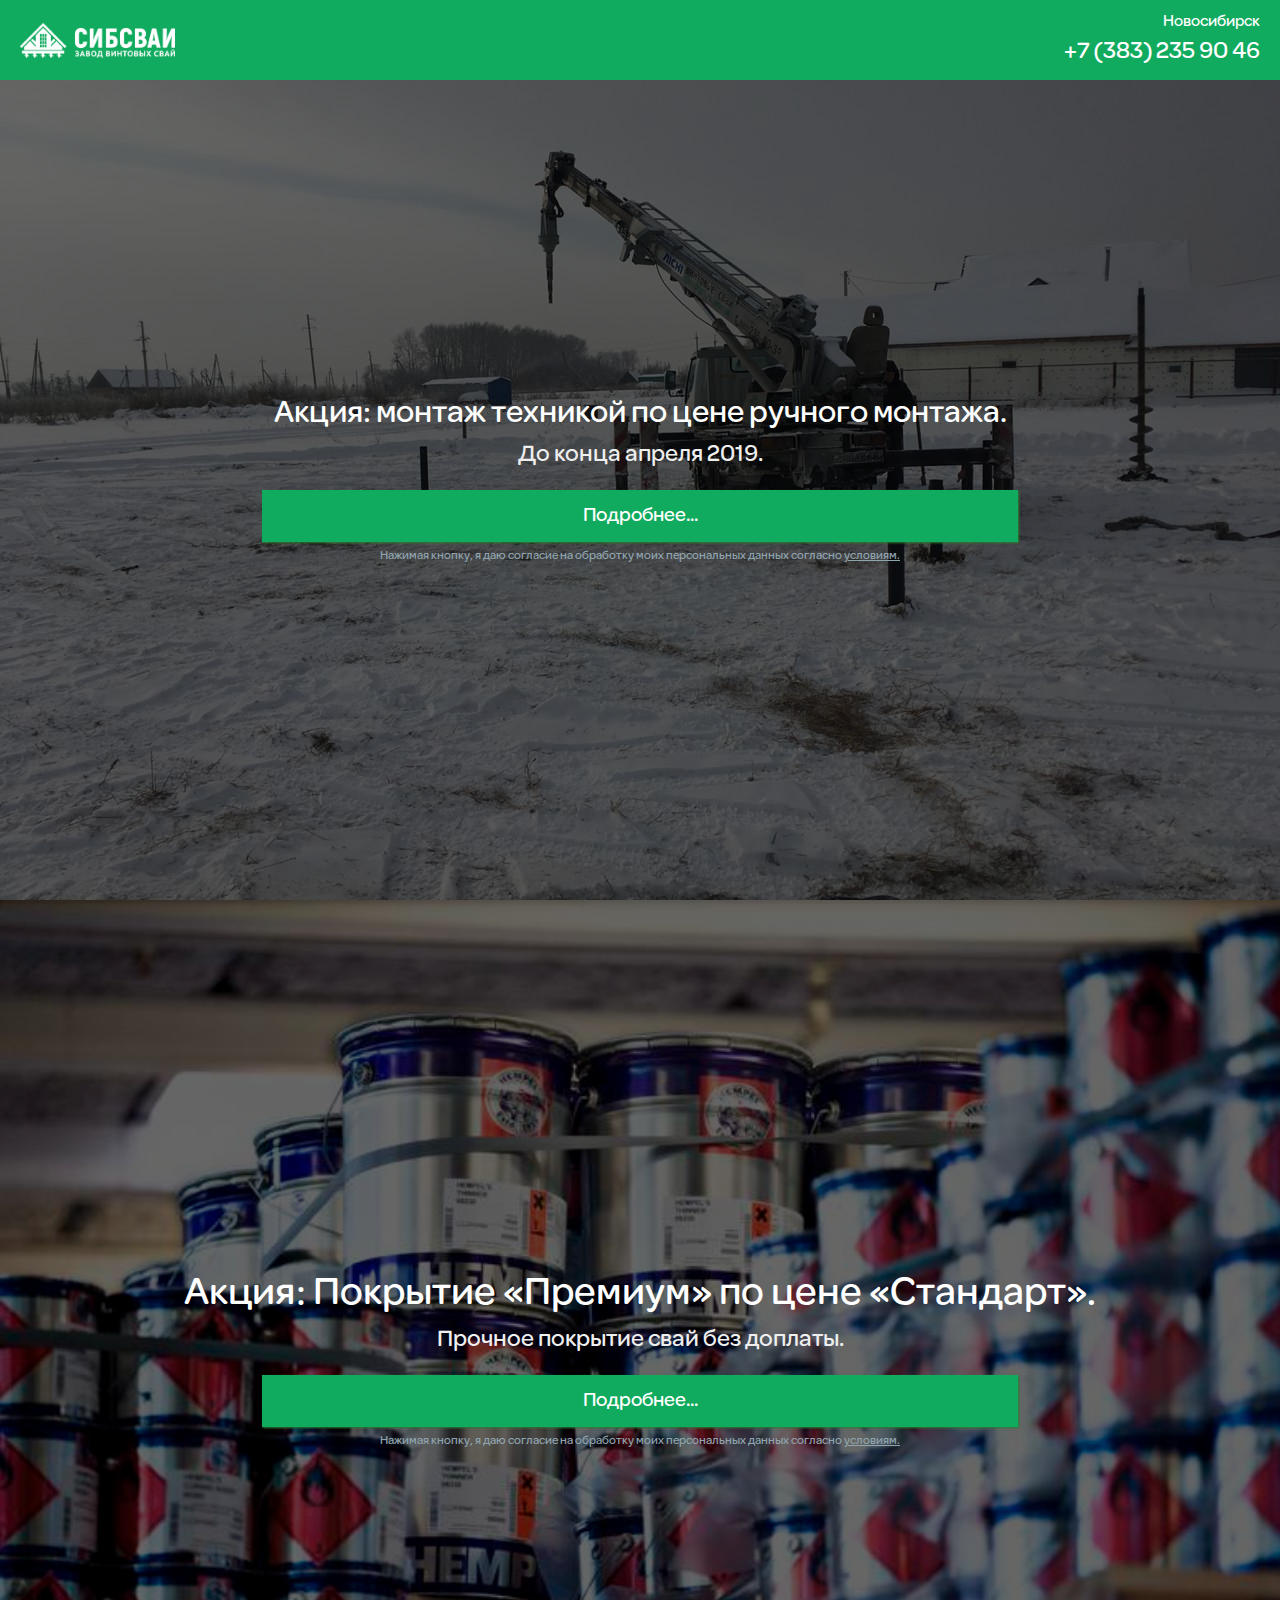
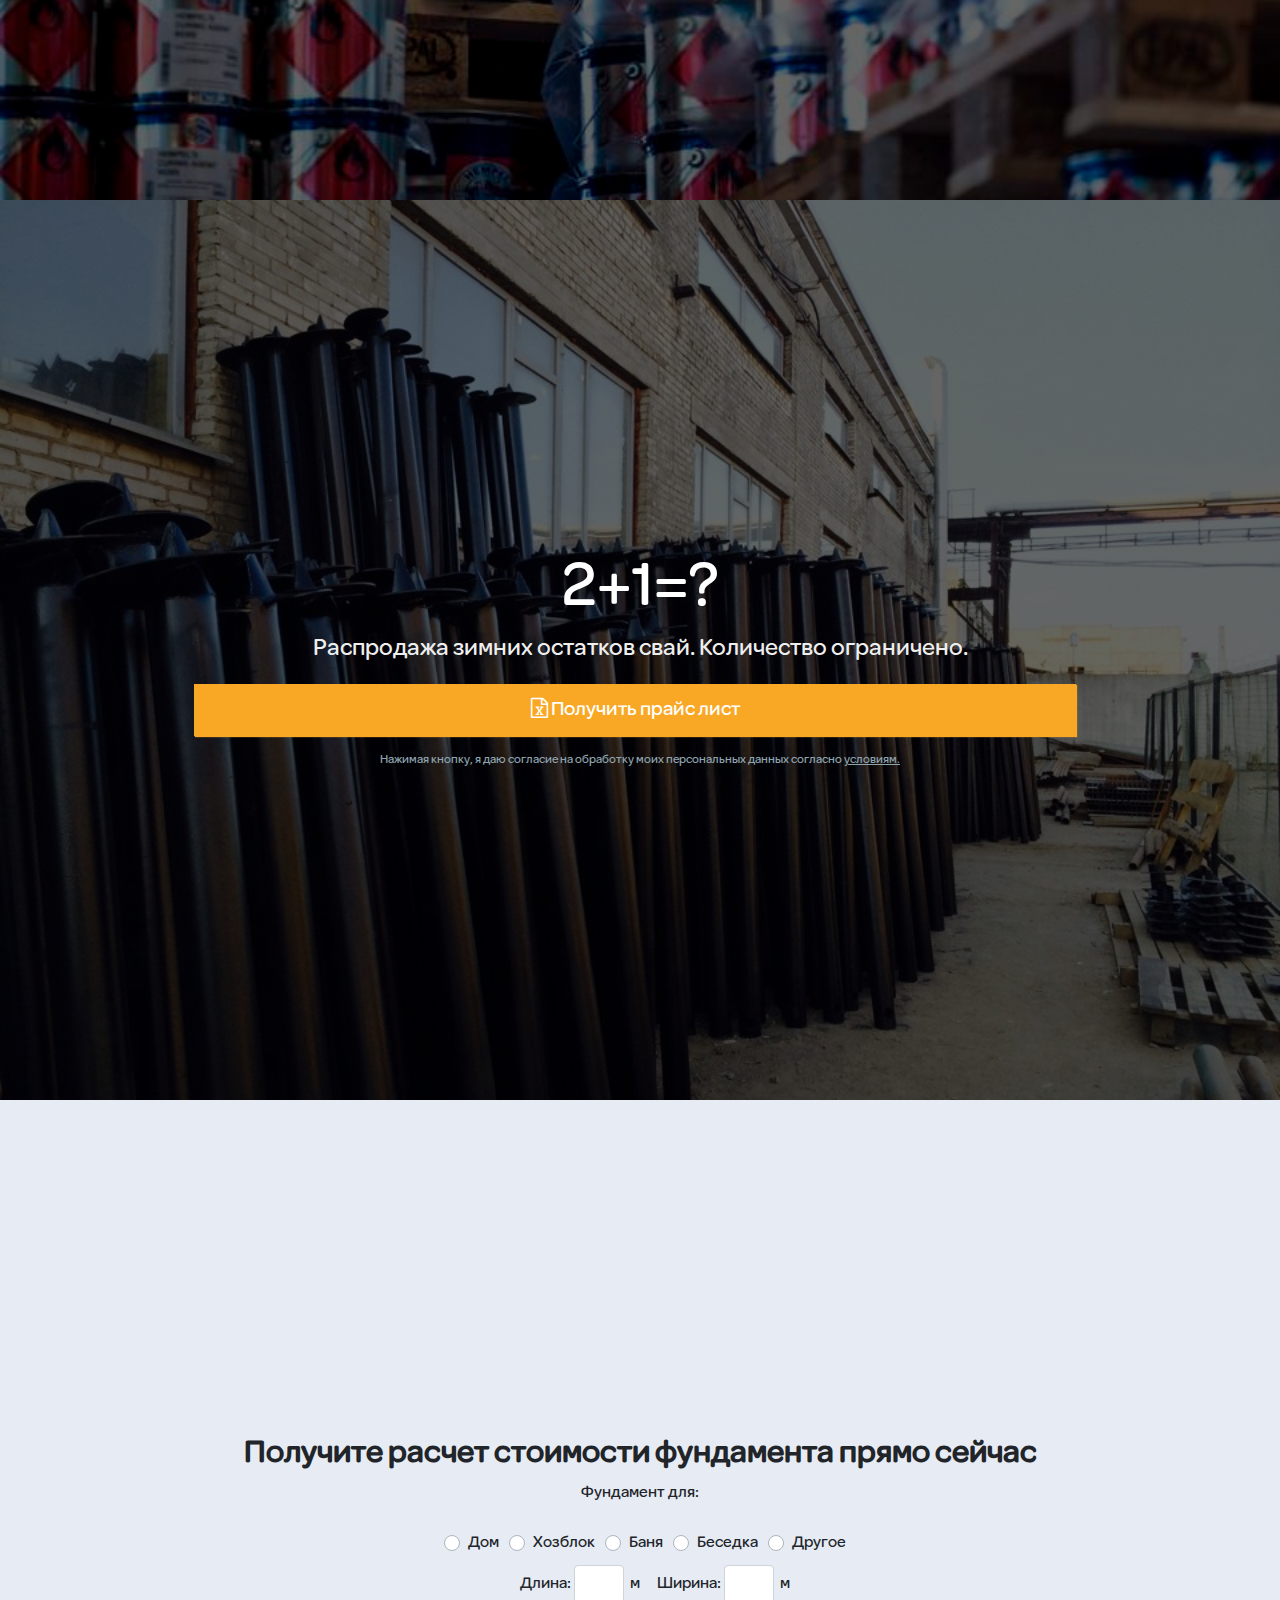
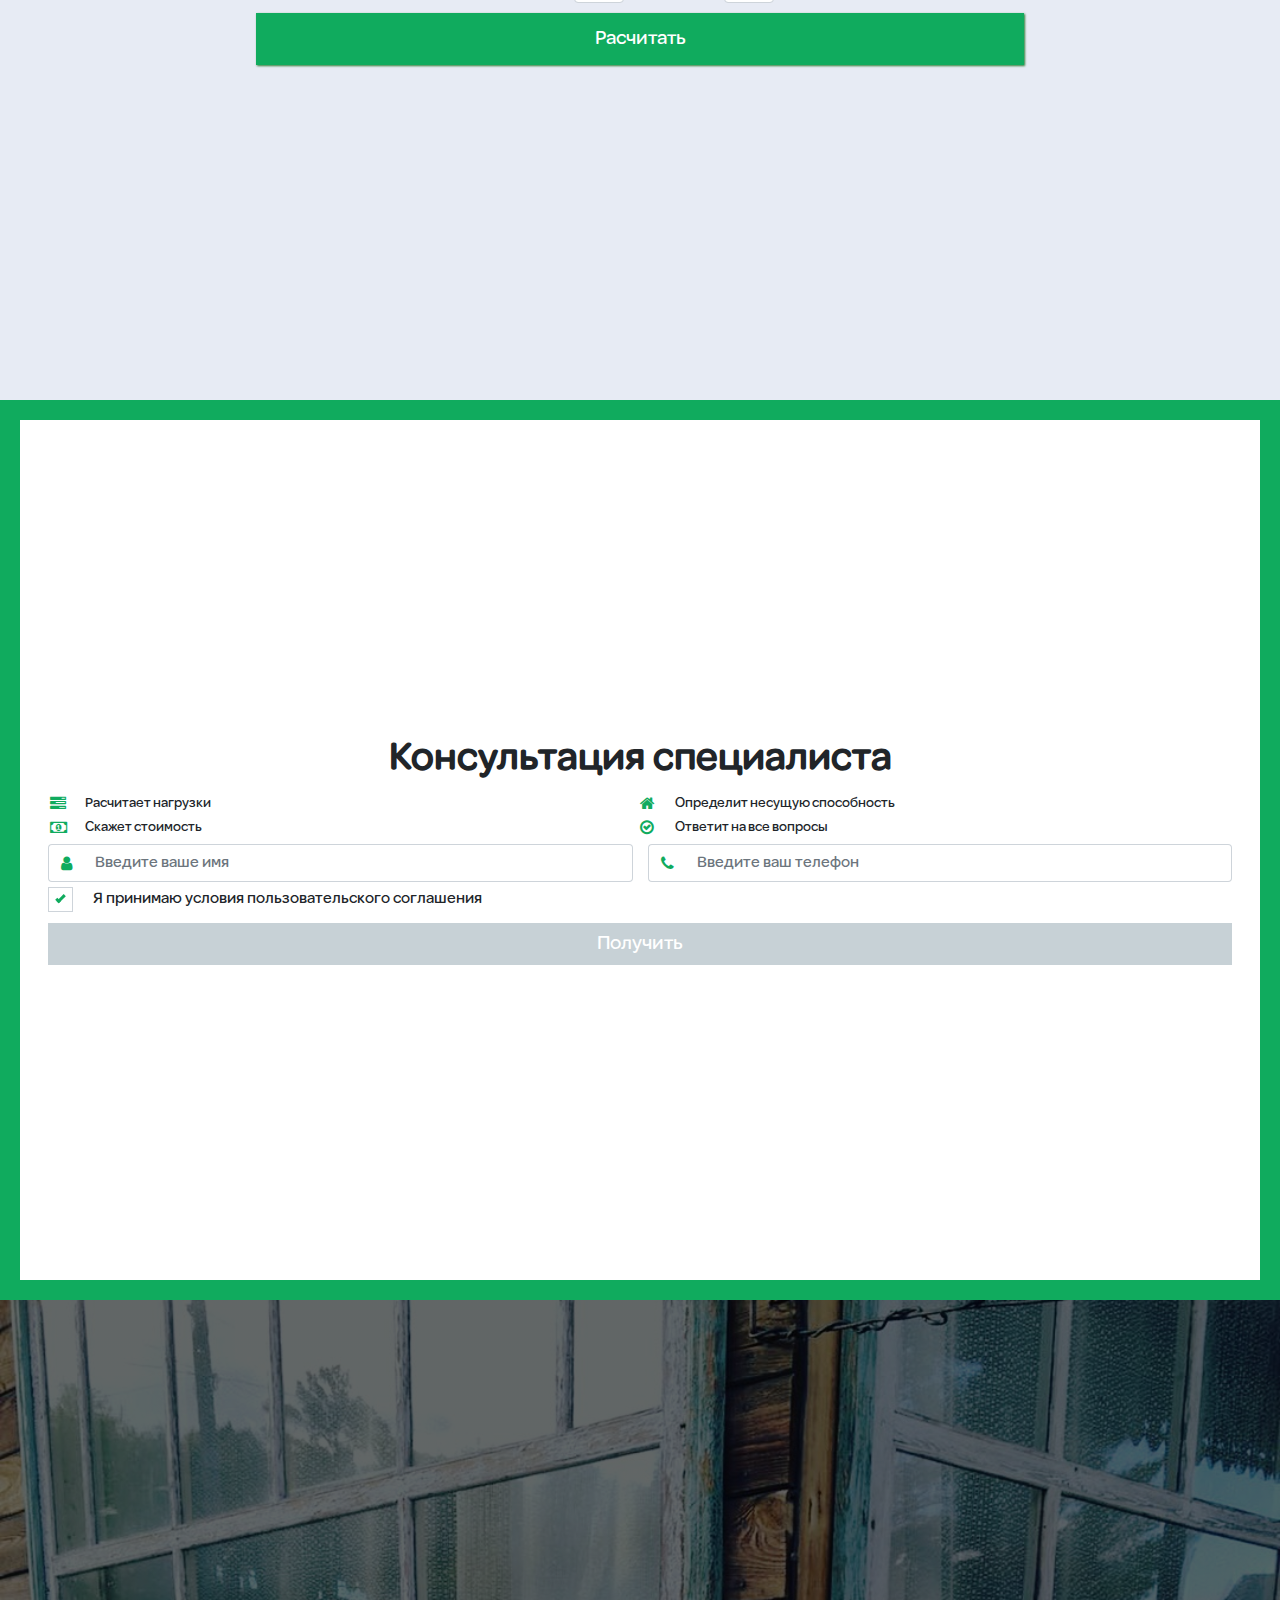
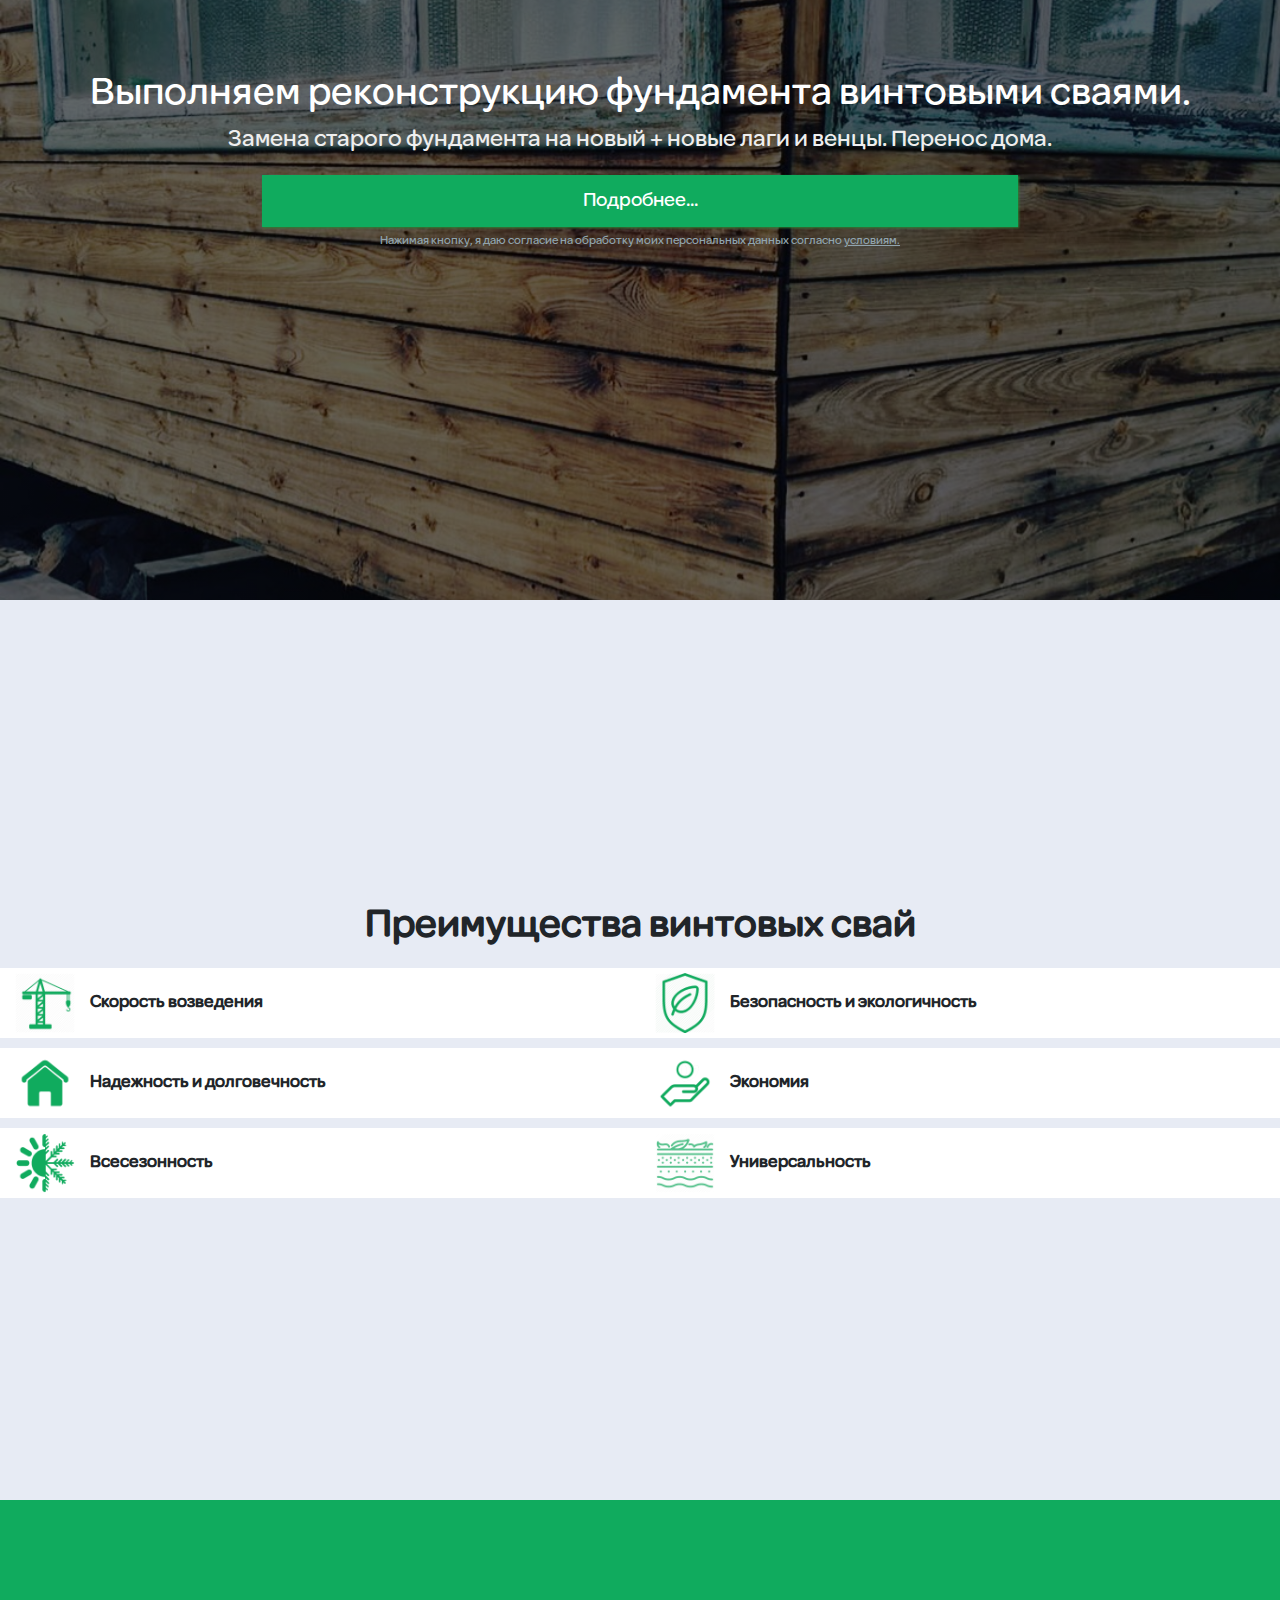
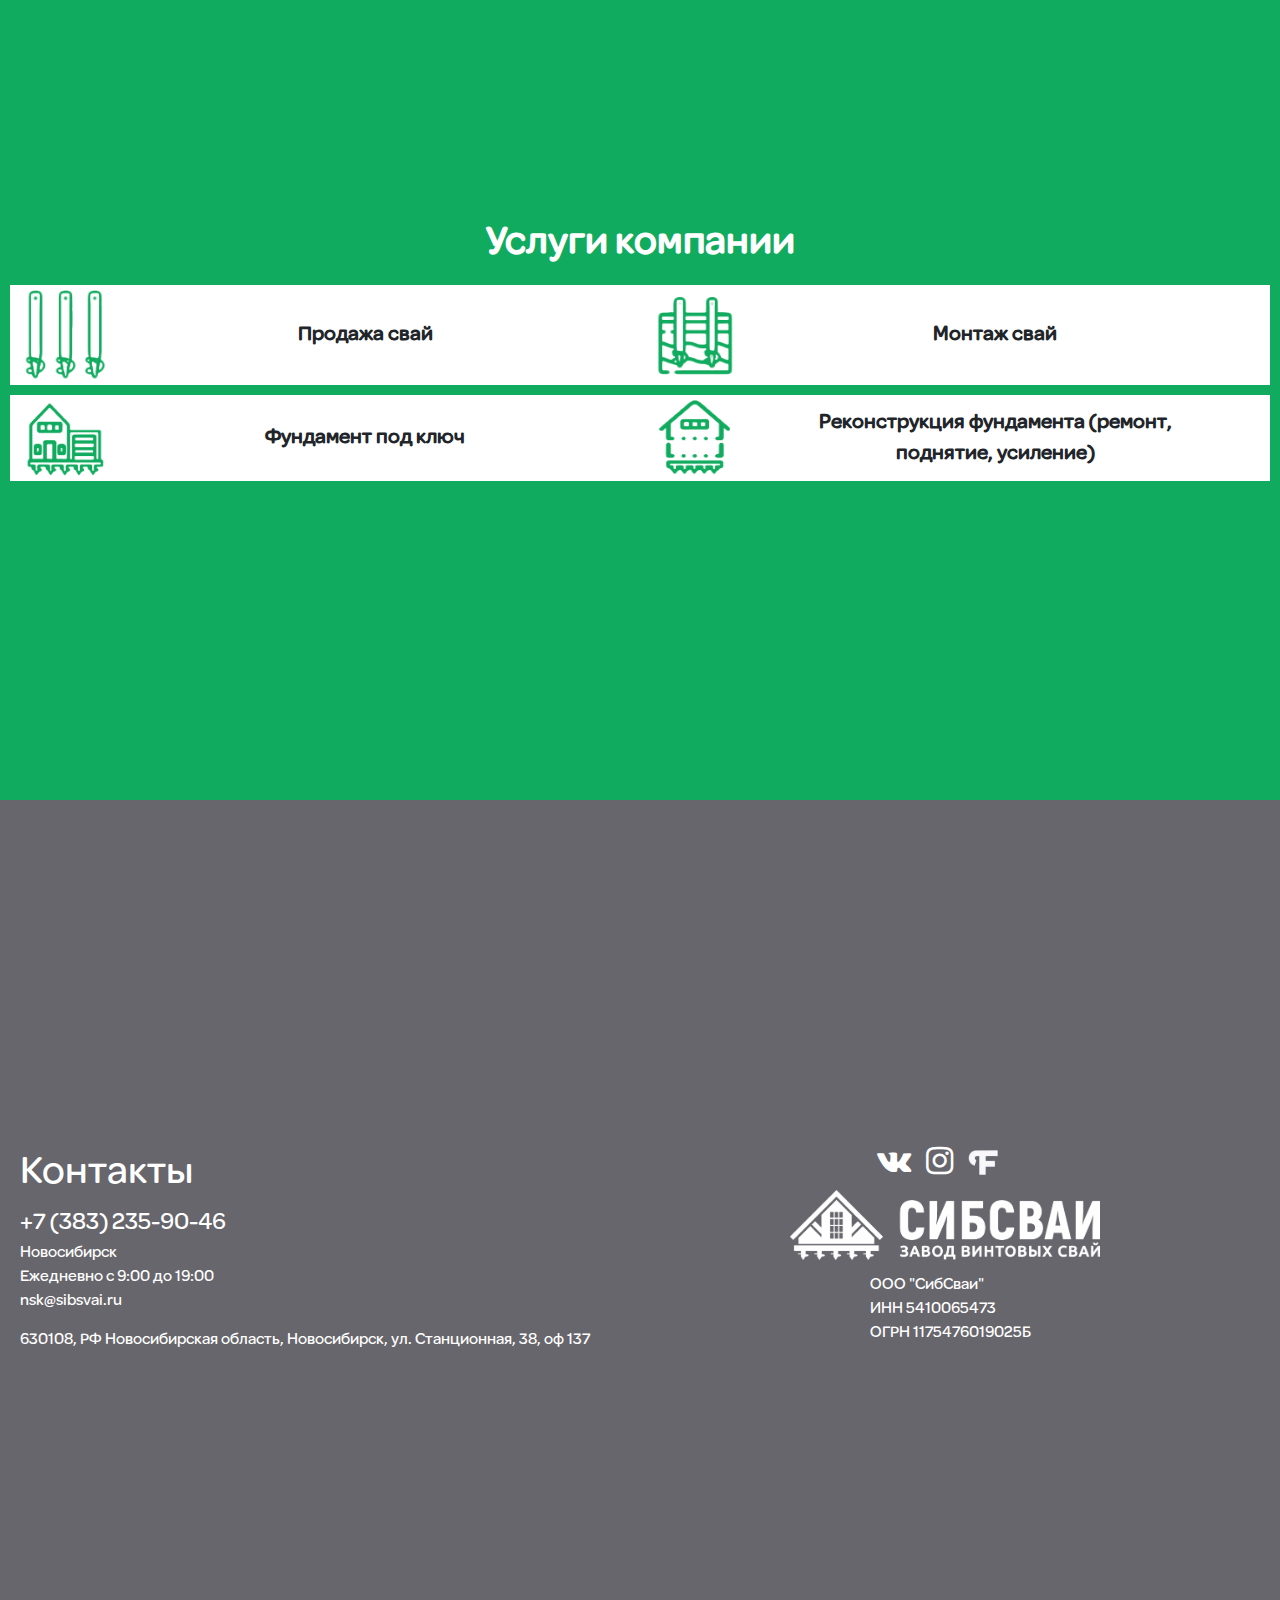
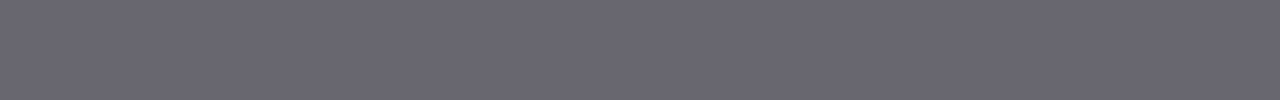
<file: index.html>
<!DOCTYPE html>
<html lang="en">
<head>
    <meta charset="UTF-8">
    <meta name="viewport" content="width=device-width, height=device-height, initial-scale=1.0, maximum-scale=1.0, target-densityDpi=device-dpi" />
    <meta http-equiv="X-UA-Compatible" content="ie=edge">
    <link rel="stylesheet" href="assets/bootstrap/css/bootstrap.min.css">
    <link rel="stylesheet" href="assets/fullpage/jquery.fullpage.css">
    <link rel="stylesheet" href="assets/font-awesome/css/font-awesome.min.css">
    <link rel="stylesheet" href="css/style.css">
    <title>Phone Landing</title>
</head>
<body>
    <!-- The Modal -->
    <div class="modal" id="myModal">
        <div class="modal-dialog">
          <div class="modal-content">
      
            <!-- Modal Header -->
            <div class="modal-header">
              <h4 class="modal-title">Политика конфиденциальности</h4>
              <button type="button" class="close" data-dismiss="modal">&times;</button>
            </div>
      
            <!-- Modal body -->
            <div class="modal-body">
                Администрация сайта собирает только ту информацию, которая обеспечивает возможность поддержки связи с посетителем сайта (далее – «Пользователь»). На данном сайте собирается имя, телефон и адрес электронной почты. Некоторые данные автоматически сохраняются в логах сервера. Например, сведения об IP-адресе, типе браузера и времени запроса.

                С момента нажатия на сайте кнопки «Зарегистрироваться», либо «Отправить», либо «Подать заявку», либо «Получить купон!», либо «Получить прайс-лист!», либо «Жду звонка!», либо «Рассчитать», либо «Позвоните мне!» Пользователь дает свое согласие на обработку персональных данных, как без использования средств автоматизации, так и с их использованием, и подтверждает что является физическим лицом, достигшим возраста 18 (восемнадцати) лет, а так же автоматический соглашается с данной политикой конфиденциальности.
                
                Полученная от зарегистрированного пользователя информация используется для связи с ним. В том числе - совершения звонков, а так же целями обработки персональных данных является проведение рекламных кампаний и маркетинговых исследований. Передавая свои персональные данные Администрации сайта, Пользователь даёт своё согласие на отправку ему рекламных и маркетинговых сообщений посредством СМС, Email, Skype, WhatsApp, Viber, Telegram, Facebook, Вконтакте, Одноклассники, Instagram, Twitter и по всем прочим каналам связи, предоставленным Пользователем.
                
                В ходе обработки с персональными данными будут совершены следующие действия: сбор, запись, систематизация, накопление, хранение, уточнение (обновление, изменение), извлечение, использование, передача (распространение, предоставление, доступ), обезличивание, блокирование, удаление, уничтожение.
                
                Администрация сайта не передаёт, не обменивает и не продаёт личные данные зарегистрированных пользователей. В случае необходимости, данные пользователей могут быть переданы третьим лицам для: 
                - соблюдения закона, нормативно-правового акта, исполнения решения суда; 
                - предоставления информации на основании запроса уполномоченных государственных органов; 
                - устранения технических неисправностей в работе сайта; 
                - выявления или воспрепятствования мошенничеству.
                
                Передача персональных данных третьим лицам осуществляется в соответствии с действующим законодательством Российской Федерации.
                
                Администрация сайта принимает меры для защиты данных зарегистрированных пользователей от несанкционированного доступа.
                
                Персональные данные обрабатываются до прекращения деятельности сайта. Хранение персональных данных осуществляется согласно Федеральному закону №125-ФЗ «Об архивном деле в Российской Федерации» и иным нормативно правовым актам в области архивного дела и архивного хранения. 
                Согласие может быть отозвано Пользователем путем направления письменного заявления на электронный адрес info@sibsvai.ru
                
                В случае отзыва Пользователем согласия на обработку персональных данных Администрация сайта вправе продолжить обработку персональных данных без согласия Пользователя при наличии оснований, указанных в пунктах 2 – 11 части 1 статьи 6, части 2 статьи 10 и части 2 статьи 11 Федерального закона №152-ФЗ «О персональных данных» от 27.07.2006 г.
                
                Вопросы, предложения, отзывы, благодарности, комментарии, жалобы и иные сообщения Пользователя, направляются Администрации сайта по следующему адресу электронной почты: info@sibsvai.ru
                Администрация сайта вправе рассмотреть запрос Пользователя и направить ответ в течении 30 (тридцати) дней с даты получения запроса. Сообщения Пользователя в адрес Администрации сайта, которые не позволяют идентифицировать Пользователя, Администрацией сайта не рассматриваются.
                
                Если Пользователь не согласен с мотивировками ответа Администрацией сайта, то он вправе направить Администрации сайта повторное письмо с более подробным изложением ситуации и/или вопроса и/или предложения.
                
                Любые претензии Пользователя, прямо адресованные Администрации сайта, подлежат разрешению в досудебном порядке по изложенной выше процедуре обмена письменными сообщениями. При невозможности разрешения претензий или споров путем переговоров, они подлежат разрешению в порядке, предусмотренном законодательством Российской Федерации, по месту нахождения Администрации сайта (договорная подсудность).
            </div>
      
            <!-- Modal footer -->
            <div class="modal-footer">
            </div>
      
          </div>
        </div>
      </div>
    <div class="offers-container">
        <div class="offer section">
            <header>
                <a href="/" class="header__logo">
                    <img src="img/logo.png">
                </a>
                <address>
                    <div class="adress__city">
                        <span class="city__name">Новосибирск</span>
                    </div>
                    <a class="adress__number" href="tel:+73832359046">+7 (383) 235 90 46</a>
                </address>
            </header>
            <div class="offer__title">
                <h1>Акция: монтаж техникой по цене ручного монтажа.</h1>
            </div>
            <div class="offer__action">
                <h2>До конца апреля 2019.</h2>
            </div>
            <div class="offer__more">
                <a class="more-but" href="https://wa.me/79538046046?text=Расскажите%20подробнее%20про%20акцию
                %20с%20техникой?">Подробнее...</a>
                <span class="more__agree">Нажимая кнопку, я даю согласие на обработку моих персональных данных согласно <a data-toggle="modal" data-target="#myModal">условиям.</a></span>
            </div>
            <div class="page-scroll text-center arrow-bot">
                <a id="arrow-bot-button" class="btn btn-circle arrow-bot-button">
                    <!-- <i class="fa fa-angle-down fa-2x animated"></i> -->
                    <img class="animated" src="img/double-arrow.png" width="60"></img>
                </a>
            </div>
        </div>

        <div class="offer section">
            <div class="offer__title">
                <h1>Акция: Покрытие «Премиум» по цене «Стандарт».</h1>
            </div>
            <div class="offer__action">
                <h2>Прочное покрытие свай без доплаты.</h2>
            </div>
            <div class="offer__more">
                <a class="more-but" href="https://wa.me/79538046046?text=Расскажите%20про%20акцию%20на%20покрытие?">Подробнее...</a>
                <span class="more__agree">Нажимая кнопку, я даю согласие на обработку моих персональных данных согласно <a data-toggle="modal" data-target="#myModal">условиям.</a></span>
            </div>
            <div class="page-scroll text-center arrow-bot">
                <a id="arrow-bot-button" class="btn btn-circle">
                    <!-- <i class="fa fa-angle-down fa-2x animated"></i> -->
                    <img class="animated" src="img/double-arrow.png" width="60"></img>
                </a>
            </div>
        </div>
        
        <div class="offer section">
            <div class="offer__title">
                <h1>2+1=?</h1>
            </div>
            <div class="offer__action">
                <h2>Распродажа зимних остатков свай. Количество ограничено.</h2>
            </div>
            <div class="offer__more">
                <div class="more__btns">
                    <a class="get-price-but" href="https://wa.me/79538046046?text=Подскажите%20какие%20сваи%20по%20акции?">
                        <i class="fa fa-file-excel-o" aria-hidden="true"></i> Получить прайс лист
                    </a>
                </div>
                <span class="more__agree">Нажимая кнопку, я даю согласие на обработку моих персональных данных согласно <a data-toggle="modal" data-target="#myModal">условиям.</a></span>
            </div>
            <div class="page-scroll text-center arrow-bot">
                <a id="arrow-bot-button" class="btn btn-circle">
                    <!-- <i class="fa fa-angle-down fa-2x animated"></i> -->
                    <img class="animated" src="img/double-arrow.png" width="60"></img>
                </a>
            </div>
        </div>

        <div class="calculate-section section">
            <div class="calculate-section__wrapper">
                <h1>Получите расчет стоимости фундамента прямо сейчас</h1>
                <p class="foundament-for-p">Фундамент для:</p>
                <div class="foundament-for-wrapper">
                    <div class="custom-control custom-radio">
                        <input type="radio" id="houseRadio" name="foundamentFor" value="Дом" class="custom-control-input">
                        <label class="custom-control-label" for="houseRadio">Дом</label>
                    </div>
                    <div class="custom-control custom-radio">
                        <input type="radio" id="hozBlockRadio" name="foundamentFor" value="Хозблок" class="custom-control-input">
                        <label class="custom-control-label" for="hozBlockRadio">Хозблок</label>
                    </div>
                    <div class="custom-control custom-radio">
                        <input type="radio" id="banyaRadio" name="foundamentFor" value="Баня" class="custom-control-input">
                        <label class="custom-control-label" for="banyaRadio">Баня</label>
                    </div>
                    <div class="custom-control custom-radio">
                        <input type="radio" id="besedkaRadio" name="foundamentFor" value="Беседка" class="custom-control-input">
                        <label class="custom-control-label" for="besedkaRadio">Беседка</label>
                    </div>
                    <div class="custom-control custom-radio">
                        <input type="radio" id="otherRadio" name="foundamentFor" value="Другое" class="custom-control-input">
                        <label class="custom-control-label" for="otherRadio">Другое</label>
                    </div>
                </div>
                <div class="calc-group">
                    <div class="calculate-section__group">
                        <span>Длина:&nbsp;</span>
                        <input id="calcLength" type="text" class="form-control" id="inlineFormInputGroup">
                        <span>&nbsp; м</span>
                    </div>
                    <div class="calculate-section__group">
                        <span>Ширина:&nbsp;</span>
                        <input id="calcWidth" type="text" class="form-control" id="inlineFormInputGroup">
                        <span>&nbsp; м</span>
                    </div>
                </div>

                <a class="more-but" id="calc-but" href="https://wa.me/79538046046?text=Постройка:%20Дом%0aДлина:%2010%0aШирина:%208%0aНажмите%20отправить%20чтобы%20получить%20расчет">Расчитать</a>
            </div>

        </div>

        <div class="form-consult section">
            <div class="wrapper">
                <div class="form-consult__title">
                    <h1>Консультация специалиста</h1>
                </div>
                <div class="form-consult__options">
                    <div class="options__item">
                        <i class="fa fa-tasks fa-1x" aria-hidden="true"></i>
                        <span class="item__description">Расчитает нагрузки</span>
                    </div>
                    <div class="options__item">
                        <i class="fa fa-home fa-1x" aria-hidden="true"></i>
                        <span class="item__description">Определит несущую способность</span>
                    </div>
                    <div class="options__item">
                        <i class="fa fa-money fa-1x" aria-hidden="true"></i>
                        <span class="item__description">Скажет стоимость</span>
                    </div>
                    <div class="options__item">
                        <i class="fa fa-check-circle-o fa-1x" aria-hidden="true"></i>
                        <span class="item__description">Ответит на все вопросы</span>
                    </div>
                </div>
                <div class="form-consult__inputs">
                    <div class="name-phone-wrapper">
                        <div class="input-group">
                            <div class="input-group-prepend">
                            <div class="input-group-text"><i class="fa fa-user" aria-hidden="true"></i></div>
                            </div>
                            <input id="consultName" type="text" class="form-control" id="inlineFormInputGroup" placeholder="Введите ваше имя">
                        </div>
                        <div class="input-group">
                            <div class="input-group-prepend">
                            <div class="input-group-text"><i class="fa fa-phone" aria-hidden="true"></i></div>
                            </div>
                            <input id="consultPhone" type="text" class="form-control" id="inlineFormInputGroup" placeholder="Введите ваш телефон">
                        </div>
                    </div>
                    <div class="input-group checkbox-inp-group">
                        <div class="form-check">
                            <label class="container-checkbox">Я принимаю условия пользовательского соглашения
                                <input type="checkbox" id="consultCheckBox" checked>
                                <span class="checkmark"></span>
                            </label>
                        </div>
                    </div>
                    <div class="input-group">
                        <a id="getConsultBut" class="get-but disabled" href="https://wa.me/79538046046?text=Нужна%20консультация%20специалиста.">Получить</a>
                    </div>
                    
                </div>
            </div>
        </div>

        <div class="offer section">
            <div class="offer__title">
                <h1>Выполняем реконструкцию фундамента винтовыми сваями.</h1>
            </div>
            <div class="offer__action">
                <h2>Замена старого фундамента на новый + новые лаги и венцы. Перенос дома.</h2>
            </div>
            <div class="offer__more">
                <a class="more-but" href="https://wa.me/79538046046?text=Расскажите%20про%20реконструкцию.">Подробнее...</a>
                <span class="more__agree">Нажимая кнопку, я даю согласие на обработку моих персональных данных согласно <a data-toggle="modal" data-target="#myModal">условиям.</a></span>
            </div>
        </div>

        <div class="advantages section">
            <div class="advantages__wrapper">
                <h1>Преимущества винтовых свай</h1>
                <div class="advantages__items">
                    <div class="advantages__item">
                        <img src="img/speed-construct.png" alt="">
                        <p>Скорость возведения</p>
                    </div>
                    <div class="advantages__item">
                        <img src="img/security.png" alt="">
                        <p>Безопасность и экологичность</p>
                    </div>
                    <div class="advantages__item">
                        <img src="img/reliability.png" alt="">
                        <p>Надежность и долговечность</p>
                    </div>
                    <div class="advantages__item">
                        <img src="img/economy.png" alt="">
                        <p>Экономия</p>
                    </div>
                    <div class="advantages__item">
                        <img src="img/allseason.png" alt="">
                        <p>Всесезонность</p>
                    </div>
                    <div class="advantages__item">
                        <img src="img/universality.png" alt="">
                        <p>Универсальность</p>
                    </div>
                </div>
            </div>
        </div>

        <div class="uslugi section">
            <div class="uslugi__wrapper">
                <h1>Услуги компании</h1>
                <div class="uslugi__items">
                    <div class="uslugi__item">
                        <img src="img/sellsvai.png" alt="">
                        <p>Продажа свай</p>
                    </div>
                    <div class="uslugi__item">
                        <img src="img/montagesvai.png" alt="">
                        <p>Монтаж свай</p>
                    </div>
                    <div class="uslugi__item">
                        <img src="img/keyfoundament.png" alt="">
                        <p>Фундамент под ключ</p>
                    </div>
                    <div class="uslugi__item">
                        <img src="img/reconstructionfoundament.png" alt="">
                        <p>Реконструкция фундамента (ремонт, поднятие, усиление)</p>
                    </div>
                </div>
            </div>
        </div>

        <footer class="section">
            <div class="footer__wrapper">
                <div class="footer__top">
                    <h1 class="footer__title">Контакты</h1>
                    <a class="footer__phone" href="tel:+73832359046">+7 (383) 235-90-46</a>
                    <p>Новосибирск</p>
    
                    <p>Ежедневно с 9:00 до 19:00</p>
                    <a href="mailto:nsk@sibsvai.ru">nsk@sibsvai.ru</a>
    
                    <p class="footer__adress">630108, РФ Новосибирская область, Новосибирск, ул. Станционная, 38, оф 137</p>
                </div>
                <div class="footer__bottom">
                    <div class="bottom__left">
                        <div class="footer__icons">
                            <a href="https://vk.com/sib_svai"><i class="fa fa-vk fa-2x" aria-hidden="true"></i></a> 
                            <a href="https://www.instagram.com/sibsvairu/"><i class="fa fa-instagram fa-2x" aria-hidden="true"></i></a> 
                            <a href="https://flamp.ru/sibsvai" class="flamp-icon"></a>
                        </div>
                        <a href="/" class="footer__logo">
                            <img src="img/logo.png">
                        </a>
                    </div>
                    <div class="bottom__info">
                        <p>ООО "СибСваи"</p>
                        <p>ИНН 5410065473</p>
                        <p>ОГРН 1175476019025Б</p>
                    </div>
                </div>
            </div>
            
        </footer>
    </div>

    <script src="assets/jquery/jquery.min.js"></script>
    <script src="assets/bootstrap/js/bootstrap.min.js"></script>
    <script src="assets/fullpage/jquery.fullpage.js"></script>
    <script src="js/index.js"></script>
</body>
</html>
</file>
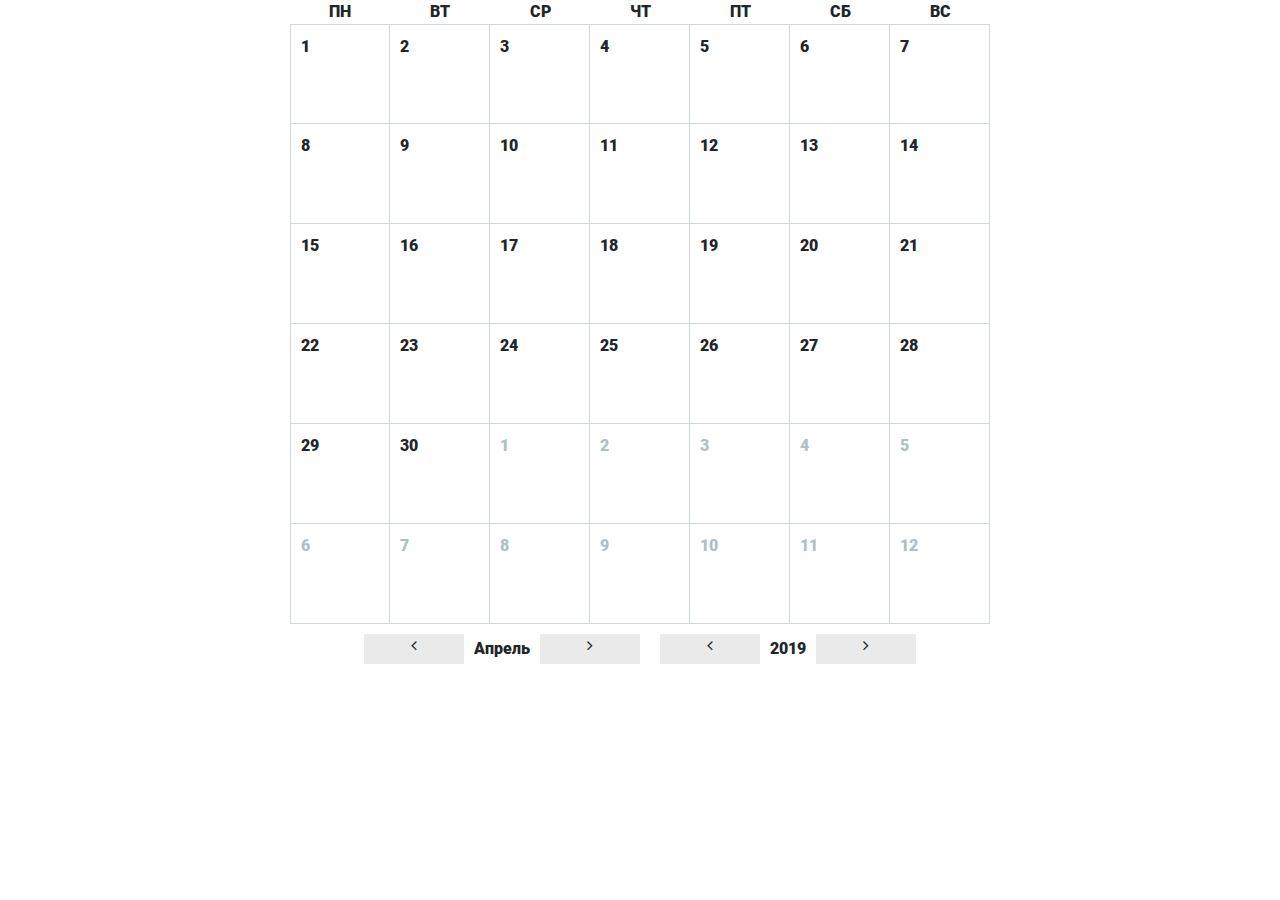
<file: calendar/index.html>
<!DOCTYPE html>
<html lang="en">
<head>
  <meta charset="UTF-8">
  <meta name="viewport" content="width=device-width, initial-scale=1.0">
  <meta http-equiv="X-UA-Compatible" content="ie=edge">
  <link rel="stylesheet" href="assets/css/app.css">
  <title>Calendar</title>
</head>
<body>
  <div id="root">

  </div>
  <script src="assets/js/app.js"></script>
</body>
</html>
</file>
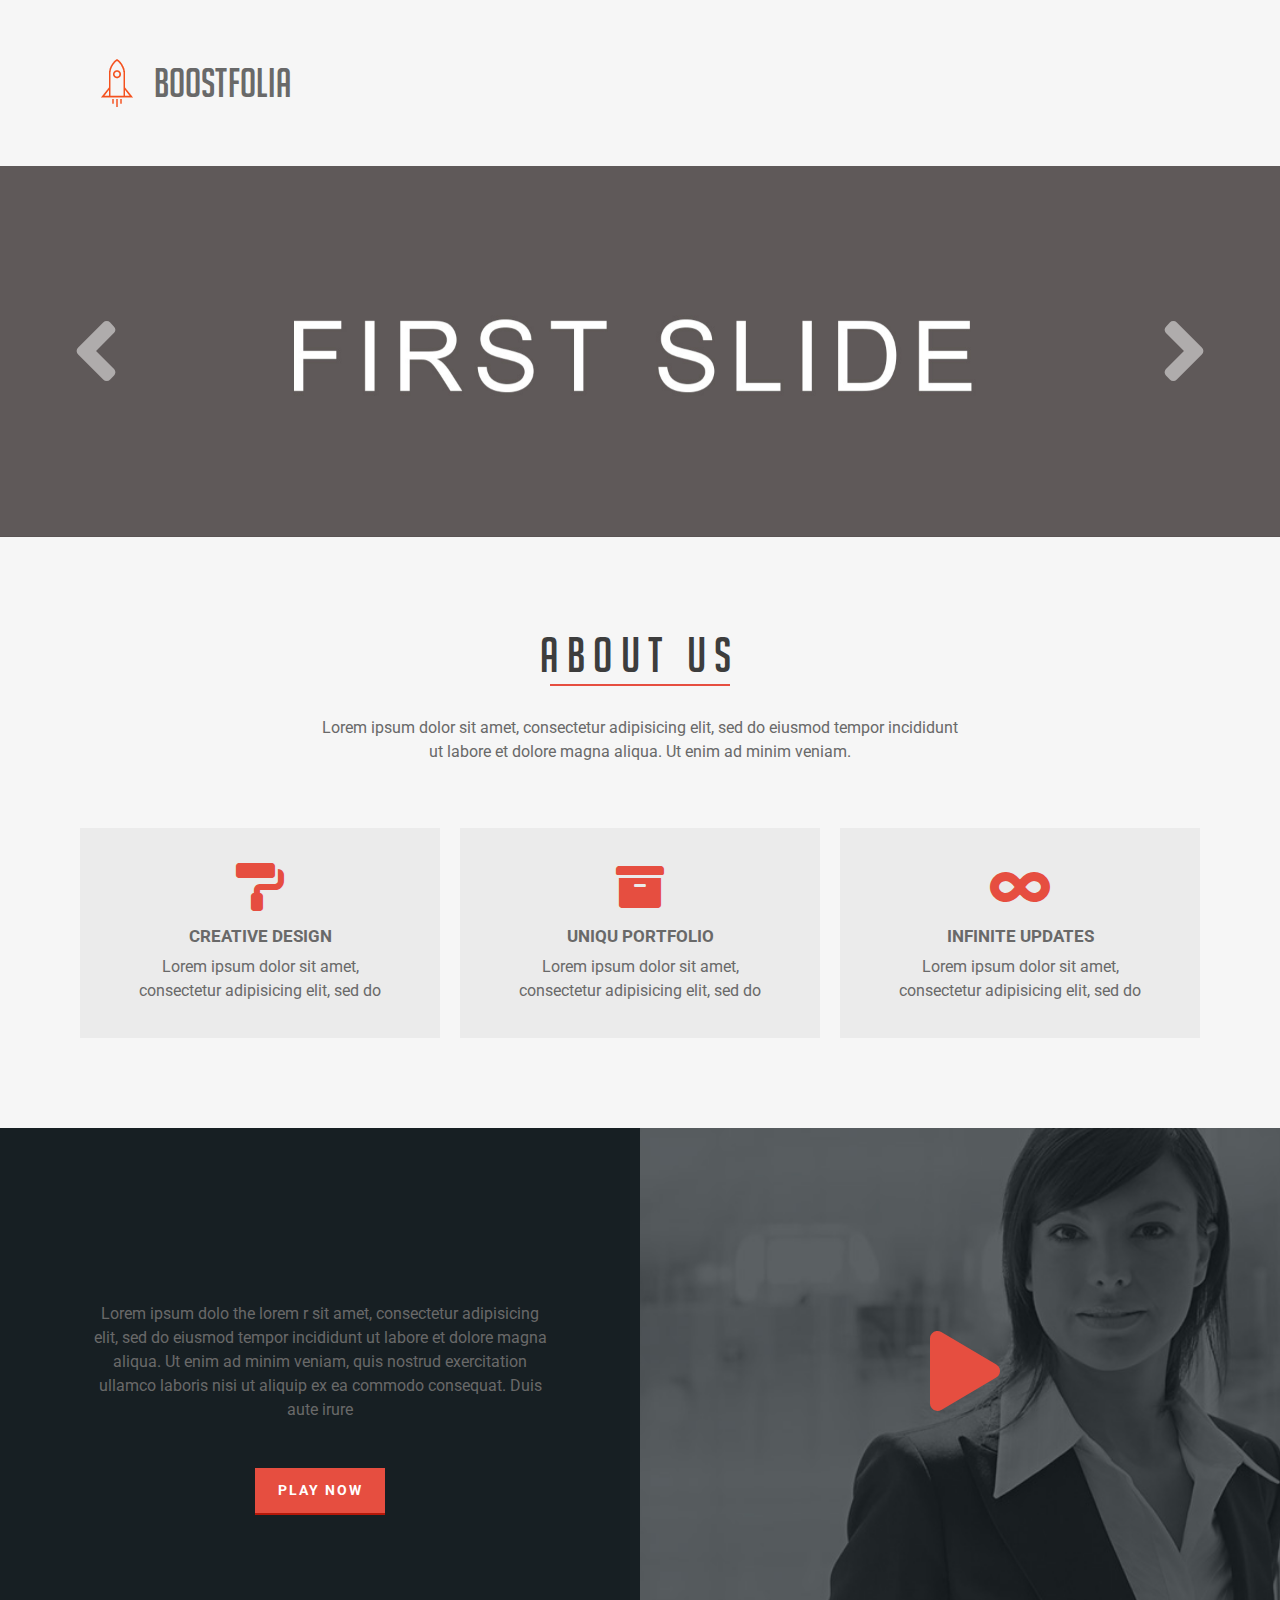
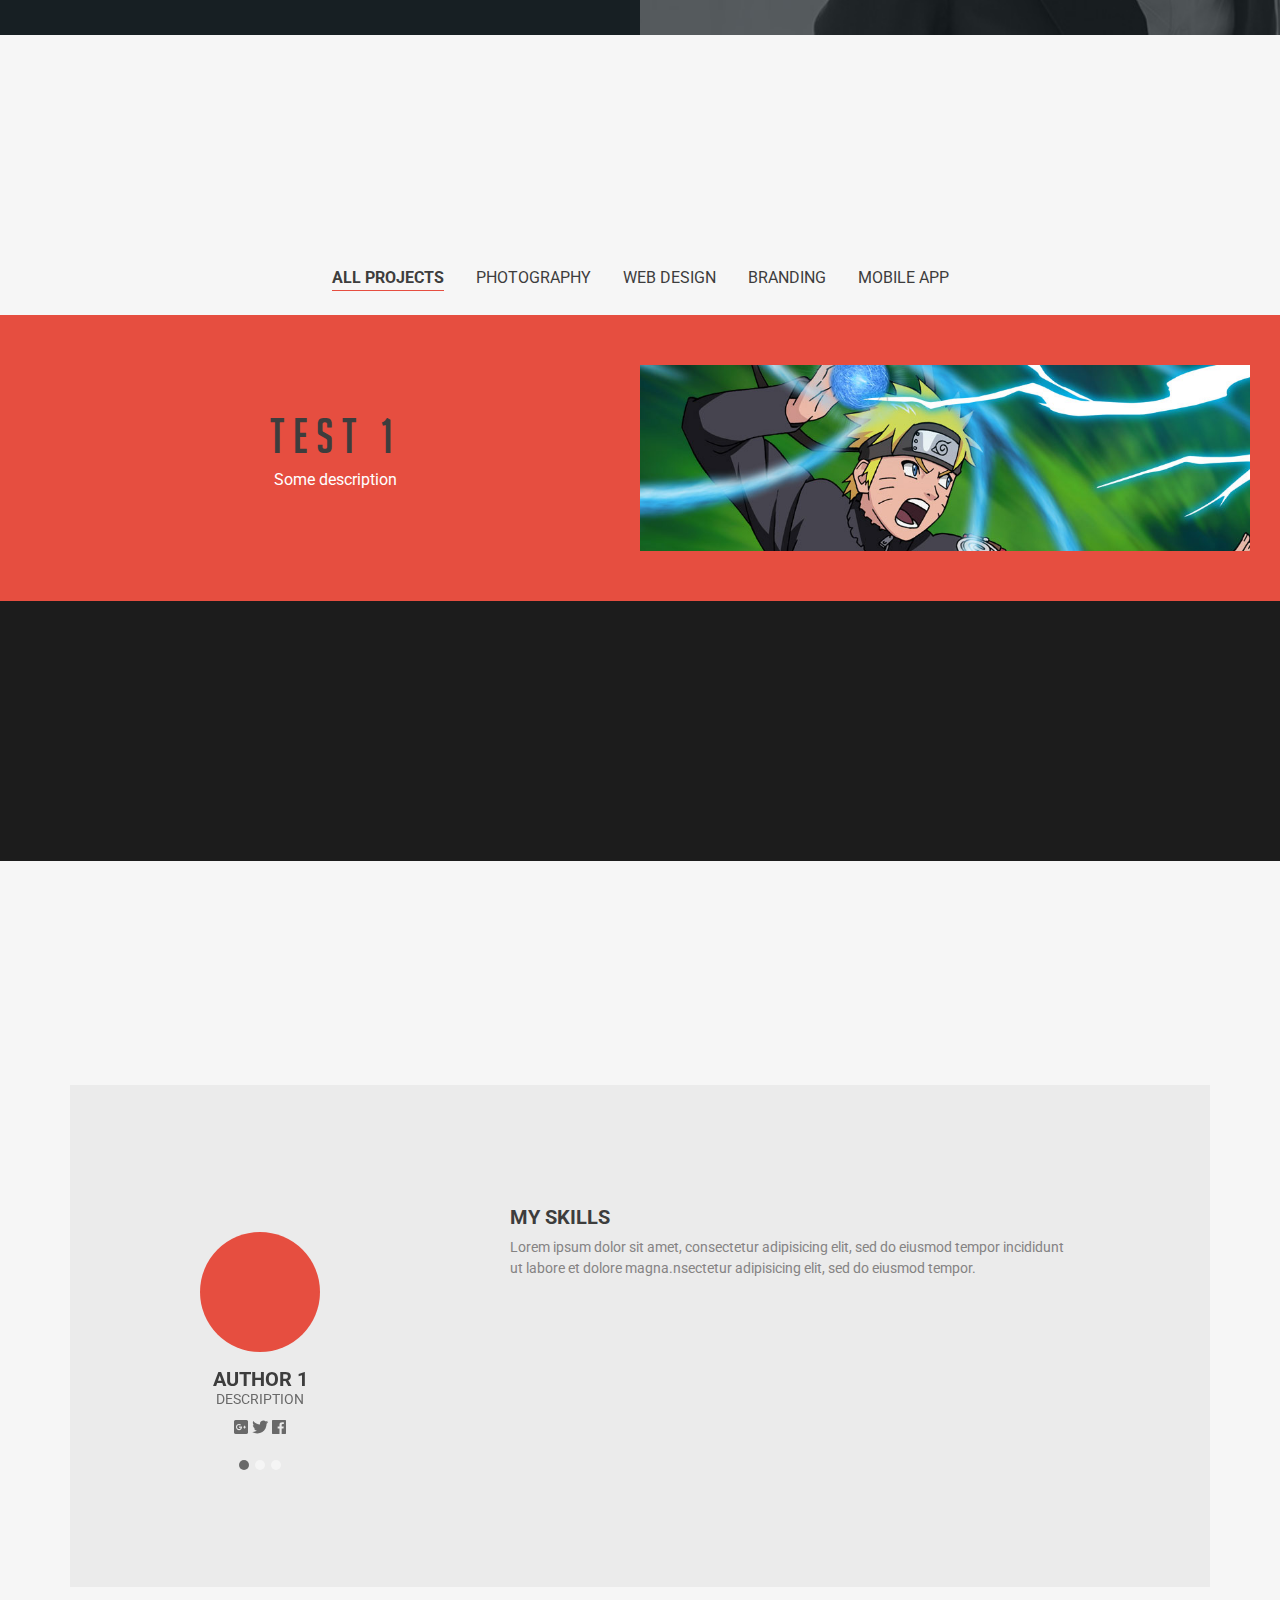
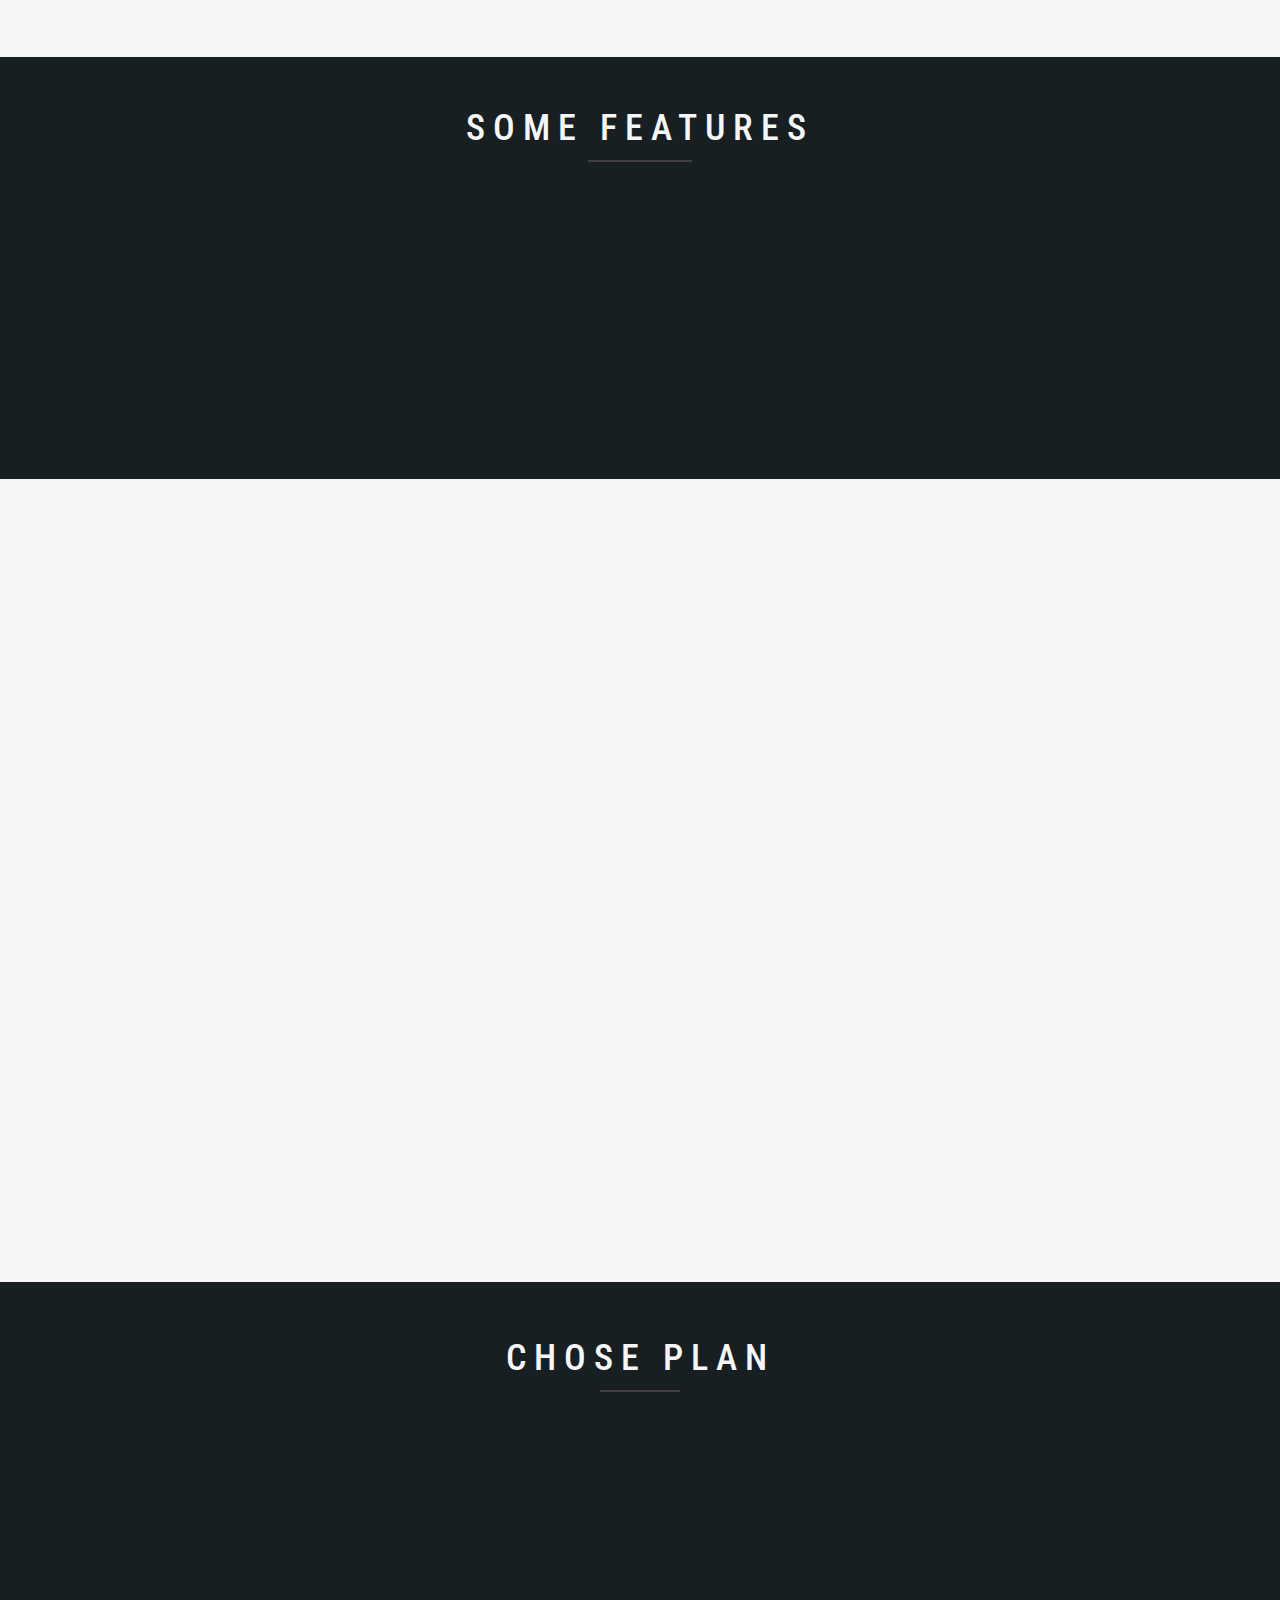
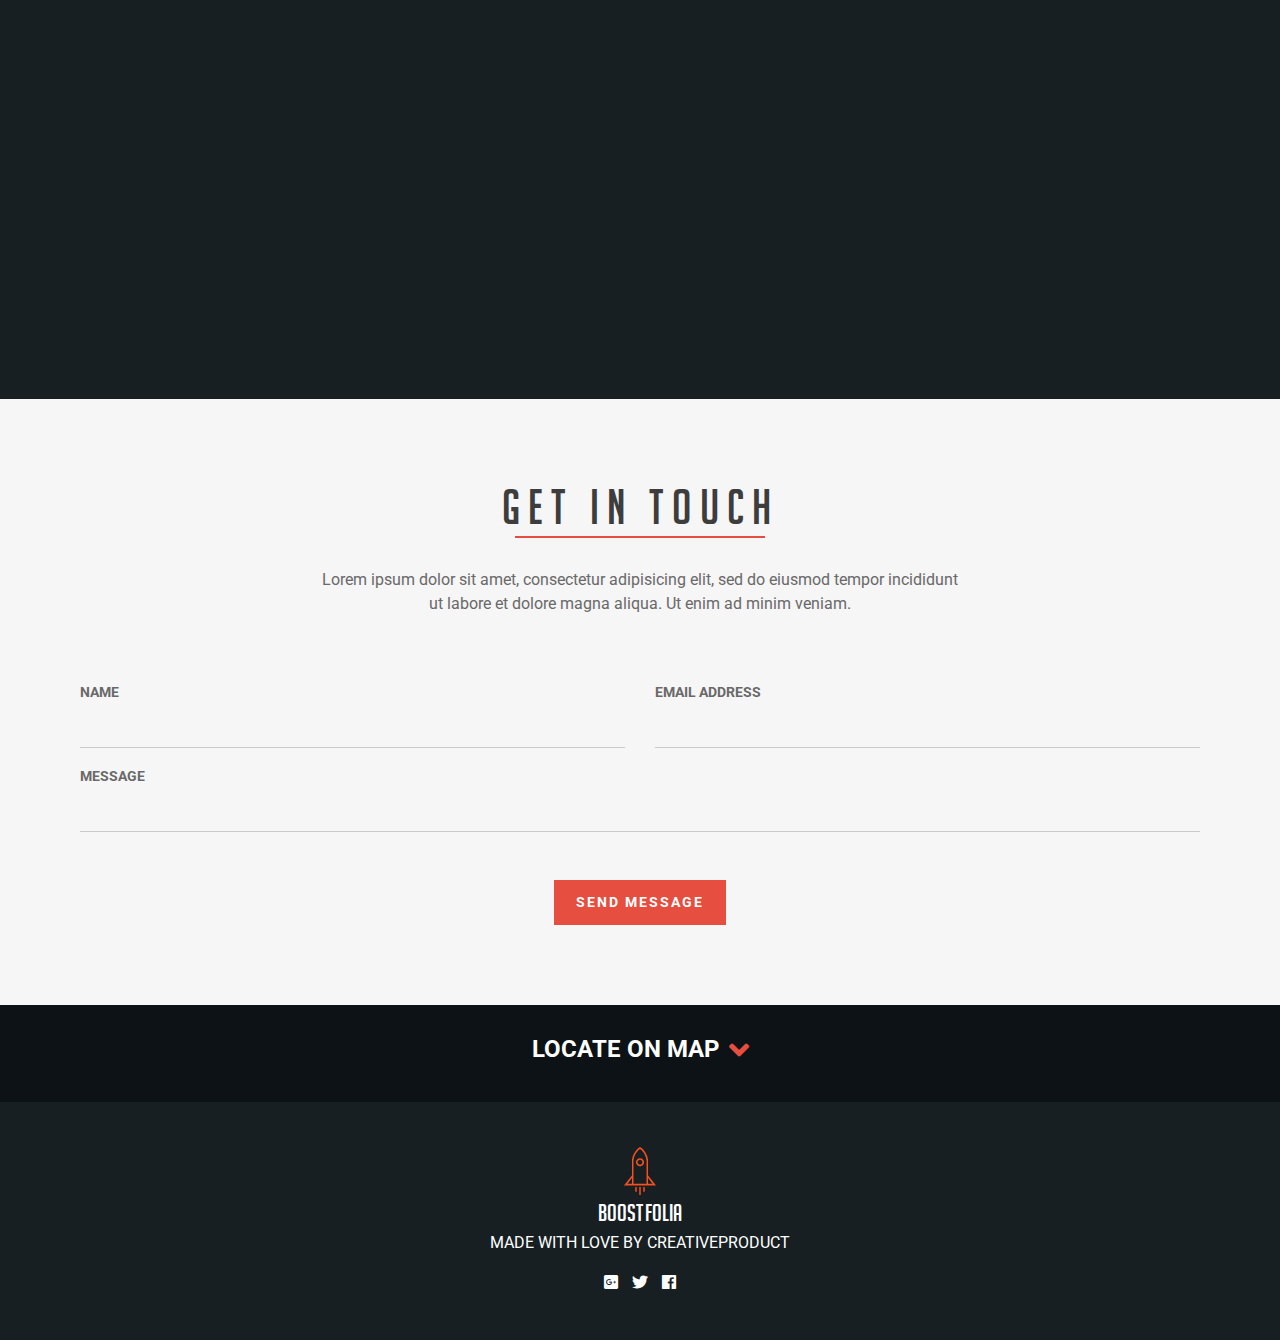
<file: landing/index.html>
<!DOCTYPE html>
<html lang="en">
<head>
    <meta charset="UTF-8">
    <meta name="viewport" content="width=device-width, initial-scale=1.0">
    <meta http-equiv="X-UA-Compatible" content="ie=edge">
    <title>BOOSTFOLIA</title>
    <link rel="stylesheet" href="css/libs.min.css">
    <link rel="stylesheet" href="css/main.css">

</head>
<body>
    <header class="d-flex align-items-center">
        <div class="container">
            <nav class="navbar navbar-expand-xs navbar-light">
                <a class="navbar-brand" href="/"><img src="img/logo.png" alt="Logo">BOOSTFOLIA</a>
                <button class="navbar-toggler custom-toggler" type="button" data-toggle="collapse" data-target="#navbarNav">
                    <span class="navbar-toggler-icon"></span>
                </button>
                <div class="collapse navbar-collapse" id="navbarNav">
                    <ul class="navbar-nav">
                    <li class="nav-item active">
                        <a class="nav-link" href="/">Home <span class="sr-only">(current)</span></a>
                    </li>
                    <li class="nav-item">
                        <a class="nav-link" href="#">Features</a>
                    </li>
                    <li class="nav-item">
                        <a class="nav-link" href="#">Pricing</a>
                    </li>
                    <li class="nav-item">
                        <a class="nav-link disabled" href="#">Disabled</a>
                    </li>
                    </ul>
                </div>
            </nav>
        </div>
    </header>

    <section class="slider">
        <div id="carousel" class="carousel slide h-100" data-ride="carousel">
            <div class="carousel-inner">
                <div class="carousel-item active">
                <img class="img-fluid" src="img/slide-1.jpg" alt="First slide">
                </div>
                <div class="carousel-item">
                <img class="img-fluid" src="img/slide-2.jpg" alt="Second slide">
                </div>
                <div class="carousel-item">
                <img class="img-fluid" src="img/slide-3.jpg" alt="Third slide">
                </div>
            </div>
            <a class="carousel-control-prev" href="#carousel" role="button" data-slide="prev">
                    <i class="fas fa-angle-left fa-6x slider-arrow"></i>
                <span class="sr-only">Previous</span>
            </a>
            <a class="carousel-control-next" href="#carousel" role="button" data-slide="next">
                <i class="fas fa-angle-right fa-6x slider-arrow"></i>
                <span class="sr-only">Next</span>
            </a>
        </div>
    </section>

    <section class="aboutUs">
        <div class="container">
            <div class="row">
                <div class="col-12 sectionHead wow flipInX">
                    <h1 class="hText text-center">about us</h1>
                    <p class="text-center">Lorem ipsum dolor sit amet, consectetur adipisicing elit, sed do eiusmod tempor incididunt<br> ut labore et dolore magna aliqua. Ut enim ad minim veniam.</p>
                </div>
            </div>
            <div class="row d-flex justify-content-between mt-5">
                <div class="col-12 col-lg-4 mt-3 mt-lg-0 aboutUs_item wow rollIn">
                    <div class="aboutUs_item__inner">
                        <i class="fas fa-paint-roller fa-3x"></i>
                        <h2>CREATIVE DESIGN</h2>
                        <p class="text-center">Lorem ipsum dolor sit amet, consectetur adipisicing elit, sed do</p>
                    </div>
                </div>
                <div class="col-12 col-lg-4 mt-3 mt-lg-0 aboutUs_item wow rollIn">
                    <div class="aboutUs_item__inner">
                        <i class="fas fa-archive fa-3x"></i>
                        <h2>UNIQU PORTFOLIO</h2>
                        <p class="text-center">Lorem ipsum dolor sit amet, consectetur adipisicing elit, sed do</p>
                    </div>
                </div>
                <div class="col-12 col-lg-4 mt-3 mt-lg-0 aboutUs_item wow rollIn">
                    <div class="aboutUs_item__inner">
                        <i class="fas fa-infinity fa-3x"></i>
                        <h2>INFINITE UPDATES</h2>
                        <p class="text-center">Lorem ipsum dolor sit amet, consectetur adipisicing elit, sed do</p>
                    </div>
                </div>
            </div>
        </div>
    </section>

    <section class="middleSection">
        <div class="container-fluid">
            <div class="row"> 
                <div class="col-12 col-xl-6 middleSection_watch">
                    <h1 class="text-center wow rotateIn">WATCH BEHIND THE SCENE</h1>
                    <p class="text-center">Lorem ipsum dolo the lorem r sit amet, consectetur adipisicing elit, sed do eiusmod tempor incididunt ut labore et dolore magna aliqua. Ut enim ad minim veniam, quis nostrud exercitation ullamco laboris nisi ut aliquip ex ea commodo consequat. Duis aute irure</p>
                    <button class="playNowBut">play now</button>
                </div>
                <div class="col-12 col-xl-6 p-0 middleSection_video">
                    <div class="c-video">
                        <video src="https://r13---sn-n8v7znse.googlevideo.com/videoplayback?itag=18&ratebypass=yes&fvip=13&ipbits=0&mime=video%2Fmp4&clen=15915462&requiressl=yes&c=WEB&dur=212.091&pl=24&ip=195.98.74.141&lmt=1544406936248308&ei=uZ9JXNjOLJe87QT3ipPoCw&source=youtube&id=o-APE0pzfJoERkbCMOv1Ijf-Ef4JRRS8enwkQbESATWetZ&txp=5531432&key=cms1&gir=yes&expire=1548350489&sparams=clen,dur,ei,expire,gcr,gir,id,ip,ipbits,ipbypass,itag,lmt,mime,mip,mm,mn,ms,mv,nh,pl,ratebypass,requiressl,source&gcr=ru&signature=0299A1BC85F1D7194180F617ADF6DB92DE2B200B.75ADC8B304957E6A37FC93C04D422C14E293E247&video_id=dQw4w9WgXcQ&title=Rick+Astley+-+Never+Gonna+Give+You+Up+%28Video%29&rm=sn-4gxxqvh-8v1e7s,sn-n8vdyes&req_id=6000e9354f9ea3ee&redirect_counter=2&cms_redirect=yes&ipbypass=yes&mip=212.164.39.254&mm=29&mn=sn-n8v7znse&ms=rdu&mt=1548328785&mv=m&nh=IgpwcjAyLnN2bzA2KgkxMjcuMC4wLjE" poster="img/video_preview.jpg"></video>
                        <div class="controls">
                            <i class="fas fa-play fa-5x"></i>
                            <i class="fas fa-pause fa-5x"></i>
                        </div>
                    </div>
                </div>
            </div>
        </div>
    </section>

    <section class="ourWorks">
        <div class="container">
            <div class="row">
                <div class="col-12 sectionHead wow swing">
                    <h1 class="hText text-center">our works</h1>
                    <p class="text-center">Lorem ipsum dolor sit amet, consectetur adipisicing elit, sed do eiusmod tempor incididunt<br> ut labore et dolore magna aliqua. Ut enim ad minim veniam.</p>
                </div>
            </div>
        </div>
        <!-- Кнопки управления -->
        <div class="container">
            <ul class="nav nav-pills mb-3 d-flex justify-content-center" id="pills-tab" role="tablist">
                <li class="nav-item">
                    <a class="nav-link active" id="pills-allproj-tab" data-toggle="pill" href="#pills-allproj" role="tab" aria-controls="pills-home" aria-selected="true">ALL PROJECTS</a>
                </li>
                <li class="nav-item">
                    <a class="nav-link" id="pills-photography-tab" data-toggle="pill" href="#pills-photography" role="tab" aria-controls="pills-photography" aria-selected="false">PHOTOGRAPHY</a>
                </li>
                <li class="nav-item">
                    <a class="nav-link" id="pills-web-design-tab" data-toggle="pill" href="#pills-web-design" role="tab" aria-controls="pills-web-design" aria-selected="false">WEB DESIGN</a>
                </li>
                <li class="nav-item">
                    <a class="nav-link" id="pills-branding-tab" data-toggle="pill" href="#pills-branding" role="tab" aria-controls="pills-branding" aria-selected="false">BRANDING</a>
                </li>
                <li class="nav-item">
                    <a class="nav-link" id="pills-mobile-tab" data-toggle="pill" href="#pills-mobile" role="tab" aria-controls="pills-mobile" aria-selected="false">MOBILE APP</a>
                </li>
            </ul>
        </div>
        <!-- Контент табов -->
        <div class="container-fluid p-0">
            <div class="tab-content" id="pills-tabContent">
                <div class="tab-pane fade show active" id="pills-allproj" role="tabpanel" aria-labelledby="pills-allproj-tab">
                    <div class="w-100 d-flex">
                        <div class="tab-text w-50 justify-self-start">
                            <div class="d-flex flex-column h-100 justify-content-center">
                                <h1 class="hText">test 1</h1>
                                <p>Some description</p>
                            </div>
                        </div>
                        <div class="justify-self-end w-50">
                            <img class="img-fluid" src="img/tab-1.jpg" alt="">
                        </div>
                    </div>
                </div>
                <div class="tab-pane fade" id="pills-photography" role="tabpanel" aria-labelledby="pills-photography-tab">
                        <div class="w-100 d-flex">
                            <div class="justify-self-start w-50">
                                <img class="img-fluid" src="img/tab-2.jpg" alt="">
                            </div>
                            <div class="tab-text w-50 justify-self-end">
                                <div class="d-flex flex-column h-100 justify-content-center">
                                    <h1 class="hText">tab 2</h1>
                                    <p>Tab 2 description 2</p>
                                </div>
                            </div>
                        </div>
                </div>
                <div class="tab-pane fade" id="pills-web-design" role="tabpanel" aria-labelledby="pills-web-design-tab">WEB DESIGN</div>
                <div class="tab-pane fade" id="pills-branding" role="tabpanel" aria-labelledby="pills-branding-tab">BRANDING</div>
                <div class="tab-pane fade" id="pills-mobile" role="tabpanel" aria-labelledby="pills-mobile-tab">MOBILE APP</div>
            </div>
        </div>
    </section>

    <section class="underMiddle">
        <div class="container">
            <div class="row d-flex justify-content-center wow bounceInLeft">
                <div class="col-12 col-lg-3 underMiddle_item">
                    <img src="img/themeforest.png" alt="">
                    <p>themeforest</p>
                </div>
                <div class="col-12 col-lg-3 underMiddle_item">
                    <img src="img/graphicriver.png" alt="">
                    <p>graphicriver</p>
                </div>
                <div class="col-12 col-lg-3 underMiddle_item">
                    <img src="img/videohive.png" alt="">
                    <p>videohive</p>
                </div>
            </div>
        </div>
    </section>


    <section class="whoWeAre">
        <div class="container">
            <div class="row">
                <div class="col-12 sectionHead wow bounceIn">
                    <h1 class="hText text-center">who we are</h1>
                    <p class="text-center">Lorem ipsum dolor sit amet, consectetur adipisicing elit, sed do eiusmod tempor incididunt<br> ut labore et dolore magna aliqua. Ut enim ad minim veniam.</p>
                </div>
            </div>

            <div class="row">
                <div class="col-12 col-lg-4 whoWeAre_author">
                        <div id="carouselExampleIndicators" class="carousel slide" data-ride="carousel">
                            <div class="carousel-inner">
                                <div class="carousel-item active">
                                    <div class="whoWeAre_author__content">
                                        <div class="whoWeAre_author__content___avatar">

                                        </div>
                                        <div class="whoWeAre_author__content___description">
                                            <h1>Author 1</h1>
                                            <p>Description</p>
                                        </div>
                                        <div class="whoWeAre_author__content___socials">
                                            <i class="fab fa-google-plus-square"></i>
                                            <i class="fab fa-twitter"></i>
                                            <i class="fab fa-facebook"></i>
                                        </div>
                                    </div>
                                </div>
                                <div class="carousel-item">
                                    <div class="whoWeAre_author__content">
                                        <div class="whoWeAre_author__content___avatar">

                                        </div>
                                        <div class="whoWeAre_author__content___description">
                                            <h1>Author 2</h1>
                                            <p>Description</p>
                                        </div>
                                        <div class="whoWeAre_author__content___socials">
                                            <i class="fab fa-google-plus-square"></i>
                                            <i class="fab fa-twitter"></i>
                                            <i class="fab fa-facebook"></i>
                                        </div>
                                    </div>
                                </div>
                                <div class="carousel-item">
                                   <div class="whoWeAre_author__content">
                                        <div class="whoWeAre_author__content___avatar">

                                        </div>
                                        <div class="whoWeAre_author__content___description">
                                            <h1>Author 3</h1>
                                            <p>Description</p>
                                        </div>
                                        <div class="whoWeAre_author__content___socials">
                                            <i class="fab fa-google-plus-square"></i>
                                            <i class="fab fa-twitter"></i>
                                            <i class="fab fa-facebook"></i>
                                        </div>
                                    </div>
                                </div>
                            </div>
                            <ol class="carousel-indicators">
                                <li data-target="#carouselExampleIndicators" data-slide-to="0" class="active"></li>
                                <li data-target="#carouselExampleIndicators" data-slide-to="1"></li>
                                <li data-target="#carouselExampleIndicators" data-slide-to="2"></li>
                            </ol>
                        </div>
                </div>
                <div class="col-12 col-lg-8 whoWeAre_mySkills">
                    <h1>My skills</h1>
                    <p>Lorem ipsum dolor sit amet, consectetur adipisicing elit, sed do eiusmod tempor incididunt<br> ut labore et dolore magna.nsectetur adipisicing elit, sed do eiusmod tempor.</p>

                    <div class="whoWeAre_mySkills__skillBars wow lightSpeedIn">
                        <div class="whoWeAre_mySkills__skillBars___item">
                            <h2>photoshop</h2>
                            <div class="whoWeAre_mySkills__skillBars___item____progressWrapper">
                                <div class="progress">
                                    <div class="progress-bar" role="progressbar" style="width: 88%;" aria-valuenow="88" aria-valuemin="0" aria-valuemax="100"></div>
                                </div>
                                <p>88%</p>
                            </div>
                        </div>
                        <div class="whoWeAre_mySkills__skillBars___item">
                            <h2>illustrator</h2>
                            <div class="whoWeAre_mySkills__skillBars___item____progressWrapper">
                                <div class="progress">
                                    <div class="progress-bar" role="progressbar" style="width: 92%;" aria-valuenow="92" aria-valuemin="0" aria-valuemax="100"></div>
                                </div>
                                <p>92%</p>
                            </div>
                        </div>
                        <div class="whoWeAre_mySkills__skillBars___item">
                            <h2>sketch</h2>
                            <div class="whoWeAre_mySkills__skillBars___item____progressWrapper">
                                <div class="progress">
                                    <div class="progress-bar" role="progressbar" style="width: 95%;" aria-valuenow="95" aria-valuemin="0" aria-valuemax="100"></div>
                                </div>
                                <p>95%</p>
                            </div>
                        </div>
                        <div class="whoWeAre_mySkills__skillBars___item">
                            <h2>after effects</h2>
                            <div class="whoWeAre_mySkills__skillBars___item____progressWrapper">
                                <div class="progress">
                                    <div class="progress-bar" role="progressbar" style="width: 98%;" aria-valuenow="98" aria-valuemin="0" aria-valuemax="100"></div>
                                </div>
                                <p>98%</p>
                            </div>
                        </div>
                    </div>
                </div>
            </div>
        </div>
    </section>

    <section class="someFeatures">
        <div class="container">
            <div class="row">
                <div class="col-12 sectionHead">
                    <h1 class="darkHText text-center">some features</h1>
                </div>
            </div>
            <div class="row mt-5 wow zoomIn">
                <div class="col-12 col-sm-6 col-lg-3 someFeatures_feature">
                    <i class="fas fa-tv fa-3x"></i>
                    <p class="someFeatures_feature__name">Shortcodes</p>
                    <p class="someFeatures_feature__num">46</p>
                </div>
                <div class="col-12 col-sm-6 col-lg-3 someFeatures_feature">
                    <i class="fas fa-sun fa-3x"></i>
                    <p class="someFeatures_feature__name">Integrated Plugins</p>
                    <p class="someFeatures_feature__num">128</p>
                </div>
                <div class="col-12 col-sm-6 col-lg-3 someFeatures_feature">
                    <i class="fas fa-shopping-bag fa-3x"></i>
                    <p class="someFeatures_feature__name">Creative Products</p>
                    <p class="someFeatures_feature__num">450</p>
                </div>
                <div class="col-12 col-sm-6 col-lg-3 someFeatures_feature">
                    <i class="fas fa-medal fa-3x"></i>
                    <p class="someFeatures_feature__name">Clients Worldwide</p>
                    <p class="someFeatures_feature__num">100+</p>
                </div>
            </div>
        </div>
    </section>

    <section class="blogPosts">
        <div class="container">
            <div class="row">
                <div class="col-12 sectionHead wow jackInTheBox">
                    <h1 class="hText text-center">blog posts</h1>
                    <p class="text-center">Lorem ipsum dolor sit amet, consectetur adipisicing elit, sed do eiusmod tempor incididunt<br> ut labore et dolore magna aliqua. Ut enim ad minim veniam.</p>
                </div>
            </div>

            <div class="row mt-5">
                <div class="col-12 mt-3 mt-md-0 col-md-4">
                    <div class="blogPosts_item wow zoomInDown">
                        <div class="blogPosts_item__imgWrapper">
                            <img class="img-fluid w-100" src="img/blogPosts1.jpg" alt="">
                            <div class="circle blogPosts_item__imgWrapper___link">
                                <a href="#"><i class="fas fa-link"></i></a> 
                            </div>
                            <div class="circle blogPosts_item__imgWrapper___eye">
                                <a href="#"><i class="far fa-eye"></i></a>
                            </div>
                        </div>
                        <div class="blogPosts_item_wrapper">
                            <h3 class="blogPosts_item__head">Creat Creative & Clean</h3>
                            <p class="blogPosts_item__description">Lorem ipsum dolor sit amet, consectetur adipisicing elit, sed do eiusmod tempor incididunt ut labore et dolore magna aliqua.</p>
                            <div class="blogPosts_item_wrapper__bottom">
                                <div class="blogPosts_item__date">
                                    <i class="far fa-clock"></i>
                                    <time>25 Jan 2018</time>
                                </div>
                                <div class="blogPosts_item__vote">
                                    <i class="far fa-thumbs-up"></i>
                                    <span>25</span>
                                    <i class="fas fa-comments"></i>
                                    <span>11</span>
                                </div>
                            </div>
                        </div>
                    </div>
                </div>
                <div class="col-12 mt-3 mt-md-0 col-md-4">
                    <div class="blogPosts_item wow zoomInDown">
                        <div class="blogPosts_item__imgWrapper">
                            <img class="img-fluid w-100" src="img/blogPosts2.jpg" alt="">
                            <div class="circle blogPosts_item__imgWrapper___link">
                                <a href="#"><i class="fas fa-link"></i></a> 
                            </div>
                            <div class="circle blogPosts_item__imgWrapper___eye">
                                <a href="#"><i class="far fa-eye"></i></a>
                            </div>
                        </div>
                        <div class="blogPosts_item_wrapper">
                            <h3 class="blogPosts_item__head">Make A Sleek Break</h3>
                            <p class="blogPosts_item__description">Lorem ipsum dolor sit amet, consectetur adipisicing elit, sed do eiusmod tempor incididunt ut labore et dolore magna aliqua.</p>
                            <div class="blogPosts_item_wrapper__bottom">
                                <div class="blogPosts_item__date">
                                    <i class="far fa-clock"></i>
                                    <time>25 Jan 2018</time>
                                </div>
                                <div class="blogPosts_item__vote">
                                    <i class="far fa-thumbs-up"></i>
                                    <span>25</span>
                                    <i class="fas fa-comments"></i>
                                    <span>11</span>
                                </div>
                            </div>
                        </div>
                    </div>
                </div>
                <div class="col-12 mt-3 mt-md-0 col-md-4">
                    <div class="blogPosts_item wow zoomInDown">
                        <div class="blogPosts_item__imgWrapper">
                            <img class="img-fluid w-100" src="img/blogPosts3.jpg" alt="">
                            <div class="circle blogPosts_item__imgWrapper___link">
                                <a href="#"><i class="fas fa-link"></i></a> 
                            </div>
                            <div class="circle blogPosts_item__imgWrapper___eye">
                                <a href="#"><i class="far fa-eye"></i></a>
                            </div>
                        </div>
                        <div class="blogPosts_item_wrapper">
                            <h3 class="blogPosts_item__head">Creative Manipulations</h3>
                            <p class="blogPosts_item__description">Lorem ipsum dolor sit amet, consectetur adipisicing elit, sed do eiusmod tempor incididunt ut labore et dolore magna aliqua.</p>
                            <div class="blogPosts_item_wrapper__bottom">
                                <div class="blogPosts_item__date">
                                    <i class="far fa-clock"></i>
                                    <time>25 Jan 2018</time>
                                </div>
                                <div class="blogPosts_item__vote">
                                    <i class="far fa-thumbs-up"></i>
                                    <span>25</span>
                                    <i class="fas fa-comments"></i>
                                    <span>11</span>
                                </div>
                            </div>
                        </div>
                    </div>
                </div>   
            </div>
        </div>
    </section>

    <section class="chosePlan">
        <div class="container">
            <div class="row">
                <div class="col-12 sectionHead">
                    <h1 class="darkHText text-center">chose plan</h1>
                </div>
            </div>

            <div class="row mt-5">
                <div class="col-12 col-md-6 col-lg-3 mt-3 mt-lg-0 chosePlan_item wow rotateInDownLeft">
                    <div class="chosePlan_item__wrapper">
                        <div class="chosePlan_item__head">
                            <h3 class="planType">basic</h3>
                            <money>
                                <currency></currency>Free
                            </money>
                        </div>
                        <div class="chosePlan_item__content">
                            <p><span class="num">20</span> Pages</p>
                            <p><span class="num">10</span> GB Storage</p>
                            <p><span class="num">300</span> Members</p>
                            <p><span class="num">2</span> contributors</p>
                            <button class="purchaseBut">purchase</button>
                        </div>
                    </div>
                </div>
                <div class="col-12 col-md-6 col-lg-3 mt-3 mt-lg-0 chosePlan_item wow rotateInDownLeft">
                    <div class="chosePlan_item__wrapper">
                        <div class="chosePlan_item__head">
                            <h3 class="planType">standart</h3>
                            <money>
                                <currency>$</currency>24.00
                            </money>
                        </div>
                        <div class="chosePlan_item__content">
                            <p><span class="num">20</span> Pages</p>
                            <p><span class="num">10</span> GB Storage</p>
                            <p><span class="num">300</span> Members</p>
                            <p><span class="num">2</span> contributors</p>
                            <button class="purchaseBut">purchase</button>
                        </div>
                    </div>
                </div>
                <div class="col-12 col-md-6 col-lg-3 mt-3 mt-lg-0 chosePlan_item wow rotateInDownLeft">
                    <div class="chosePlan_item__wrapper">
                        <div class="chosePlan_item__head">
                            <h3 class="planType">premium</h3>
                            <money>
                                <currency>$</currency>40.00
                            </money>
                        </div>
                        <div class="chosePlan_item__content">
                            <p><span class="num">20</span> Pages</p>
                            <p><span class="num">10</span> GB Storage</p>
                            <p><span class="num">300</span> Members</p>
                            <p><span class="num">2</span> contributors</p>
                            <button class="purchaseBut">purchase</button>
                        </div>
                    </div>
                </div>
                <div class="col-12 col-md-6 col-lg-3 mt-3 mt-lg-0 chosePlan_item wow rotateInDownLeft">
                    <div class="chosePlan_item__wrapper">
                        <div class="chosePlan_item__head">
                            <h3 class="planType">professional</h3>
                            <money>
                                <currency>$</currency>75.00
                            </money>
                        </div>
                        <div class="chosePlan_item__content">
                            <p><span class="num">20</span> Pages</p>
                            <p><span class="num">10</span> GB Storage</p>
                            <p><span class="num">300</span> Members</p>
                            <p><span class="num">2</span> contributors</p>
                            <button class="purchaseBut">purchase</button>
                        </div>
                    </div>
                </div>
            </div>
        </div>
    </section>

    <section class="getInTouch">
        <div class="container">
            <div class="row">
                <div class="col-12 sectionHead">
                    <h1 class="hText text-center">get in touch</h1>
                    <p class="text-center">Lorem ipsum dolor sit amet, consectetur adipisicing elit, sed do eiusmod tempor incididunt<br> ut labore et dolore magna aliqua. Ut enim ad minim veniam.</p>
                </div>
            </div>

            <div class="row mt-5">
                <form class="w-100 needs-validation" novalidate>
                    <div class="row">
                        <div class="col-12 col-md-6 form-group">
                            <label for="form_name">Name</label>
                            <input type="text" class="form-control" id="form_name" required>
                        </div>
                        <div class="col-12 col-md-6 form-group">
                            <label for="form_email">Email address</label>
                            <input type="email" class="form-control" id="form_email" aria-describedby="emailHelp" required>
                        </div>
                    </div>
                    <div class="form-group">
                        <label for="form_message">Message</label>
                        <input type="text" class="form-control" id="form_message" aria-describedby="message" required>
                    </div>
                    <div class="col text-center mt-5">
                        <button type="submit" class="sendMessBut mx-auto">send message</button>
                    </div>
                    
                </form>
            </div>
        </div>
    </section>

    <footer>
        <div class="container-fluid">
            <div class="row footer_head">
                <h1>locate on map</h1>
                <i class="fas fa-angle-down fa-2x"></i>
            </div>

            <div class="row footer_content">
                <a class="text-center" href="/"><img src="img/logo.png" alt=""><br> BOOSTFOLIA</a>
                <p>MADE WITH LOVE BY CREATIVEPRODUCT</p>
                <div class="footer_content__socials">
                    <i class="fab fa-google-plus-square"></i>
                    <i class="fab fa-twitter"></i>
                    <i class="fab fa-facebook"></i>
                </div>
            </div>
        </div>
    </footer>

    <script src="js/libs.min.js"></script>
    <script src="js/common.js"></script>
</body>
</html>
</file>
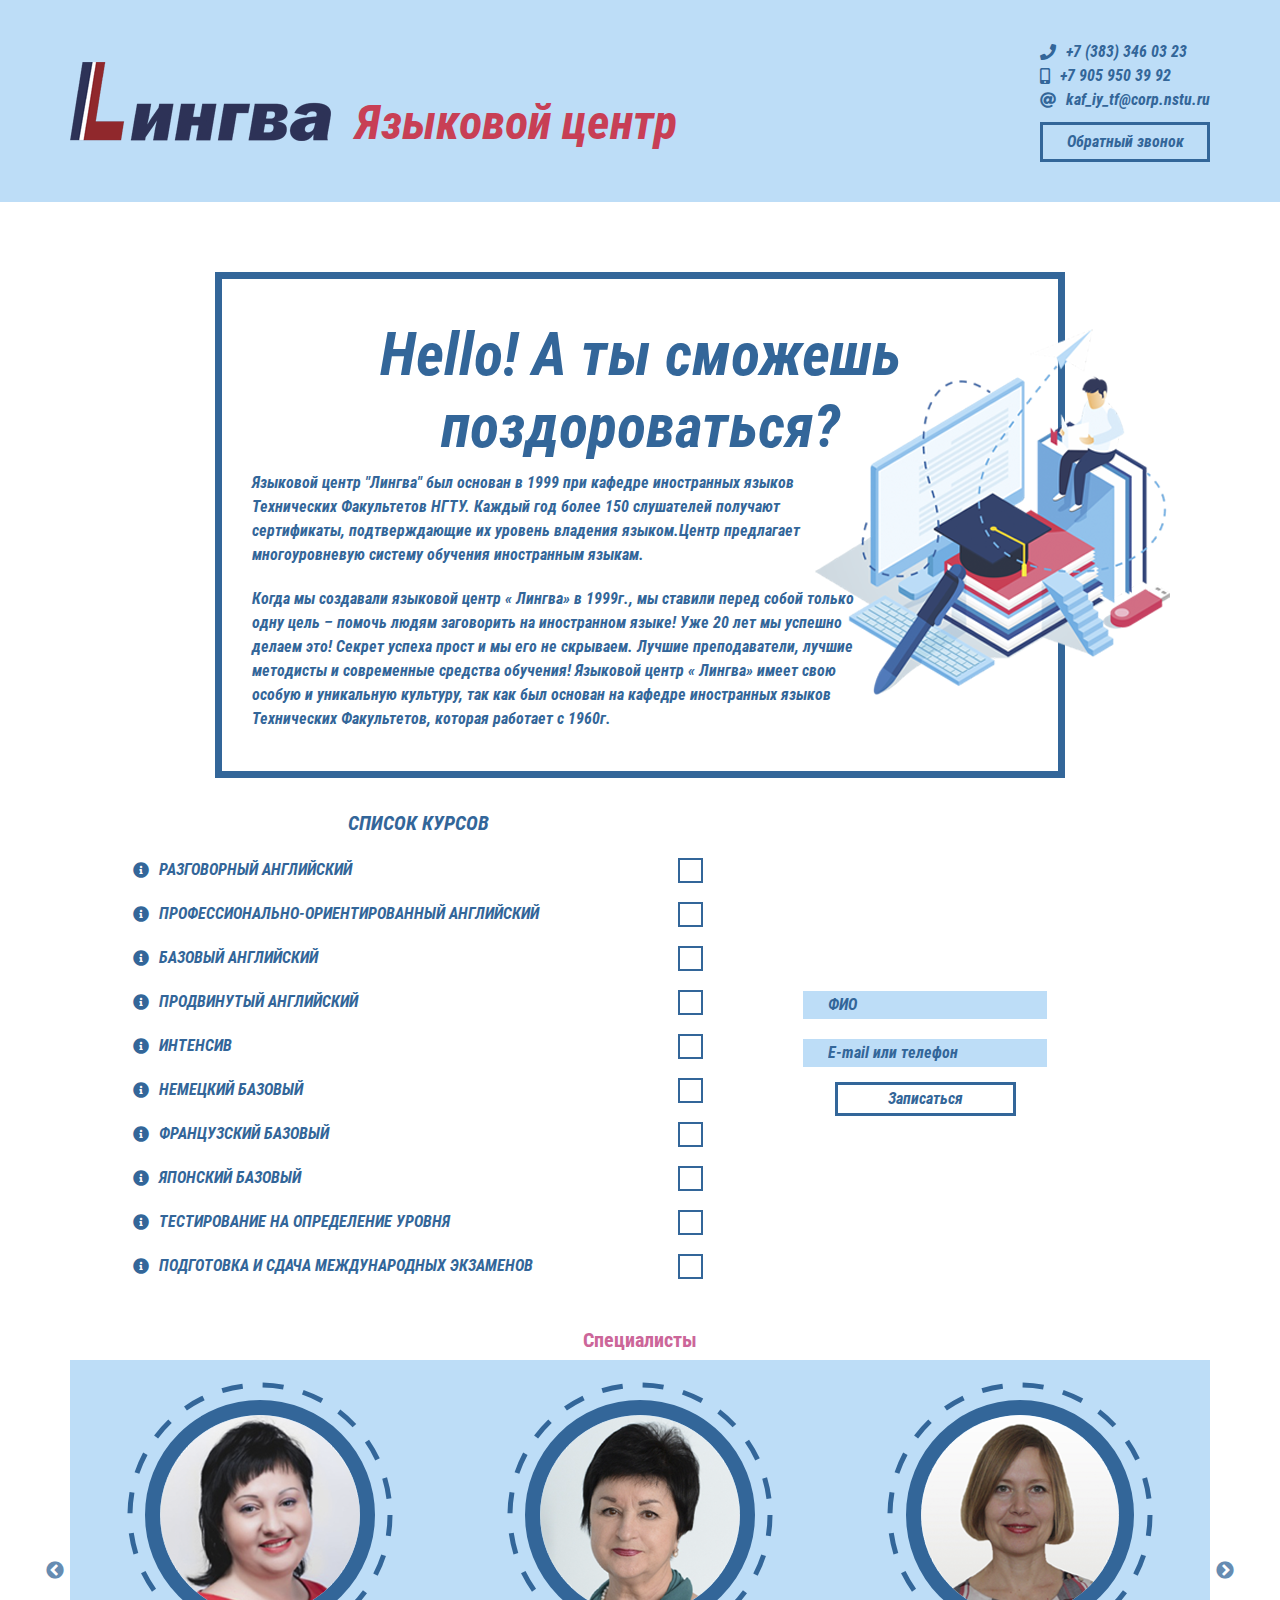
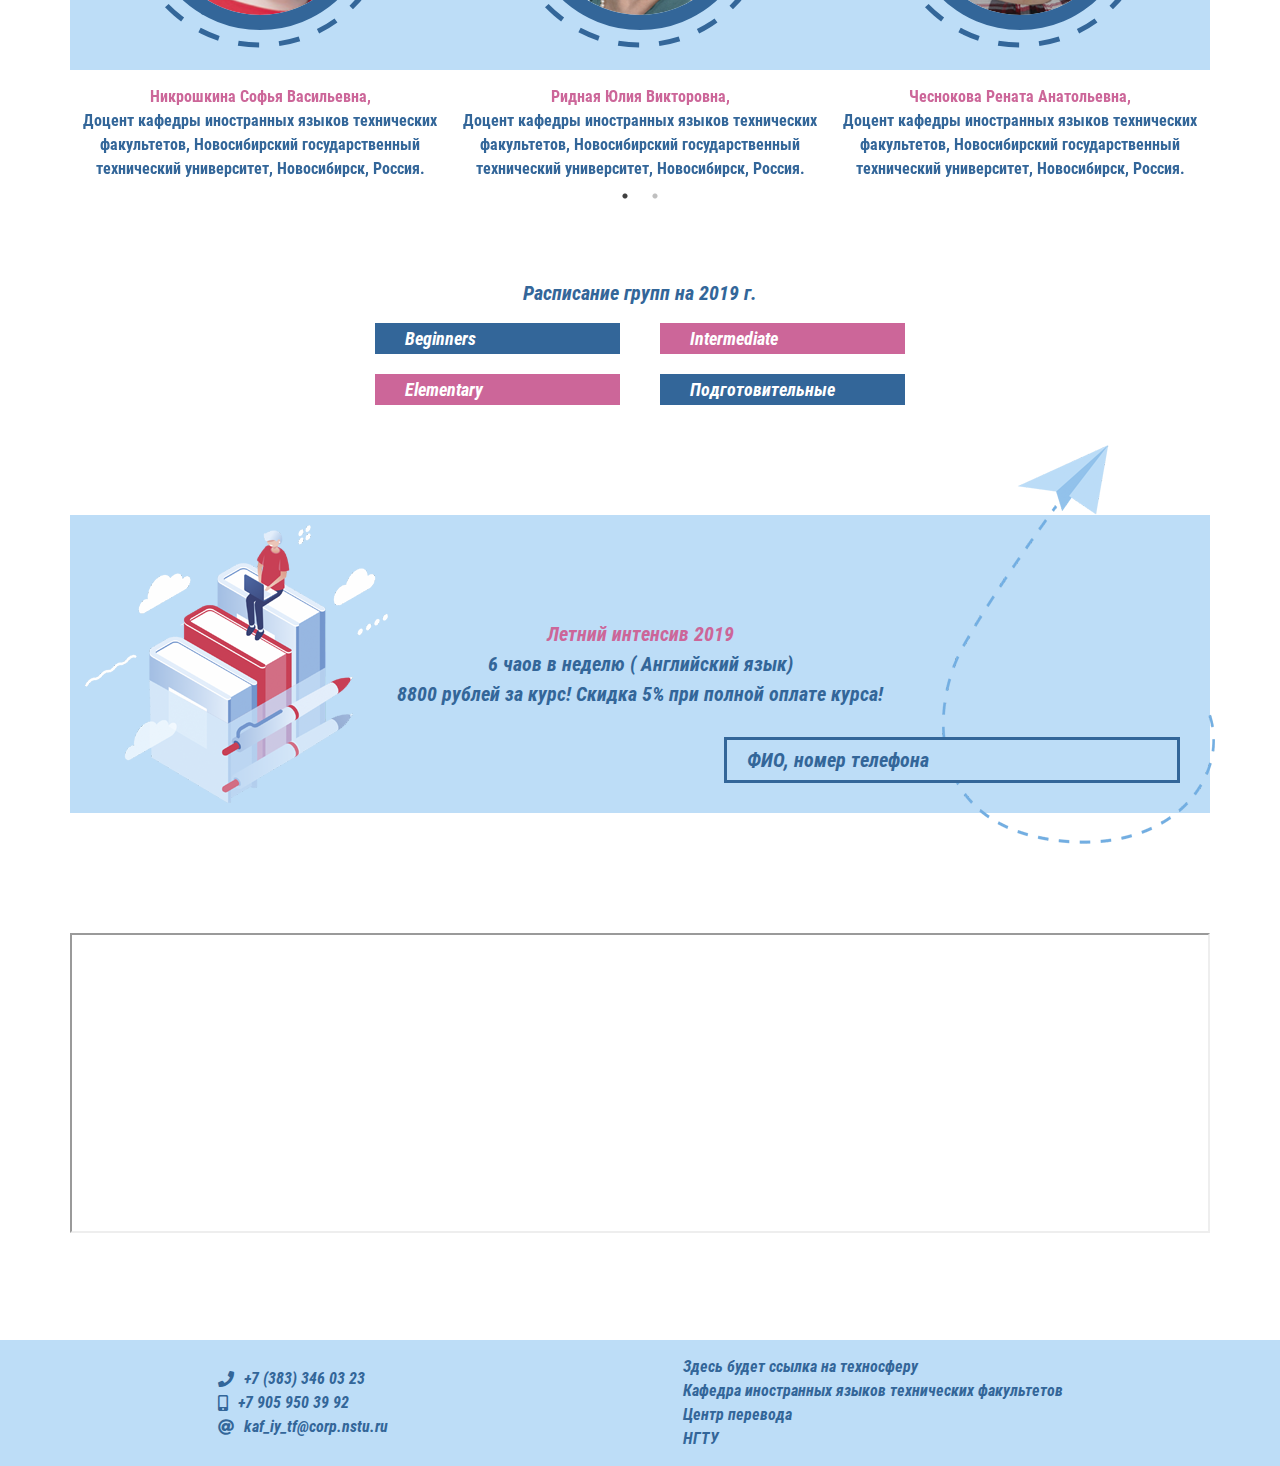
<file: lingua/index.html>
<!DOCTYPE html>
<html lang="en">
<head>
    <meta charset="UTF-8">
    <meta name="viewport" content="width=device-width, initial-scale=1.0">
    <meta http-equiv="X-UA-Compatible" content="ie=edge">
    <title>Лингва</title>
    <link rel="stylesheet" href="css/fontawesome.css">
    <link rel="stylesheet" href="css/bootstrap.min.css">
    <link rel="stylesheet" href="css/slick.css">
    <link rel="stylesheet" href="css/slick-theme.css">
    <link rel="stylesheet" href="css/style.css">
</head>
<body>
    <header>
        <div class="logo">
            <img src="img/logo.png" alt="Лингва">
            <p class="logo-text">Языковой центр</p>
        </div>
        <div class="contacts">
            <div class="contacts-item">
                <i class="fas fa-phone"></i>
                <a href="tel:+73833460323">+7 (383) 346 03 23</a>
            </div>
            <div class="contacts-item">
                <i class="fas fa-mobile-alt"></i>
                <a href="tel:+79059503992">+7 905 950 39 92</a>
            </div>
            <div class="contacts-item">
                <i class="fas fa-at"></i>
                <a href="mailto:kaf_iy_tf@corp.nstu.ru">kaf_iy_tf@corp.nstu.ru</a>
            </div>
            <a class="but" href="#">Обратный звонок</a>
        </div>    
    </header>
    <section class="about">
        <div class="wrapper">
            <h1>Hello! А ты сможешь поздороваться?</h1>
            <div class="about-text">
                <p>Языковой центр "Лингва" был основан в 1999 при кафедре иностранных языков 
                        Технических Факультетов НГТУ. Каждый год более 150 слушателей получают
                        сертификаты, подтверждающие их уровень владения языком.Центр предлагает
                        многоуровневую систему обучения иностранным языкам.</p>
                <p>Когда мы создавали языковой центр « Лингва» в 1999г., мы ставили перед собой только одну цель – помочь людям заговорить на иностранном языке! Уже 20 лет мы успешно делаем это! Секрет успеха прост и мы его не скрываем. Лучшие преподаватели, лучшие методисты и современные средства обучения! Языковой центр « Лингва» имеет свою особую и уникальную культуру, так как был основан на кафедре иностранных языков Технических Факультетов, которая работает с 1960г.</p>  
            </div>
            <img class="about-image" src="img/about-center.png">
        </div>
    </section>

    <section class="courses">
        <div class="courses-list">
            <span class="courses-head-text">Список курсов</span>
            <div class="courses-items">
                <div class="courses-item">
                    <i class="fas fa-info-circle" data-toggle="tooltip" title="test"></i>
                    <label class="container">Разговорный английский
                        <input type="checkbox">
                        <span class="checkmark"></span>
                    </label>
                </div>
                <div class="courses-item">
                    <i class="fas fa-info-circle" data-toggle="tooltip" title="test"></i>
                    <label class="container">Профессионально-ориентированный английский
                        <input type="checkbox">
                        <span class="checkmark"></span>
                    </label>
                </div>
                <div class="courses-item">
                    <i class="fas fa-info-circle" data-toggle="tooltip" title="test"></i>
                    <label class="container">Базовый английский
                        <input type="checkbox">
                        <span class="checkmark"></span>
                    </label>
                </div>
                <div class="courses-item">
                    <i class="fas fa-info-circle" data-toggle="tooltip" title="test"></i>
                    <label class="container">Продвинутый английский
                        <input type="checkbox">
                        <span class="checkmark"></span>
                    </label>
                </div>
                <div class="courses-item">
                    <i class="fas fa-info-circle" data-toggle="tooltip" title="test"></i>
                    <label class="container">Интенсив
                        <input type="checkbox">
                        <span class="checkmark"></span>
                    </label>
                </div>
                <div class="courses-item">
                    <i class="fas fa-info-circle" data-toggle="tooltip" title="test"></i>
                    <label class="container">Немецкий Базовый
                        <input type="checkbox">
                        <span class="checkmark"></span>
                    </label>
                </div>
                <div class="courses-item">
                    <i class="fas fa-info-circle" data-toggle="tooltip" title="test"></i>
                    <label class="container">Французский Базовый
                        <input type="checkbox">
                        <span class="checkmark"></span>
                    </label>
                </div>
                <div class="courses-item">
                    <i class="fas fa-info-circle" data-toggle="tooltip" title="test"></i>
                    <label class="container">Японский Базовый
                        <input type="checkbox">
                        <span class="checkmark"></span>
                    </label>
                </div>
                <div class="courses-item">
                    <i class="fas fa-info-circle" data-toggle="tooltip" title="test"></i>
                    <label class="container">Тестирование на определение уровня
                        <input type="checkbox">
                        <span class="checkmark"></span>
                    </label>
                </div>
                <div class="courses-item">
                    <i class="fas fa-info-circle" data-toggle="tooltip" title="test"></i>
                    <label class="container">Подготовка и сдача международных экзаменов
                        <input type="checkbox">
                        <span class="checkmark"></span>
                    </label>
                </div>
            </div>
        </div>
        <div class="course-form">
            <input type="text" name="fio" id="fio" placeholder="ФИО">
            <input type="text" name="email" id="email" placeholder="E-mail или телефон">
            <a class="but" href="#" data-toggle="modal" data-target="#exampleModal">Записаться</a>
            <div class="modal fade" id="exampleModal" tabindex="-1" role="dialog" aria-labelledby="exampleModalLabel" aria-hidden="true">
                <div class="modal-dialog modal-dialog-centered" role="document">
                    <div class="modal-content">
                    <div class="modal-header">
                        <h5 class="modal-title" id="exampleModalLabel">Заголовок</h5>
                        <button type="button" class="close" data-dismiss="modal" aria-label="Close">
                        <span aria-hidden="true">&times;</span>
                        </button>
                    </div>
                    <div class="modal-body">
                        ...
                    </div>
                    <div class="modal-footer">
                        <button type="button" class="btn btn-secondary" data-dismiss="modal">Закрыть</button>
                    </div>
                    </div>
                </div>
            </div>
        </div>
    </section>

    <section class="specialists">
        <h1 class="specialists-title">Специалисты</h1>
        <div class="specialists-list">
            <div class="specialist">
                <div class="spec-wrapper">
                    <div class="circle">
                        <img src="img/spec-1.png" alt="">
                        <svg>
                            <circle cx="50%" cy="50%" r="130px"></circle>
                        </svg>
                    </div>
                </div>
                <p class="spec-name">Никрошкина Софья Васильевна,</p>
                <p class="spec-info">Доцент кафедры иностранных языков технических факультетов,
                    Новосибирский государственный технический университет,
                    Новосибирск, Россия.</p>
            </div>
            <div class="specialist">
                <div class="spec-wrapper">
                    <div class="circle">
                        <img src="img/spec-2.png" alt="">
                        <svg>
                            <circle cx="50%" cy="50%" r="130px"></circle>
                        </svg>
                    </div>
                </div>
                <p class="spec-name">Ридная Юлия Викторовна,</p>
                <p class="spec-info">Доцент кафедры иностранных языков технических факультетов,
                    Новосибирский государственный технический университет,
                    Новосибирск, Россия.</p>
            </div>
            <div class="specialist">
                <div class="spec-wrapper">
                    <div class="circle">
                        <img src="img/spec-3.png" alt="">
                        <svg>
                            <circle cx="50%" cy="50%" r="130px"></circle>
                        </svg>
                    </div>
                </div>
                <p class="spec-name">Чеснокова Рената Анатольевна,</p>
                <p class="spec-info">Доцент кафедры иностранных языков технических факультетов,
                    Новосибирский государственный технический университет,
                    Новосибирск, Россия.</p>
            </div>
            <div class="specialist">
                <div class="spec-wrapper">
                    <div class="circle">
                        <img src="img/spec-1.png" alt="">
                        <svg>
                            <circle cx="50%" cy="50%" r="130px"></circle>
                        </svg>
                    </div>
                </div>
                <p class="spec-name">Никрошкина Софья Васильевна,</p>
                <p class="spec-info">Доцент кафедры иностранных языков технических факультетов,
                    Новосибирский государственный технический университет,
                    Новосибирск, Россия.</p>
            </div>
        </div>
    </section>

    <section class="schedule">
        <h1 class="schedule-head-text">Расписание групп на 2019 г.</h1>
        <div class="schedule-btns">
            <a href="#" class="schedule-btn blue-btn">Beginners</a>
            <a href="#" class="schedule-btn pink-btn">Intermediate</a>
            <a href="#" class="schedule-btn pink-btn">Elementary</a>
            <a href="#" class="schedule-btn blue-btn">Подготовительные</a>
        </div>
    </section>

    <section class="summer">
        <div class="summer-wrapper">
            <img class="left-image" src="img/left-image.png" alt="">
            <img class="left-line" src="img/left-line.png" alt="">
            <img class="right-line" src="img/right-line.png" alt="">
            <div class="summer-text">
                <p class="pink-text">Летний интенсив 2019</p>
                <p>6 чаов в неделю ( Английский язык)</p>
                <p>8800 рублей за курс! Скидка  5% при полной оплате курса!</p>
            </div>
            <input type="text" name="tel" placeholder="ФИО, номер телефона">
        </div>
    </section>

    <section class="map">
        <div class="yandex-wrapper">
                <iframe id="yandex-map" src="https://yandex.ru/map-widget/v1/-/CBR7e8aVdD" width="560" height="400" frameborder="1" allowfullscreen="true"></iframe>
        </div>
    </section>

    <footer>
         <div class="contacts">
            <div class="contacts-item">
                <i class="fas fa-phone"></i>
                <a href="tel:+73833460323">+7 (383) 346 03 23</a>
            </div>
            <div class="contacts-item">
                <i class="fas fa-mobile-alt"></i>
                <a href="tel:+79059503992">+7 905 950 39 92</a>
            </div>
            <div class="contacts-item">
                <i class="fas fa-at"></i>
                <a href="mailto:kaf_iy_tf@corp.nstu.ru">kaf_iy_tf@corp.nstu.ru</a>
            </div>
        </div> 
        <div class="footer-links">
            <a href="#">Здесь будет ссылка на техносферу</a>
            <a href="#">Кафедра иностранных языков технических факультетов</a>
            <a href="#">Центр перевода</a>
            <a href="#">НГТУ</a>
        </div>
    </footer>

    <script src="js/jquery-3.4.0.min.js"></script>
    <script src="js/popper.min.js"></script>
    <script src="js/slick.min.js"></script>
    <script src="js/bootstrap.min.js"></script>
    <script src="js/index.js"></script>
</body>
</html>
</file>
<file: css/style.css>
@font-face {
    font-family: "ctcspanish";
    src: url(../fonts/ctcspanish.otf);
}

body {
    /*
    background-color: #81D4FA;*/
    background-color: #e7ebf4;
    font-family: "ctcspanish";
}

/* body.fp-viewing-0 header {
    opacity: 1;
    max-height: 300px;
    padding: 10px 20px;
} */

header {
    background-color: #10ab5e;
    display: flex;
    align-items: center;
    color:white;
    padding: 10px 20px;
    /* opacity: 0;
    max-height: 0;
    padding: 0; */
    overflow: hidden;
    position: absolute;
    top:0;
    left:0;
    width: 100%;
    /* transition: opacity .0s linear, max-height .0s ease-in, padding .0s linear; */
}

.header__logo {
}

.header__logo img {
    height: 35px;
}

header address {
    margin: 0;
    margin-left: auto;
    display: flex;
    flex-direction: column;
    justify-content: center;
}

.adress__city {
    text-align: right;
}

.adress__number {
    color:white;
    font-size: 24px;
}

@media screen and (max-width:385px) {
    .adress__number {
        font-size: 18px;
    }
}

@media screen and (orientation: landscape) and (max-height:300px ) {
    header {
        padding: 0 20px;
    }
  }

.offers-contaier {
    display: flex;
    flex-direction: column;
    justify-content: center;
    align-items: center;
}


.offer {
    /*width: calc(100vw-20px);*/
    height: 100vh;
    display: flex;
    justify-content: center;
    align-items: center;
    flex-direction: column;
    text-align: center;
    background-size: cover;
}

.offer__title {
    margin-top: 20px;
}

.offer__title h1{
    font-size: 40px;
    color:#fff;
    
}

.offer__action {
    padding: 0 10px;
}

.offer__action h2{
    font-size: 24px;
    color:#EEEEEE;
}


.offer__more {
    margin-top: 70px;
    display: flex;
    flex-direction: column;
    align-items: center;
    padding: 0 10px;
}

@media (orientation: landscape) {
    .offer__more {
        margin-top: 20px;
    }

    .offer:first-child .offer__title{
        margin-top: 60px;
    }
}

.offer__more .more__agree {
    margin-top: 5px;
    color:#90A4AE;
    font-size: 12px;
}

.offer__more .more__agree a{
    text-decoration: underline;
    color:inherit;
}

.more-but {
    background-color: #10ab5e;
    border:0;
    outline: 0;
    box-shadow: 1px 1px 2px #2E7D32;
    padding: .700rem .75rem;
    color:white !important;
    text-decoration: none !important;
    width: 60%;
    font-size: 20px;
}

.get-but {
    background-color: #10ab5e;
    border:0;
    outline: 0;
    box-shadow: 1px 1px 2px #2E7D32;
    padding: .375rem .75rem;
    color:white !important;
    text-decoration: none !important;
    width: 100%;
    font-size: 20px;
}

.more-but:active {
    background-color: #2E7D32 !important;
}

.more__btns {
    width:100%;
    display: flex;
    justify-content: center;
    align-items: center;
    flex-direction: column;
}

.get-price-but {
    margin-right: 10px;
    background-color: #F9A825;
    border:0;
    outline: 0;
    box-shadow: 1px 1px 1px #F9A825;
    padding: .700rem .75rem;
    color:white !important;
    text-decoration: none !important;
    margin-bottom: 10px;
    width: 70%;
    font-size: 20px;
}

@media screen and (max-width:357px) {
    .get-price-but {
        font-size: 16px;
    }
}

.offer:nth-child(1) {
    background-image: linear-gradient(to bottom, rgba(0, 0, 0, 0.6), rgba(0, 0, 0, 0.6)),url(../img/technic.jpg);
    background-position-x: 50%;
}

@media (orientation: landscape) {
    /* .offer:nth-child(1) .offer__title{
        margin-top: -65px;
    } */

    .offer:nth-child(1) .offer__title h1{
        font-size: 32px;
    }
}

.offer:nth-child(2) {
    background-image: linear-gradient(to bottom, rgba(0, 0, 0, 0.6), rgba(0, 0, 0, 0.6)),url(../img/premium.jpg);
}

.offer:nth-child(3) {
    background-image: linear-gradient(to bottom, rgba(0, 0, 0, 0.6), rgba(0, 0, 0, 0.6)),url(../img/svai.jpg);
}

.offer:nth-child(6) {
    background-image: linear-gradient(to bottom, rgba(0, 0, 0, 0.6), rgba(0, 0, 0, 0.6)),url(../img/reconstruction.JPG);
}

.offer:nth-child(3) .offer__title h1 {
    font-size: 64px;
}

.form-consult {
    background-color: #10ab5e;

}

.form-consult .wrapper {
    height: calc(100% - 40px);
    background-color: #fff;
    display: flex;
    flex-direction: column;
    align-items: center;
    text-align: center;
    justify-content: center;
    padding: 10px;
    margin:20px;
}

.form-consult .form-consult__title h1{
    font-weight: bold;
}
.form-consult__options {
    margin-top: 20px;
}
.form-consult__options .options__item{
    text-align: left;
    position: relative;
}

.form-consult__options .options__item i{
    color:#10ab5e;
    position: absolute;
    top:50%;
    transform: translate(0,-50%);
}

.options__item .item__description {
    margin-left: 30px;
}

.form-consult .form-consult__inputs {
    width: 100%;
    padding: 0 18px;
    margin-top: 20px;
}

.form-consult .form-consult__inputs i {
    color:#10ab5e;
}

.form-consult .form-consult__inputs input {
    border-left: 0;
}

.form-consult .form-consult__inputs .input-group-text {
    background-color: transparent;
    border-right: 0;
}

.form-consult .form-consult__inputs .input-group {
    margin-top: 10px;
}
.form-consult .form-consult__inputs .input-group label {
    text-align: left;
}

/* Customize the label (the container) */
.container-checkbox {
    display: block;
    padding-left: 25px;
    margin-bottom: 12px;
    cursor: pointer;
    -webkit-user-select: none;
    -moz-user-select: none;
    -ms-user-select: none;
    user-select: none;
  }
  
  /* Hide the browser's default checkbox */
  .container-checkbox input {
    position: absolute;
    opacity: 0;
    cursor: pointer;
    height: 0;
    width: 0;
  }
  
  /* Create a custom checkbox */
  .checkmark {
    position: absolute;
    top: 0;
    left: 0;
    height: 25px;
    width: 25px;
    border:1px solid #ced4da;
  }
  
  
  /* When the checkbox is checked, add a blue background */
  .container-checkbox input:checked ~ .checkmark {
    
  }
  
  /* Create the checkmark/indicator (hidden when not checked) */
  .checkmark:after {
    content: "";
    position: absolute;
    display: none;
  }
  
  /* Show the checkmark when checked */
  .container-checkbox input:checked ~ .checkmark:after {
    display: block;
  }
  
  /* Style the checkmark/indicator */
  .container-checkbox .checkmark:after {
    left: 9px;
    top: 5px;
    width: 5px;
    height: 10px;
    border: solid #10ab5e;
    border-width: 0 3px 3px 0;
    -webkit-transform: rotate(45deg);
    -ms-transform: rotate(45deg);
    transform: rotate(45deg);
  }

  @media screen and (max-width:425px) and (max-height:425px) {
    .form-consult__options {
        display: none !important;
    }

    .form-consult .wrapper {
        justify-content: flex-start !important;
    }
  }

  @media (orientation: landscape) {
    .form-consult__options {
        width: 100%;
        padding: 0 20px;
        display: flex;
        margin-top: 0px;
        justify-content: center;
        flex-wrap: wrap;
    }

    .form-consult__options .options__item{
        flex-basis: 50%;
    }

    .form-consult__options .options__item .item__description{
        font-size: 14px;
        margin-left: 35px;
    }

    .form-consult .form-consult__inputs .input-group {
        margin-top: 0px;
    }

    .checkbox-inp-group {
        margin-top: 5px !important;
    }

    .form-consult .form-consult__inputs .name-phone-wrapper {
        display: flex;
    }

    .form-consult .form-consult__inputs {
        margin-top: 5px;
    }
    .form-consult .form-consult__inputs .name-phone-wrapper .input-group:last-child {
        margin-left: 15px;
    }

  }

  footer {
      background-color: #67666c;
      padding: 0 20px;
      color:#fff;
  }

  footer a {
      color:#fff;
  }

  .footer__phone {
      font-size: 24px;
  }

  .footer__adress {
      margin-top: 15px;
  }

  .footer__icons a{
    margin-right: 15px;
  }

  .footer__icons {
    margin-bottom: 10px;
    display: flex;
    justify-content: center;
    align-items: center;
  }

  .bottom__left {
      width:50%;
      display: flex;
      flex-direction: column;
      align-items: center;
      margin-top: -10px;
      margin-right: 10px;
  }

  .footer__bottom {
      display: flex;
      align-items: center;
      justify-content: space-around;
  }

  .footer__logo {
      width: 100%;
  }
  .footer__logo img{
    width: 100%;
  }

  @media (orientation: landscape) {
    footer p {
        margin: 0px;
    }

    .footer__wrapper {
        display: flex;
    }

    .footer__top {
        width:50%;
    }
    .footer__bottom {
        width:50%;
        display: flex;
        flex-direction: column;
        justify-content: space-around;
    }

  }

.modal-open .modal {
    display: flex!important;
    align-items: center!important;
}

.modal-open .modal .modal-dialog {
    flex-grow: 1;
}

.disabled {
    opacity: 0.5;
    background-color: #90A4AE;
    box-shadow: none;
}

.custom-control-input:checked~.custom-control-label::before {
    background-color: #10ab5e !important;
    border-color:#10ab5e !important;
    outline: 0 !important;
}

.custom-control-input:not(:disabled):active~.custom-control-label::before {
    background-color: #10ab5e !important;
    border-color: #10ab5e !important;
    outline: 0 !important;
}

textarea:focus, 
textarea.form-control:focus, 
input.form-control:focus, 
input[type=text]:focus, 
input[type=password]:focus, 
input[type=email]:focus, 
input[type=number]:focus, 
[type=text].form-control:focus, 
[type=password].form-control:focus, 
[type=email].form-control:focus, 
[type=tel].form-control:focus, 
[contenteditable].form-control:focus {
  box-shadow: inset 0 -1px 0 #ddd;
}

.calculate-section__wrapper{
    display: flex;
    flex-direction: column;
    justify-content: center;
    align-items: center;
    text-align: center;
    width:auto;
}
.calculate-section__wrapper h1 {
    font-size: 2rem;
    font-weight: bold;
}

.custom-control.custom-radio {
    display: flex;
    justify-content: flex-start;
    margin-top: 10px;
}

.calculate-section__group {
    display: flex;
    justify-content: flex-end;
    align-items: center;
    margin-top: 10px;
    width:150px;
}


.calculate-section__group input {
    width: 50px;
}

#calc-but {
    margin-top: 10px;
}

.calc-group {
    display: flex;
    flex-direction: column;
}

@media (orientation: landscape) {
    .foundament-for-wrapper{
        display: flex;
        justify-content: center;
        width: 100%;
    }
    .custom-control.custom-radio {
        margin-left: 10px;
    }

    .calc-group {
        flex-direction: row;
    }
}

.flamp-icon {
    display: block;
    width: 30px;
    height: 25px;
    background-image: url(../img/flamp.png);
    background-size: contain;
    background-repeat: no-repeat;
}

/* @media screen and (orientation: portrait) and (max-height:420px) {
    .foundament-for-wrapper,.foundament-for-p {
        display: none !important;
    }
} */

.arrow-bot {
    position: absolute;
    bottom: 0;
    left:50%;
    transform: translate(-50%,-20%);
}

@media screen and (max-height:600px) {
    .arrow-bot {
        position: absolute;
        bottom: 0;
        left:50%;
        transform: translate(-50%,-2%);
    }
}

@media (orientation: landscape) {
    .arrow-bot {
        display: none;
    }
}

.arrow-bot-button {
    display: flex;
    justify-content: center;
    align-items: center;
}

.page-scroll .btn-circle img.animated {
    -webkit-transition-property: -webkit-transform;
    -webkit-transition-duration: 1s;
    -moz-transition-property: -moz-transform;
    -moz-transition-duration: 1s;
    -webkit-animation-name: pulse;
    -moz-animation-name: pulse;
    -webkit-animation-duration: 1.4s;
    -moz-animation-duration: 1.4s;
    -webkit-animation-iteration-count: infinite;
    -moz-animation-iteration-count: infinite;
    -webkit-animation-timing-function: linear;
    -moz-animation-timing-function: linear;
  }
  
  .page-scroll .btn-circle:hover img.animated {
    -webkit-animation-name: pulse;
    -moz-animation-name: pulse;
    -webkit-animation-duration: 1.4s;
    -moz-animation-duration: 1.4s;
    -webkit-animation-iteration-count: infinite;
    -moz-animation-iteration-count: infinite;
    -webkit-animation-timing-function: linear;
    -moz-animation-timing-function: linear;
  }
  
  @-webkit-keyframes pulse {
    0% {
      width:100%;
    }
  
    50% {
      width:120%;
    }
  
    100% {
      width:100%;
    }
  }
  
  @-moz-keyframes pulse {
    0% {
        width:100%;
    }
  
    50% {
        width:120%;
    }
  
    100% {
        width:100%;
    }
  }
  
  .btn-circle {
    width: 90px;
    height: 90px;
    border-radius: 60px;
    font-size: 40px;
    color: rgba(255, 255, 255, 0.6);
    -webkit-transition: background .4s ease-in-out;
    -moz-transition: background .4s ease-in-out;
    transition: background .4s ease-in-out;
  }
  
  .btn-circle:hover, .btn-circle:focus {
    outline: 0;
    color: #fff;
    background: rgba(255, 255, 255, 0.1);
  }

  .modal-dialog .modal-body {
      height: 60vh;
      overflow: scroll;
  }


.advantages {

}

  .advantages__items .advantages__item img {
      height: 60px;
  }

  .advantages__wrapper {
      display: flex;
      justify-content: center;
      align-items: center;
      flex-direction: column;
      text-align: center;
  }

  .advantages__items {
      width: 100%;
  }

  .advantages__items .advantages__item {
      display: flex;
      justify-content: flex-start;
      align-items: center;
      background-color: #fff;
      margin-top: 10px;
      text-align: left;
      padding: 5px 15px;
  }

  .advantages__wrapper h1 {
      font-weight: bold;
  }
  .advantages__items .advantages__item p {
      margin: 0 0 0 15px;
      font-size: 1.1rem;
      font-weight: bold;
  }

  @media screen and (orientation: portrait) and (max-height:585px ) {
    .advantages__items .advantages__item {
        padding: 0 15px;
    }
  }

  @media screen and (orientation: landscape) and (max-height:300px ) {
    .advantages__items .advantages__item {
        padding: 0 15px;
    }
  }

  @media (orientation: landscape) {
    .advantages__items {
        display: flex;
        flex-wrap: wrap;
    }
    .advantages__items .advantages__item {
        width: 50%;
    }
  }

.uslugi {
    background-color: #10ab5e;
}

.uslugi__wrapper {
    display: flex;
    justify-content: center;
    align-items: center;
    flex-direction: column;
    text-align: center;
    padding: 0 10px;
}

.uslugi__wrapper h1 {
    color:#fff;
    font-weight: bold;
}

.uslugi__items {
    width: 100%;
}

.uslugi__items .uslugi__item {
    display: flex;
    justify-content: flex-start;
    align-items: center;
    background-color: #fff;
    margin-top: 10px;
    text-align: center;
    padding: 5px 15px;
}

.uslugi__wrapper h1 {
    font-weight: bold;
}
.uslugi__items .uslugi__item p {
    margin:0;
    margin-left: auto;
    margin-right: auto;
    max-width: 70%;
    font-size: 1.3rem;
    font-weight: bold;
}

.uslugi__items .uslugi__item img {
    width: 80px;
}

@media (orientation: landscape) {
  .uslugi__items {
      display: flex;
      flex-wrap: wrap;
  }
  .uslugi__items .uslugi__item {
      width: 50%;
  }
}

@media screen and (orientation: landscape) and (max-height:300px ) {
    .uslugi__items .uslugi__item img  {
        width: 65px;
    }

    .uslugi__items .uslugi__item p {
        font-size: 1rem;
    }
  }
</file>
<file: calendar/assets/css/app.css>
:root{--blue:#007bff;--indigo:#6610f2;--purple:#6f42c1;--pink:#e83e8c;--red:#dc3545;--orange:#fd7e14;--yellow:#ffc107;--green:#28a745;--teal:#20c997;--cyan:#17a2b8;--white:#fff;--gray:#6c757d;--gray-dark:#343a40;--primary:#007bff;--secondary:#6c757d;--success:#28a745;--info:#17a2b8;--warning:#ffc107;--danger:#dc3545;--light:#f8f9fa;--dark:#343a40;--breakpoint-xs:0;--breakpoint-sm:576px;--breakpoint-md:768px;--breakpoint-lg:992px;--breakpoint-xl:1200px;--font-family-sans-serif:-apple-system,BlinkMacSystemFont,"Segoe UI",Roboto,"Helvetica Neue",Arial,"Noto Sans",sans-serif,"Apple Color Emoji","Segoe UI Emoji","Segoe UI Symbol","Noto Color Emoji";--font-family-monospace:SFMono-Regular,Menlo,Monaco,Consolas,"Liberation Mono","Courier New",monospace}*,:after,:before{-webkit-box-sizing:border-box;box-sizing:border-box}html{font-family:sans-serif;line-height:1.15;-webkit-text-size-adjust:100%;-webkit-tap-highlight-color:rgba(0,0,0,0)}article,aside,figcaption,figure,footer,header,hgroup,main,nav,section{display:block}body{margin:0;font-family:-apple-system,BlinkMacSystemFont,Segoe UI,Roboto,Helvetica Neue,Arial,Noto Sans,sans-serif,Apple Color Emoji,Segoe UI Emoji,Segoe UI Symbol,Noto Color Emoji;font-size:1rem;font-weight:400;line-height:1.5;color:#212529;text-align:left;background-color:#fff}[tabindex="-1"]:focus{outline:0!important}hr{-webkit-box-sizing:content-box;box-sizing:content-box;height:0;overflow:visible}h1,h2,h3,h4,h5,h6{margin-top:0;margin-bottom:.5rem}p{margin-top:0;margin-bottom:1rem}abbr[data-original-title],abbr[title]{text-decoration:underline;-webkit-text-decoration:underline dotted;text-decoration:underline dotted;cursor:help;border-bottom:0;text-decoration-skip-ink:none}address{font-style:normal;line-height:inherit}address,dl,ol,ul{margin-bottom:1rem}dl,ol,ul{margin-top:0}ol ol,ol ul,ul ol,ul ul{margin-bottom:0}dt{font-weight:700}dd{margin-bottom:.5rem;margin-left:0}blockquote{margin:0 0 1rem}b,strong{font-weight:bolder}small{font-size:80%}sub,sup{position:relative;font-size:75%;line-height:0;vertical-align:baseline}sub{bottom:-.25em}sup{top:-.5em}a{color:#007bff;text-decoration:none;background-color:rgba(0,0,0,0)}a:hover{color:#0056b3;text-decoration:underline}a:not([href]):not([tabindex]),a:not([href]):not([tabindex]):focus,a:not([href]):not([tabindex]):hover{color:inherit;text-decoration:none}a:not([href]):not([tabindex]):focus{outline:0}code,kbd,pre,samp{font-family:SFMono-Regular,Menlo,Monaco,Consolas,Liberation Mono,Courier New,monospace;font-size:1em}pre{margin-top:0;margin-bottom:1rem;overflow:auto}figure{margin:0 0 1rem}img{border-style:none}img,svg{vertical-align:middle}svg{overflow:hidden}table{border-collapse:collapse}caption{padding-top:.75rem;padding-bottom:.75rem;color:#6c757d;text-align:left;caption-side:bottom}th{text-align:inherit}label{display:inline-block;margin-bottom:.5rem}button{border-radius:0}button:focus{outline:1px dotted;outline:5px auto -webkit-focus-ring-color}button,input,optgroup,select,textarea{margin:0;font-family:inherit;font-size:inherit;line-height:inherit}button,input{overflow:visible}button,select{text-transform:none}select{word-wrap:normal}[type=button],[type=reset],[type=submit],button{-webkit-appearance:button}[type=button]:not(:disabled),[type=reset]:not(:disabled),[type=submit]:not(:disabled),button:not(:disabled){cursor:pointer}[type=button]::-moz-focus-inner,[type=reset]::-moz-focus-inner,[type=submit]::-moz-focus-inner,button::-moz-focus-inner{padding:0;border-style:none}input[type=checkbox],input[type=radio]{-webkit-box-sizing:border-box;box-sizing:border-box;padding:0}input[type=date],input[type=datetime-local],input[type=month],input[type=time]{-webkit-appearance:listbox}textarea{overflow:auto;resize:vertical}fieldset{min-width:0;padding:0;margin:0;border:0}legend{display:block;width:100%;max-width:100%;padding:0;margin-bottom:.5rem;font-size:1.5rem;line-height:inherit;color:inherit;white-space:normal}progress{vertical-align:baseline}[type=number]::-webkit-inner-spin-button,[type=number]::-webkit-outer-spin-button{height:auto}[type=search]{outline-offset:-2px;-webkit-appearance:none}[type=search]::-webkit-search-decoration{-webkit-appearance:none}::-webkit-file-upload-button{font:inherit;-webkit-appearance:button}output{display:inline-block}summary{display:list-item;cursor:pointer}template{display:none}[hidden]{display:none!important}.h1,.h2,.h3,.h4,.h5,.h6,h1,h2,h3,h4,h5,h6{margin-bottom:.5rem;font-weight:500;line-height:1.2}.h1,h1{font-size:2.5rem}.h2,h2{font-size:2rem}.h3,h3{font-size:1.75rem}.h4,h4{font-size:1.5rem}.h5,h5{font-size:1.25rem}.h6,h6{font-size:1rem}.lead{font-size:1.25rem;font-weight:300}.display-1{font-size:6rem}.display-1,.display-2{font-weight:300;line-height:1.2}.display-2{font-size:5.5rem}.display-3{font-size:4.5rem}.display-3,.display-4{font-weight:300;line-height:1.2}.display-4{font-size:3.5rem}hr{margin-top:1rem;margin-bottom:1rem;border:0;border-top:1px solid rgba(0,0,0,.1)}.small,small{font-size:80%;font-weight:400}.mark,mark{padding:.2em;background-color:#fcf8e3}.list-inline,.list-unstyled{padding-left:0;list-style:none}.list-inline-item{display:inline-block}.list-inline-item:not(:last-child){margin-right:.5rem}.initialism{font-size:90%;text-transform:uppercase}.blockquote{margin-bottom:1rem;font-size:1.25rem}.blockquote-footer{display:block;font-size:80%;color:#6c757d}.blockquote-footer:before{content:"\2014\00A0"}.img-fluid,.img-thumbnail{max-width:100%;height:auto}.img-thumbnail{padding:.25rem;background-color:#fff;border:1px solid #dee2e6;border-radius:.25rem}.figure{display:inline-block}.figure-img{margin-bottom:.5rem;line-height:1}.figure-caption{font-size:90%;color:#6c757d}code{font-size:87.5%;color:#e83e8c;word-break:break-word}a>code{color:inherit}kbd{padding:.2rem .4rem;font-size:87.5%;color:#fff;background-color:#212529;border-radius:.2rem}kbd kbd{padding:0;font-size:100%;font-weight:700}pre{display:block;font-size:87.5%;color:#212529}pre code{font-size:inherit;color:inherit;word-break:normal}.pre-scrollable{max-height:340px;overflow-y:scroll}.container,.container-fluid{width:100%;padding-right:15px;padding-left:15px;margin-right:auto;margin-left:auto}.row{display:-webkit-box;display:-ms-flexbox;display:flex;-ms-flex-wrap:wrap;flex-wrap:wrap;margin-right:-15px;margin-left:-15px}.no-gutters{margin-right:0;margin-left:0}.no-gutters>.col,.no-gutters>[class*=col-]{padding-right:0;padding-left:0}.col,.col-1,.col-2,.col-3,.col-4,.col-5,.col-6,.col-7,.col-8,.col-9,.col-10,.col-11,.col-12,.col-auto,.col-lg,.col-lg-1,.col-lg-2,.col-lg-3,.col-lg-4,.col-lg-5,.col-lg-6,.col-lg-7,.col-lg-8,.col-lg-9,.col-lg-10,.col-lg-11,.col-lg-12,.col-lg-auto,.col-md,.col-md-1,.col-md-2,.col-md-3,.col-md-4,.col-md-5,.col-md-6,.col-md-7,.col-md-8,.col-md-9,.col-md-10,.col-md-11,.col-md-12,.col-md-auto,.col-sm,.col-sm-1,.col-sm-2,.col-sm-3,.col-sm-4,.col-sm-5,.col-sm-6,.col-sm-7,.col-sm-8,.col-sm-9,.col-sm-10,.col-sm-11,.col-sm-12,.col-sm-auto,.col-xl,.col-xl-1,.col-xl-2,.col-xl-3,.col-xl-4,.col-xl-5,.col-xl-6,.col-xl-7,.col-xl-8,.col-xl-9,.col-xl-10,.col-xl-11,.col-xl-12,.col-xl-auto{position:relative;width:100%;padding-right:15px;padding-left:15px}.col{-ms-flex-preferred-size:0;flex-basis:0;-webkit-box-flex:1;-ms-flex-positive:1;flex-grow:1;max-width:100%}.col-auto{-ms-flex:0 0 auto;flex:0 0 auto;width:auto;max-width:100%}.col-1,.col-auto{-webkit-box-flex:0}.col-1{-ms-flex:0 0 8.33333%;flex:0 0 8.33333%;max-width:8.33333%}.col-2{-ms-flex:0 0 16.66667%;flex:0 0 16.66667%;max-width:16.66667%}.col-2,.col-3{-webkit-box-flex:0}.col-3{-ms-flex:0 0 25%;flex:0 0 25%;max-width:25%}.col-4{-ms-flex:0 0 33.33333%;flex:0 0 33.33333%;max-width:33.33333%}.col-4,.col-5{-webkit-box-flex:0}.col-5{-ms-flex:0 0 41.66667%;flex:0 0 41.66667%;max-width:41.66667%}.col-6{-ms-flex:0 0 50%;flex:0 0 50%;max-width:50%}.col-6,.col-7{-webkit-box-flex:0}.col-7{-ms-flex:0 0 58.33333%;flex:0 0 58.33333%;max-width:58.33333%}.col-8{-ms-flex:0 0 66.66667%;flex:0 0 66.66667%;max-width:66.66667%}.col-8,.col-9{-webkit-box-flex:0}.col-9{-ms-flex:0 0 75%;flex:0 0 75%;max-width:75%}.col-10{-ms-flex:0 0 83.33333%;flex:0 0 83.33333%;max-width:83.33333%}.col-10,.col-11{-webkit-box-flex:0}.col-11{-ms-flex:0 0 91.66667%;flex:0 0 91.66667%;max-width:91.66667%}.col-12{-webkit-box-flex:0;-ms-flex:0 0 100%;flex:0 0 100%;max-width:100%}.order-first{-webkit-box-ordinal-group:0;-ms-flex-order:-1;order:-1}.order-last{-webkit-box-ordinal-group:14;-ms-flex-order:13;order:13}.order-0{-webkit-box-ordinal-group:1;-ms-flex-order:0;order:0}.order-1{-webkit-box-ordinal-group:2;-ms-flex-order:1;order:1}.order-2{-webkit-box-ordinal-group:3;-ms-flex-order:2;order:2}.order-3{-webkit-box-ordinal-group:4;-ms-flex-order:3;order:3}.order-4{-webkit-box-ordinal-group:5;-ms-flex-order:4;order:4}.order-5{-webkit-box-ordinal-group:6;-ms-flex-order:5;order:5}.order-6{-webkit-box-ordinal-group:7;-ms-flex-order:6;order:6}.order-7{-webkit-box-ordinal-group:8;-ms-flex-order:7;order:7}.order-8{-webkit-box-ordinal-group:9;-ms-flex-order:8;order:8}.order-9{-webkit-box-ordinal-group:10;-ms-flex-order:9;order:9}.order-10{-webkit-box-ordinal-group:11;-ms-flex-order:10;order:10}.order-11{-webkit-box-ordinal-group:12;-ms-flex-order:11;order:11}.order-12{-webkit-box-ordinal-group:13;-ms-flex-order:12;order:12}.offset-1{margin-left:8.33333%}.offset-2{margin-left:16.66667%}.offset-3{margin-left:25%}.offset-4{margin-left:33.33333%}.offset-5{margin-left:41.66667%}.offset-6{margin-left:50%}.offset-7{margin-left:58.33333%}.offset-8{margin-left:66.66667%}.offset-9{margin-left:75%}.offset-10{margin-left:83.33333%}.offset-11{margin-left:91.66667%}.table{width:100%;margin-bottom:1rem;color:#212529}.table td,.table th{padding:.75rem;vertical-align:top;border-top:1px solid #dee2e6}.table thead th{vertical-align:bottom;border-bottom:2px solid #dee2e6}.table tbody+tbody{border-top:2px solid #dee2e6}.table-sm td,.table-sm th{padding:.3rem}.table-bordered,.table-bordered td,.table-bordered th{border:1px solid #dee2e6}.table-bordered thead td,.table-bordered thead th{border-bottom-width:2px}.table-borderless tbody+tbody,.table-borderless td,.table-borderless th,.table-borderless thead th{border:0}.table-striped tbody tr:nth-of-type(odd){background-color:rgba(0,0,0,.05)}.table-hover tbody tr:hover{color:#212529;background-color:rgba(0,0,0,.075)}.table-primary,.table-primary>td,.table-primary>th{background-color:#b8daff}.table-primary tbody+tbody,.table-primary td,.table-primary th,.table-primary thead th{border-color:#7abaff}.table-hover .table-primary:hover,.table-hover .table-primary:hover>td,.table-hover .table-primary:hover>th{background-color:#9fcdff}.table-secondary,.table-secondary>td,.table-secondary>th{background-color:#d6d8db}.table-secondary tbody+tbody,.table-secondary td,.table-secondary th,.table-secondary thead th{border-color:#b3b7bb}.table-hover .table-secondary:hover,.table-hover .table-secondary:hover>td,.table-hover .table-secondary:hover>th{background-color:#c8cbcf}.table-success,.table-success>td,.table-success>th{background-color:#c3e6cb}.table-success tbody+tbody,.table-success td,.table-success th,.table-success thead th{border-color:#8fd19e}.table-hover .table-success:hover,.table-hover .table-success:hover>td,.table-hover .table-success:hover>th{background-color:#b1dfbb}.table-info,.table-info>td,.table-info>th{background-color:#bee5eb}.table-info tbody+tbody,.table-info td,.table-info th,.table-info thead th{border-color:#86cfda}.table-hover .table-info:hover,.table-hover .table-info:hover>td,.table-hover .table-info:hover>th{background-color:#abdde5}.table-warning,.table-warning>td,.table-warning>th{background-color:#ffeeba}.table-warning tbody+tbody,.table-warning td,.table-warning th,.table-warning thead th{border-color:#ffdf7e}.table-hover .table-warning:hover,.table-hover .table-warning:hover>td,.table-hover .table-warning:hover>th{background-color:#ffe8a1}.table-danger,.table-danger>td,.table-danger>th{background-color:#f5c6cb}.table-danger tbody+tbody,.table-danger td,.table-danger th,.table-danger thead th{border-color:#ed969e}.table-hover .table-danger:hover,.table-hover .table-danger:hover>td,.table-hover .table-danger:hover>th{background-color:#f1b0b7}.table-light,.table-light>td,.table-light>th{background-color:#fdfdfe}.table-light tbody+tbody,.table-light td,.table-light th,.table-light thead th{border-color:#fbfcfc}.table-hover .table-light:hover,.table-hover .table-light:hover>td,.table-hover .table-light:hover>th{background-color:#ececf6}.table-dark,.table-dark>td,.table-dark>th{background-color:#c6c8ca}.table-dark tbody+tbody,.table-dark td,.table-dark th,.table-dark thead th{border-color:#95999c}.table-hover .table-dark:hover,.table-hover .table-dark:hover>td,.table-hover .table-dark:hover>th{background-color:#b9bbbe}.table-active,.table-active>td,.table-active>th,.table-hover .table-active:hover,.table-hover .table-active:hover>td,.table-hover .table-active:hover>th{background-color:rgba(0,0,0,.075)}.table .thead-dark th{color:#fff;background-color:#343a40;border-color:#454d55}.table .thead-light th{color:#495057;background-color:#e9ecef;border-color:#dee2e6}.table-dark{color:#fff;background-color:#343a40}.table-dark td,.table-dark th,.table-dark thead th{border-color:#454d55}.table-dark.table-bordered{border:0}.table-dark.table-striped tbody tr:nth-of-type(odd){background-color:hsla(0,0%,100%,.05)}.table-dark.table-hover tbody tr:hover{color:#fff;background-color:hsla(0,0%,100%,.075)}.table-responsive{display:block;width:100%;overflow-x:auto;-webkit-overflow-scrolling:touch}.table-responsive>.table-bordered{border:0}.form-control{display:block;width:100%;height:calc(1.5em + .75rem + 2px);padding:.375rem .75rem;font-size:1rem;font-weight:400;line-height:1.5;color:#495057;background-color:#fff;background-clip:padding-box;border:1px solid #ced4da;border-radius:.25rem;-webkit-transition:border-color .15s ease-in-out,-webkit-box-shadow .15s ease-in-out;transition:border-color .15s ease-in-out,-webkit-box-shadow .15s ease-in-out;-o-transition:border-color .15s ease-in-out,box-shadow .15s ease-in-out;transition:border-color .15s ease-in-out,box-shadow .15s ease-in-out;transition:border-color .15s ease-in-out,box-shadow .15s ease-in-out,-webkit-box-shadow .15s ease-in-out}.form-control::-ms-expand{background-color:rgba(0,0,0,0);border:0}.form-control:focus{color:#495057;background-color:#fff;border-color:#80bdff;outline:0;-webkit-box-shadow:0 0 0 .2rem rgba(0,123,255,.25);box-shadow:0 0 0 .2rem rgba(0,123,255,.25)}.form-control::-webkit-input-placeholder{color:#6c757d;opacity:1}.form-control:-ms-input-placeholder{color:#6c757d;opacity:1}.form-control::-ms-input-placeholder{color:#6c757d;opacity:1}.form-control::placeholder{color:#6c757d;opacity:1}.form-control:disabled,.form-control[readonly]{background-color:#e9ecef;opacity:1}select.form-control:focus::-ms-value{color:#495057;background-color:#fff}.form-control-file,.form-control-range{display:block;width:100%}.col-form-label{padding-top:calc(.375rem + 1px);padding-bottom:calc(.375rem + 1px);margin-bottom:0;font-size:inherit;line-height:1.5}.col-form-label-lg{padding-top:calc(.5rem + 1px);padding-bottom:calc(.5rem + 1px);font-size:1.25rem;line-height:1.5}.col-form-label-sm{padding-top:calc(.25rem + 1px);padding-bottom:calc(.25rem + 1px);font-size:.875rem;line-height:1.5}.form-control-plaintext{display:block;width:100%;padding-top:.375rem;padding-bottom:.375rem;margin-bottom:0;line-height:1.5;color:#212529;background-color:rgba(0,0,0,0);border:solid rgba(0,0,0,0);border-width:1px 0}.form-control-plaintext.form-control-lg,.form-control-plaintext.form-control-sm{padding-right:0;padding-left:0}.form-control-sm{height:calc(1.5em + .5rem + 2px);padding:.25rem .5rem;font-size:.875rem;line-height:1.5;border-radius:.2rem}.form-control-lg{height:calc(1.5em + 1rem + 2px);padding:.5rem 1rem;font-size:1.25rem;line-height:1.5;border-radius:.3rem}select.form-control[multiple],select.form-control[size],textarea.form-control{height:auto}.form-group{margin-bottom:1rem}.form-text{display:block;margin-top:.25rem}.form-row{display:-webkit-box;display:-ms-flexbox;display:flex;-ms-flex-wrap:wrap;flex-wrap:wrap;margin-right:-5px;margin-left:-5px}.form-row>.col,.form-row>[class*=col-]{padding-right:5px;padding-left:5px}.form-check{position:relative;display:block;padding-left:1.25rem}.form-check-input{position:absolute;margin-top:.3rem;margin-left:-1.25rem}.form-check-input:disabled~.form-check-label{color:#6c757d}.form-check-label{margin-bottom:0}.form-check-inline{display:-webkit-inline-box;display:-ms-inline-flexbox;display:inline-flex;-webkit-box-align:center;-ms-flex-align:center;align-items:center;padding-left:0;margin-right:.75rem}.form-check-inline .form-check-input{position:static;margin-top:0;margin-right:.3125rem;margin-left:0}.valid-feedback{display:none;width:100%;margin-top:.25rem;font-size:80%;color:#28a745}.valid-tooltip{position:absolute;top:100%;z-index:5;display:none;max-width:100%;padding:.25rem .5rem;margin-top:.1rem;font-size:.875rem;line-height:1.5;color:#fff;background-color:rgba(40,167,69,.9);border-radius:.25rem}.form-control.is-valid,.was-validated .form-control:valid{border-color:#28a745;padding-right:calc(1.5em + .75rem);background-image:url("data:image/svg+xml;charset=utf-8,%3Csvg xmlns='http://www.w3.org/2000/svg' viewBox='0 0 8 8'%3E%3Cpath fill='%2328a745' d='M2.3 6.73L.6 4.53c-.4-1.04.46-1.4 1.1-.8l1.1 1.4 3.4-3.8c.6-.63 1.6-.27 1.2.7l-4 4.6c-.43.5-.8.4-1.1.1z'/%3E%3C/svg%3E");background-repeat:no-repeat;background-position:100% calc(.375em + .1875rem);background-size:calc(.75em + .375rem) calc(.75em + .375rem)}.form-control.is-valid:focus,.was-validated .form-control:valid:focus{border-color:#28a745;-webkit-box-shadow:0 0 0 .2rem rgba(40,167,69,.25);box-shadow:0 0 0 .2rem rgba(40,167,69,.25)}.form-control.is-valid~.valid-feedback,.form-control.is-valid~.valid-tooltip,.was-validated .form-control:valid~.valid-feedback,.was-validated .form-control:valid~.valid-tooltip{display:block}.was-validated textarea.form-control:valid,textarea.form-control.is-valid{padding-right:calc(1.5em + .75rem);background-position:top calc(.375em + .1875rem) right calc(.375em + .1875rem)}.custom-select.is-valid,.was-validated .custom-select:valid{border-color:#28a745;padding-right:calc((3em + 2.25rem)/4 + 1.75rem);background:url("data:image/svg+xml;charset=utf-8,%3Csvg xmlns='http://www.w3.org/2000/svg' viewBox='0 0 4 5'%3E%3Cpath fill='%23343a40' d='M2 0L0 2h4zm0 5L0 3h4z'/%3E%3C/svg%3E") no-repeat right .75rem center/8px 10px,url("data:image/svg+xml;charset=utf-8,%3Csvg xmlns='http://www.w3.org/2000/svg' viewBox='0 0 8 8'%3E%3Cpath fill='%2328a745' d='M2.3 6.73L.6 4.53c-.4-1.04.46-1.4 1.1-.8l1.1 1.4 3.4-3.8c.6-.63 1.6-.27 1.2.7l-4 4.6c-.43.5-.8.4-1.1.1z'/%3E%3C/svg%3E") #fff no-repeat center right 1.75rem/calc(.75em + .375rem) calc(.75em + .375rem)}.custom-select.is-valid:focus,.was-validated .custom-select:valid:focus{border-color:#28a745;-webkit-box-shadow:0 0 0 .2rem rgba(40,167,69,.25);box-shadow:0 0 0 .2rem rgba(40,167,69,.25)}.custom-select.is-valid~.valid-feedback,.custom-select.is-valid~.valid-tooltip,.form-control-file.is-valid~.valid-feedback,.form-control-file.is-valid~.valid-tooltip,.was-validated .custom-select:valid~.valid-feedback,.was-validated .custom-select:valid~.valid-tooltip,.was-validated .form-control-file:valid~.valid-feedback,.was-validated .form-control-file:valid~.valid-tooltip{display:block}.form-check-input.is-valid~.form-check-label,.was-validated .form-check-input:valid~.form-check-label{color:#28a745}.form-check-input.is-valid~.valid-feedback,.form-check-input.is-valid~.valid-tooltip,.was-validated .form-check-input:valid~.valid-feedback,.was-validated .form-check-input:valid~.valid-tooltip{display:block}.custom-control-input.is-valid~.custom-control-label,.was-validated .custom-control-input:valid~.custom-control-label{color:#28a745}.custom-control-input.is-valid~.custom-control-label:before,.was-validated .custom-control-input:valid~.custom-control-label:before{border-color:#28a745}.custom-control-input.is-valid~.valid-feedback,.custom-control-input.is-valid~.valid-tooltip,.was-validated .custom-control-input:valid~.valid-feedback,.was-validated .custom-control-input:valid~.valid-tooltip{display:block}.custom-control-input.is-valid:checked~.custom-control-label:before,.was-validated .custom-control-input:valid:checked~.custom-control-label:before{border-color:#34ce57;background-color:#34ce57}.custom-control-input.is-valid:focus~.custom-control-label:before,.was-validated .custom-control-input:valid:focus~.custom-control-label:before{-webkit-box-shadow:0 0 0 .2rem rgba(40,167,69,.25);box-shadow:0 0 0 .2rem rgba(40,167,69,.25)}.custom-control-input.is-valid:focus:not(:checked)~.custom-control-label:before,.custom-file-input.is-valid~.custom-file-label,.was-validated .custom-control-input:valid:focus:not(:checked)~.custom-control-label:before,.was-validated .custom-file-input:valid~.custom-file-label{border-color:#28a745}.custom-file-input.is-valid~.valid-feedback,.custom-file-input.is-valid~.valid-tooltip,.was-validated .custom-file-input:valid~.valid-feedback,.was-validated .custom-file-input:valid~.valid-tooltip{display:block}.custom-file-input.is-valid:focus~.custom-file-label,.was-validated .custom-file-input:valid:focus~.custom-file-label{border-color:#28a745;-webkit-box-shadow:0 0 0 .2rem rgba(40,167,69,.25);box-shadow:0 0 0 .2rem rgba(40,167,69,.25)}.invalid-feedback{display:none;width:100%;margin-top:.25rem;font-size:80%;color:#dc3545}.invalid-tooltip{position:absolute;top:100%;z-index:5;display:none;max-width:100%;padding:.25rem .5rem;margin-top:.1rem;font-size:.875rem;line-height:1.5;color:#fff;background-color:rgba(220,53,69,.9);border-radius:.25rem}.form-control.is-invalid,.was-validated .form-control:invalid{border-color:#dc3545;padding-right:calc(1.5em + .75rem);background-image:url("data:image/svg+xml;charset=utf-8,%3Csvg xmlns='http://www.w3.org/2000/svg' fill='%23dc3545' viewBox='-2 -2 7 7'%3E%3Cpath stroke='%23dc3545' d='M0 0l3 3m0-3L0 3'/%3E%3Ccircle r='.5'/%3E%3Ccircle cx='3' r='.5'/%3E%3Ccircle cy='3' r='.5'/%3E%3Ccircle cx='3' cy='3' r='.5'/%3E%3C/svg%3E");background-repeat:no-repeat;background-position:100% calc(.375em + .1875rem);background-size:calc(.75em + .375rem) calc(.75em + .375rem)}.form-control.is-invalid:focus,.was-validated .form-control:invalid:focus{border-color:#dc3545;-webkit-box-shadow:0 0 0 .2rem rgba(220,53,69,.25);box-shadow:0 0 0 .2rem rgba(220,53,69,.25)}.form-control.is-invalid~.invalid-feedback,.form-control.is-invalid~.invalid-tooltip,.was-validated .form-control:invalid~.invalid-feedback,.was-validated .form-control:invalid~.invalid-tooltip{display:block}.was-validated textarea.form-control:invalid,textarea.form-control.is-invalid{padding-right:calc(1.5em + .75rem);background-position:top calc(.375em + .1875rem) right calc(.375em + .1875rem)}.custom-select.is-invalid,.was-validated .custom-select:invalid{border-color:#dc3545;padding-right:calc((3em + 2.25rem)/4 + 1.75rem);background:url("data:image/svg+xml;charset=utf-8,%3Csvg xmlns='http://www.w3.org/2000/svg' viewBox='0 0 4 5'%3E%3Cpath fill='%23343a40' d='M2 0L0 2h4zm0 5L0 3h4z'/%3E%3C/svg%3E") no-repeat right .75rem center/8px 10px,url("data:image/svg+xml;charset=utf-8,%3Csvg xmlns='http://www.w3.org/2000/svg' fill='%23dc3545' viewBox='-2 -2 7 7'%3E%3Cpath stroke='%23dc3545' d='M0 0l3 3m0-3L0 3'/%3E%3Ccircle r='.5'/%3E%3Ccircle cx='3' r='.5'/%3E%3Ccircle cy='3' r='.5'/%3E%3Ccircle cx='3' cy='3' r='.5'/%3E%3C/svg%3E") #fff no-repeat center right 1.75rem/calc(.75em + .375rem) calc(.75em + .375rem)}.custom-select.is-invalid:focus,.was-validated .custom-select:invalid:focus{border-color:#dc3545;-webkit-box-shadow:0 0 0 .2rem rgba(220,53,69,.25);box-shadow:0 0 0 .2rem rgba(220,53,69,.25)}.custom-select.is-invalid~.invalid-feedback,.custom-select.is-invalid~.invalid-tooltip,.form-control-file.is-invalid~.invalid-feedback,.form-control-file.is-invalid~.invalid-tooltip,.was-validated .custom-select:invalid~.invalid-feedback,.was-validated .custom-select:invalid~.invalid-tooltip,.was-validated .form-control-file:invalid~.invalid-feedback,.was-validated .form-control-file:invalid~.invalid-tooltip{display:block}.form-check-input.is-invalid~.form-check-label,.was-validated .form-check-input:invalid~.form-check-label{color:#dc3545}.form-check-input.is-invalid~.invalid-feedback,.form-check-input.is-invalid~.invalid-tooltip,.was-validated .form-check-input:invalid~.invalid-feedback,.was-validated .form-check-input:invalid~.invalid-tooltip{display:block}.custom-control-input.is-invalid~.custom-control-label,.was-validated .custom-control-input:invalid~.custom-control-label{color:#dc3545}.custom-control-input.is-invalid~.custom-control-label:before,.was-validated .custom-control-input:invalid~.custom-control-label:before{border-color:#dc3545}.custom-control-input.is-invalid~.invalid-feedback,.custom-control-input.is-invalid~.invalid-tooltip,.was-validated .custom-control-input:invalid~.invalid-feedback,.was-validated .custom-control-input:invalid~.invalid-tooltip{display:block}.custom-control-input.is-invalid:checked~.custom-control-label:before,.was-validated .custom-control-input:invalid:checked~.custom-control-label:before{border-color:#e4606d;background-color:#e4606d}.custom-control-input.is-invalid:focus~.custom-control-label:before,.was-validated .custom-control-input:invalid:focus~.custom-control-label:before{-webkit-box-shadow:0 0 0 .2rem rgba(220,53,69,.25);box-shadow:0 0 0 .2rem rgba(220,53,69,.25)}.custom-control-input.is-invalid:focus:not(:checked)~.custom-control-label:before,.custom-file-input.is-invalid~.custom-file-label,.was-validated .custom-control-input:invalid:focus:not(:checked)~.custom-control-label:before,.was-validated .custom-file-input:invalid~.custom-file-label{border-color:#dc3545}.custom-file-input.is-invalid~.invalid-feedback,.custom-file-input.is-invalid~.invalid-tooltip,.was-validated .custom-file-input:invalid~.invalid-feedback,.was-validated .custom-file-input:invalid~.invalid-tooltip{display:block}.custom-file-input.is-invalid:focus~.custom-file-label,.was-validated .custom-file-input:invalid:focus~.custom-file-label{border-color:#dc3545;-webkit-box-shadow:0 0 0 .2rem rgba(220,53,69,.25);box-shadow:0 0 0 .2rem rgba(220,53,69,.25)}.form-inline{display:-webkit-box;display:-ms-flexbox;display:flex;-webkit-box-orient:horizontal;-webkit-box-direction:normal;-ms-flex-flow:row wrap;flex-flow:row wrap;-webkit-box-align:center;-ms-flex-align:center;align-items:center}.form-inline .form-check{width:100%}.btn{display:inline-block;font-weight:400;color:#212529;text-align:center;vertical-align:middle;-webkit-user-select:none;-moz-user-select:none;-ms-user-select:none;user-select:none;background-color:rgba(0,0,0,0);border:1px solid rgba(0,0,0,0);padding:.375rem .75rem;font-size:1rem;line-height:1.5;border-radius:.25rem;-webkit-transition:color .15s ease-in-out,background-color .15s ease-in-out,border-color .15s ease-in-out,-webkit-box-shadow .15s ease-in-out;transition:color .15s ease-in-out,background-color .15s ease-in-out,border-color .15s ease-in-out,-webkit-box-shadow .15s ease-in-out;-o-transition:color .15s ease-in-out,background-color .15s ease-in-out,border-color .15s ease-in-out,box-shadow .15s ease-in-out;transition:color .15s ease-in-out,background-color .15s ease-in-out,border-color .15s ease-in-out,box-shadow .15s ease-in-out;transition:color .15s ease-in-out,background-color .15s ease-in-out,border-color .15s ease-in-out,box-shadow .15s ease-in-out,-webkit-box-shadow .15s ease-in-out}.btn:hover{color:#212529;text-decoration:none}.btn.focus,.btn:focus{outline:0;-webkit-box-shadow:0 0 0 .2rem rgba(0,123,255,.25);box-shadow:0 0 0 .2rem rgba(0,123,255,.25)}.btn.disabled,.btn:disabled{opacity:.65}a.btn.disabled,fieldset:disabled a.btn{pointer-events:none}.btn-primary{color:#fff;background-color:#007bff;border-color:#007bff}.btn-primary:hover{color:#fff;background-color:#0069d9;border-color:#0062cc}.btn-primary.focus,.btn-primary:focus{-webkit-box-shadow:0 0 0 .2rem rgba(38,143,255,.5);box-shadow:0 0 0 .2rem rgba(38,143,255,.5)}.btn-primary.disabled,.btn-primary:disabled{color:#fff;background-color:#007bff;border-color:#007bff}.btn-primary:not(:disabled):not(.disabled).active,.btn-primary:not(:disabled):not(.disabled):active,.show>.btn-primary.dropdown-toggle{color:#fff;background-color:#0062cc;border-color:#005cbf}.btn-primary:not(:disabled):not(.disabled).active:focus,.btn-primary:not(:disabled):not(.disabled):active:focus,.show>.btn-primary.dropdown-toggle:focus{-webkit-box-shadow:0 0 0 .2rem rgba(38,143,255,.5);box-shadow:0 0 0 .2rem rgba(38,143,255,.5)}.btn-secondary{color:#fff;background-color:#6c757d;border-color:#6c757d}.btn-secondary:hover{color:#fff;background-color:#5a6268;border-color:#545b62}.btn-secondary.focus,.btn-secondary:focus{-webkit-box-shadow:0 0 0 .2rem rgba(130,138,145,.5);box-shadow:0 0 0 .2rem rgba(130,138,145,.5)}.btn-secondary.disabled,.btn-secondary:disabled{color:#fff;background-color:#6c757d;border-color:#6c757d}.btn-secondary:not(:disabled):not(.disabled).active,.btn-secondary:not(:disabled):not(.disabled):active,.show>.btn-secondary.dropdown-toggle{color:#fff;background-color:#545b62;border-color:#4e555b}.btn-secondary:not(:disabled):not(.disabled).active:focus,.btn-secondary:not(:disabled):not(.disabled):active:focus,.show>.btn-secondary.dropdown-toggle:focus{-webkit-box-shadow:0 0 0 .2rem rgba(130,138,145,.5);box-shadow:0 0 0 .2rem rgba(130,138,145,.5)}.btn-success{color:#fff;background-color:#28a745;border-color:#28a745}.btn-success:hover{color:#fff;background-color:#218838;border-color:#1e7e34}.btn-success.focus,.btn-success:focus{-webkit-box-shadow:0 0 0 .2rem rgba(72,180,97,.5);box-shadow:0 0 0 .2rem rgba(72,180,97,.5)}.btn-success.disabled,.btn-success:disabled{color:#fff;background-color:#28a745;border-color:#28a745}.btn-success:not(:disabled):not(.disabled).active,.btn-success:not(:disabled):not(.disabled):active,.show>.btn-success.dropdown-toggle{color:#fff;background-color:#1e7e34;border-color:#1c7430}.btn-success:not(:disabled):not(.disabled).active:focus,.btn-success:not(:disabled):not(.disabled):active:focus,.show>.btn-success.dropdown-toggle:focus{-webkit-box-shadow:0 0 0 .2rem rgba(72,180,97,.5);box-shadow:0 0 0 .2rem rgba(72,180,97,.5)}.btn-info{color:#fff;background-color:#17a2b8;border-color:#17a2b8}.btn-info:hover{color:#fff;background-color:#138496;border-color:#117a8b}.btn-info.focus,.btn-info:focus{-webkit-box-shadow:0 0 0 .2rem rgba(58,176,195,.5);box-shadow:0 0 0 .2rem rgba(58,176,195,.5)}.btn-info.disabled,.btn-info:disabled{color:#fff;background-color:#17a2b8;border-color:#17a2b8}.btn-info:not(:disabled):not(.disabled).active,.btn-info:not(:disabled):not(.disabled):active,.show>.btn-info.dropdown-toggle{color:#fff;background-color:#117a8b;border-color:#10707f}.btn-info:not(:disabled):not(.disabled).active:focus,.btn-info:not(:disabled):not(.disabled):active:focus,.show>.btn-info.dropdown-toggle:focus{-webkit-box-shadow:0 0 0 .2rem rgba(58,176,195,.5);box-shadow:0 0 0 .2rem rgba(58,176,195,.5)}.btn-warning{color:#212529;background-color:#ffc107;border-color:#ffc107}.btn-warning:hover{color:#212529;background-color:#e0a800;border-color:#d39e00}.btn-warning.focus,.btn-warning:focus{-webkit-box-shadow:0 0 0 .2rem rgba(222,170,12,.5);box-shadow:0 0 0 .2rem rgba(222,170,12,.5)}.btn-warning.disabled,.btn-warning:disabled{color:#212529;background-color:#ffc107;border-color:#ffc107}.btn-warning:not(:disabled):not(.disabled).active,.btn-warning:not(:disabled):not(.disabled):active,.show>.btn-warning.dropdown-toggle{color:#212529;background-color:#d39e00;border-color:#c69500}.btn-warning:not(:disabled):not(.disabled).active:focus,.btn-warning:not(:disabled):not(.disabled):active:focus,.show>.btn-warning.dropdown-toggle:focus{-webkit-box-shadow:0 0 0 .2rem rgba(222,170,12,.5);box-shadow:0 0 0 .2rem rgba(222,170,12,.5)}.btn-danger{color:#fff;background-color:#dc3545;border-color:#dc3545}.btn-danger:hover{color:#fff;background-color:#c82333;border-color:#bd2130}.btn-danger.focus,.btn-danger:focus{-webkit-box-shadow:0 0 0 .2rem rgba(225,83,97,.5);box-shadow:0 0 0 .2rem rgba(225,83,97,.5)}.btn-danger.disabled,.btn-danger:disabled{color:#fff;background-color:#dc3545;border-color:#dc3545}.btn-danger:not(:disabled):not(.disabled).active,.btn-danger:not(:disabled):not(.disabled):active,.show>.btn-danger.dropdown-toggle{color:#fff;background-color:#bd2130;border-color:#b21f2d}.btn-danger:not(:disabled):not(.disabled).active:focus,.btn-danger:not(:disabled):not(.disabled):active:focus,.show>.btn-danger.dropdown-toggle:focus{-webkit-box-shadow:0 0 0 .2rem rgba(225,83,97,.5);box-shadow:0 0 0 .2rem rgba(225,83,97,.5)}.btn-light{color:#212529;background-color:#f8f9fa;border-color:#f8f9fa}.btn-light:hover{color:#212529;background-color:#e2e6ea;border-color:#dae0e5}.btn-light.focus,.btn-light:focus{-webkit-box-shadow:0 0 0 .2rem rgba(216,217,219,.5);box-shadow:0 0 0 .2rem rgba(216,217,219,.5)}.btn-light.disabled,.btn-light:disabled{color:#212529;background-color:#f8f9fa;border-color:#f8f9fa}.btn-light:not(:disabled):not(.disabled).active,.btn-light:not(:disabled):not(.disabled):active,.show>.btn-light.dropdown-toggle{color:#212529;background-color:#dae0e5;border-color:#d3d9df}.btn-light:not(:disabled):not(.disabled).active:focus,.btn-light:not(:disabled):not(.disabled):active:focus,.show>.btn-light.dropdown-toggle:focus{-webkit-box-shadow:0 0 0 .2rem rgba(216,217,219,.5);box-shadow:0 0 0 .2rem rgba(216,217,219,.5)}.btn-dark{color:#fff;background-color:#343a40;border-color:#343a40}.btn-dark:hover{color:#fff;background-color:#23272b;border-color:#1d2124}.btn-dark.focus,.btn-dark:focus{-webkit-box-shadow:0 0 0 .2rem rgba(82,88,93,.5);box-shadow:0 0 0 .2rem rgba(82,88,93,.5)}.btn-dark.disabled,.btn-dark:disabled{color:#fff;background-color:#343a40;border-color:#343a40}.btn-dark:not(:disabled):not(.disabled).active,.btn-dark:not(:disabled):not(.disabled):active,.show>.btn-dark.dropdown-toggle{color:#fff;background-color:#1d2124;border-color:#171a1d}.btn-dark:not(:disabled):not(.disabled).active:focus,.btn-dark:not(:disabled):not(.disabled):active:focus,.show>.btn-dark.dropdown-toggle:focus{-webkit-box-shadow:0 0 0 .2rem rgba(82,88,93,.5);box-shadow:0 0 0 .2rem rgba(82,88,93,.5)}.btn-outline-primary{color:#007bff;border-color:#007bff}.btn-outline-primary:hover{color:#fff;background-color:#007bff;border-color:#007bff}.btn-outline-primary.focus,.btn-outline-primary:focus{-webkit-box-shadow:0 0 0 .2rem rgba(0,123,255,.5);box-shadow:0 0 0 .2rem rgba(0,123,255,.5)}.btn-outline-primary.disabled,.btn-outline-primary:disabled{color:#007bff;background-color:rgba(0,0,0,0)}.btn-outline-primary:not(:disabled):not(.disabled).active,.btn-outline-primary:not(:disabled):not(.disabled):active,.show>.btn-outline-primary.dropdown-toggle{color:#fff;background-color:#007bff;border-color:#007bff}.btn-outline-primary:not(:disabled):not(.disabled).active:focus,.btn-outline-primary:not(:disabled):not(.disabled):active:focus,.show>.btn-outline-primary.dropdown-toggle:focus{-webkit-box-shadow:0 0 0 .2rem rgba(0,123,255,.5);box-shadow:0 0 0 .2rem rgba(0,123,255,.5)}.btn-outline-secondary{color:#6c757d;border-color:#6c757d}.btn-outline-secondary:hover{color:#fff;background-color:#6c757d;border-color:#6c757d}.btn-outline-secondary.focus,.btn-outline-secondary:focus{-webkit-box-shadow:0 0 0 .2rem rgba(108,117,125,.5);box-shadow:0 0 0 .2rem rgba(108,117,125,.5)}.btn-outline-secondary.disabled,.btn-outline-secondary:disabled{color:#6c757d;background-color:rgba(0,0,0,0)}.btn-outline-secondary:not(:disabled):not(.disabled).active,.btn-outline-secondary:not(:disabled):not(.disabled):active,.show>.btn-outline-secondary.dropdown-toggle{color:#fff;background-color:#6c757d;border-color:#6c757d}.btn-outline-secondary:not(:disabled):not(.disabled).active:focus,.btn-outline-secondary:not(:disabled):not(.disabled):active:focus,.show>.btn-outline-secondary.dropdown-toggle:focus{-webkit-box-shadow:0 0 0 .2rem rgba(108,117,125,.5);box-shadow:0 0 0 .2rem rgba(108,117,125,.5)}.btn-outline-success{color:#28a745;border-color:#28a745}.btn-outline-success:hover{color:#fff;background-color:#28a745;border-color:#28a745}.btn-outline-success.focus,.btn-outline-success:focus{-webkit-box-shadow:0 0 0 .2rem rgba(40,167,69,.5);box-shadow:0 0 0 .2rem rgba(40,167,69,.5)}.btn-outline-success.disabled,.btn-outline-success:disabled{color:#28a745;background-color:rgba(0,0,0,0)}.btn-outline-success:not(:disabled):not(.disabled).active,.btn-outline-success:not(:disabled):not(.disabled):active,.show>.btn-outline-success.dropdown-toggle{color:#fff;background-color:#28a745;border-color:#28a745}.btn-outline-success:not(:disabled):not(.disabled).active:focus,.btn-outline-success:not(:disabled):not(.disabled):active:focus,.show>.btn-outline-success.dropdown-toggle:focus{-webkit-box-shadow:0 0 0 .2rem rgba(40,167,69,.5);box-shadow:0 0 0 .2rem rgba(40,167,69,.5)}.btn-outline-info{color:#17a2b8;border-color:#17a2b8}.btn-outline-info:hover{color:#fff;background-color:#17a2b8;border-color:#17a2b8}.btn-outline-info.focus,.btn-outline-info:focus{-webkit-box-shadow:0 0 0 .2rem rgba(23,162,184,.5);box-shadow:0 0 0 .2rem rgba(23,162,184,.5)}.btn-outline-info.disabled,.btn-outline-info:disabled{color:#17a2b8;background-color:rgba(0,0,0,0)}.btn-outline-info:not(:disabled):not(.disabled).active,.btn-outline-info:not(:disabled):not(.disabled):active,.show>.btn-outline-info.dropdown-toggle{color:#fff;background-color:#17a2b8;border-color:#17a2b8}.btn-outline-info:not(:disabled):not(.disabled).active:focus,.btn-outline-info:not(:disabled):not(.disabled):active:focus,.show>.btn-outline-info.dropdown-toggle:focus{-webkit-box-shadow:0 0 0 .2rem rgba(23,162,184,.5);box-shadow:0 0 0 .2rem rgba(23,162,184,.5)}.btn-outline-warning{color:#ffc107;border-color:#ffc107}.btn-outline-warning:hover{color:#212529;background-color:#ffc107;border-color:#ffc107}.btn-outline-warning.focus,.btn-outline-warning:focus{-webkit-box-shadow:0 0 0 .2rem rgba(255,193,7,.5);box-shadow:0 0 0 .2rem rgba(255,193,7,.5)}.btn-outline-warning.disabled,.btn-outline-warning:disabled{color:#ffc107;background-color:rgba(0,0,0,0)}.btn-outline-warning:not(:disabled):not(.disabled).active,.btn-outline-warning:not(:disabled):not(.disabled):active,.show>.btn-outline-warning.dropdown-toggle{color:#212529;background-color:#ffc107;border-color:#ffc107}.btn-outline-warning:not(:disabled):not(.disabled).active:focus,.btn-outline-warning:not(:disabled):not(.disabled):active:focus,.show>.btn-outline-warning.dropdown-toggle:focus{-webkit-box-shadow:0 0 0 .2rem rgba(255,193,7,.5);box-shadow:0 0 0 .2rem rgba(255,193,7,.5)}.btn-outline-danger{color:#dc3545;border-color:#dc3545}.btn-outline-danger:hover{color:#fff;background-color:#dc3545;border-color:#dc3545}.btn-outline-danger.focus,.btn-outline-danger:focus{-webkit-box-shadow:0 0 0 .2rem rgba(220,53,69,.5);box-shadow:0 0 0 .2rem rgba(220,53,69,.5)}.btn-outline-danger.disabled,.btn-outline-danger:disabled{color:#dc3545;background-color:rgba(0,0,0,0)}.btn-outline-danger:not(:disabled):not(.disabled).active,.btn-outline-danger:not(:disabled):not(.disabled):active,.show>.btn-outline-danger.dropdown-toggle{color:#fff;background-color:#dc3545;border-color:#dc3545}.btn-outline-danger:not(:disabled):not(.disabled).active:focus,.btn-outline-danger:not(:disabled):not(.disabled):active:focus,.show>.btn-outline-danger.dropdown-toggle:focus{-webkit-box-shadow:0 0 0 .2rem rgba(220,53,69,.5);box-shadow:0 0 0 .2rem rgba(220,53,69,.5)}.btn-outline-light{color:#f8f9fa;border-color:#f8f9fa}.btn-outline-light:hover{color:#212529;background-color:#f8f9fa;border-color:#f8f9fa}.btn-outline-light.focus,.btn-outline-light:focus{-webkit-box-shadow:0 0 0 .2rem rgba(248,249,250,.5);box-shadow:0 0 0 .2rem rgba(248,249,250,.5)}.btn-outline-light.disabled,.btn-outline-light:disabled{color:#f8f9fa;background-color:rgba(0,0,0,0)}.btn-outline-light:not(:disabled):not(.disabled).active,.btn-outline-light:not(:disabled):not(.disabled):active,.show>.btn-outline-light.dropdown-toggle{color:#212529;background-color:#f8f9fa;border-color:#f8f9fa}.btn-outline-light:not(:disabled):not(.disabled).active:focus,.btn-outline-light:not(:disabled):not(.disabled):active:focus,.show>.btn-outline-light.dropdown-toggle:focus{-webkit-box-shadow:0 0 0 .2rem rgba(248,249,250,.5);box-shadow:0 0 0 .2rem rgba(248,249,250,.5)}.btn-outline-dark{color:#343a40;border-color:#343a40}.btn-outline-dark:hover{color:#fff;background-color:#343a40;border-color:#343a40}.btn-outline-dark.focus,.btn-outline-dark:focus{-webkit-box-shadow:0 0 0 .2rem rgba(52,58,64,.5);box-shadow:0 0 0 .2rem rgba(52,58,64,.5)}.btn-outline-dark.disabled,.btn-outline-dark:disabled{color:#343a40;background-color:rgba(0,0,0,0)}.btn-outline-dark:not(:disabled):not(.disabled).active,.btn-outline-dark:not(:disabled):not(.disabled):active,.show>.btn-outline-dark.dropdown-toggle{color:#fff;background-color:#343a40;border-color:#343a40}.btn-outline-dark:not(:disabled):not(.disabled).active:focus,.btn-outline-dark:not(:disabled):not(.disabled):active:focus,.show>.btn-outline-dark.dropdown-toggle:focus{-webkit-box-shadow:0 0 0 .2rem rgba(52,58,64,.5);box-shadow:0 0 0 .2rem rgba(52,58,64,.5)}.btn-link{font-weight:400;color:#007bff;text-decoration:none}.btn-link:hover{color:#0056b3;text-decoration:underline}.btn-link.focus,.btn-link:focus{text-decoration:underline;-webkit-box-shadow:none;box-shadow:none}.btn-link.disabled,.btn-link:disabled{color:#6c757d;pointer-events:none}.btn-group-lg>.btn,.btn-lg{padding:.5rem 1rem;font-size:1.25rem;line-height:1.5;border-radius:.3rem}.btn-group-sm>.btn,.btn-sm{padding:.25rem .5rem;font-size:.875rem;line-height:1.5;border-radius:.2rem}.btn-block{display:block;width:100%}.btn-block+.btn-block{margin-top:.5rem}input[type=button].btn-block,input[type=reset].btn-block,input[type=submit].btn-block{width:100%}.fade{-webkit-transition:opacity .15s linear;-o-transition:opacity .15s linear;transition:opacity .15s linear}.fade:not(.show){opacity:0}.collapse:not(.show){display:none}.collapsing{height:0;overflow:hidden;-webkit-transition:height .35s ease;-o-transition:height .35s ease;transition:height .35s ease}.collapsing,.dropdown,.dropleft,.dropright,.dropup{position:relative}.dropdown-toggle{white-space:nowrap}.dropdown-toggle:after{display:inline-block;margin-left:.255em;vertical-align:.255em;content:"";border-top:.3em solid;border-right:.3em solid rgba(0,0,0,0);border-bottom:0;border-left:.3em solid rgba(0,0,0,0)}.dropdown-toggle:empty:after{margin-left:0}.dropdown-menu{position:absolute;top:100%;left:0;z-index:1000;display:none;float:left;min-width:10rem;padding:.5rem 0;margin:.125rem 0 0;font-size:1rem;color:#212529;text-align:left;list-style:none;background-color:#fff;background-clip:padding-box;border:1px solid rgba(0,0,0,.15);border-radius:.25rem}.dropdown-menu-left{right:auto;left:0}.dropdown-menu-right{right:0;left:auto}.dropup .dropdown-menu{top:auto;bottom:100%;margin-top:0;margin-bottom:.125rem}.dropup .dropdown-toggle:after{display:inline-block;margin-left:.255em;vertical-align:.255em;content:"";border-top:0;border-right:.3em solid rgba(0,0,0,0);border-bottom:.3em solid;border-left:.3em solid rgba(0,0,0,0)}.dropup .dropdown-toggle:empty:after{margin-left:0}.dropright .dropdown-menu{top:0;right:auto;left:100%;margin-top:0;margin-left:.125rem}.dropright .dropdown-toggle:after{display:inline-block;margin-left:.255em;vertical-align:.255em;content:"";border-top:.3em solid rgba(0,0,0,0);border-right:0;border-bottom:.3em solid rgba(0,0,0,0);border-left:.3em solid}.dropright .dropdown-toggle:empty:after{margin-left:0}.dropright .dropdown-toggle:after{vertical-align:0}.dropleft .dropdown-menu{top:0;right:100%;left:auto;margin-top:0;margin-right:.125rem}.dropleft .dropdown-toggle:after{display:inline-block;margin-left:.255em;vertical-align:.255em;content:"";display:none}.dropleft .dropdown-toggle:before{display:inline-block;margin-right:.255em;vertical-align:.255em;content:"";border-top:.3em solid rgba(0,0,0,0);border-right:.3em solid;border-bottom:.3em solid rgba(0,0,0,0)}.dropleft .dropdown-toggle:empty:after{margin-left:0}.dropleft .dropdown-toggle:before{vertical-align:0}.dropdown-menu[x-placement^=bottom],.dropdown-menu[x-placement^=left],.dropdown-menu[x-placement^=right],.dropdown-menu[x-placement^=top]{right:auto;bottom:auto}.dropdown-divider{height:0;margin:.5rem 0;overflow:hidden;border-top:1px solid #e9ecef}.dropdown-item{display:block;width:100%;padding:.25rem 1.5rem;clear:both;font-weight:400;color:#212529;text-align:inherit;white-space:nowrap;background-color:rgba(0,0,0,0);border:0}.dropdown-item:focus,.dropdown-item:hover{color:#16181b;text-decoration:none;background-color:#f8f9fa}.dropdown-item.active,.dropdown-item:active{color:#fff;text-decoration:none;background-color:#007bff}.dropdown-item.disabled,.dropdown-item:disabled{color:#6c757d;pointer-events:none;background-color:rgba(0,0,0,0)}.dropdown-menu.show{display:block}.dropdown-header{display:block;padding:.5rem 1.5rem;margin-bottom:0;font-size:.875rem;color:#6c757d;white-space:nowrap}.dropdown-item-text{display:block;padding:.25rem 1.5rem;color:#212529}.btn-group,.btn-group-vertical{position:relative;display:-webkit-inline-box;display:-ms-inline-flexbox;display:inline-flex;vertical-align:middle}.btn-group-vertical>.btn,.btn-group>.btn{position:relative;-webkit-box-flex:1;-ms-flex:1 1 auto;flex:1 1 auto}.btn-group-vertical>.btn.active,.btn-group-vertical>.btn:active,.btn-group-vertical>.btn:focus,.btn-group-vertical>.btn:hover,.btn-group>.btn.active,.btn-group>.btn:active,.btn-group>.btn:focus,.btn-group>.btn:hover{z-index:1}.btn-toolbar{display:-webkit-box;display:-ms-flexbox;display:flex;-ms-flex-wrap:wrap;flex-wrap:wrap;-webkit-box-pack:start;-ms-flex-pack:start;justify-content:flex-start}.btn-toolbar .input-group{width:auto}.btn-group>.btn-group:not(:first-child),.btn-group>.btn:not(:first-child){margin-left:-1px}.btn-group>.btn-group:not(:last-child)>.btn,.btn-group>.btn:not(:last-child):not(.dropdown-toggle){border-top-right-radius:0;border-bottom-right-radius:0}.btn-group>.btn-group:not(:first-child)>.btn,.btn-group>.btn:not(:first-child){border-top-left-radius:0;border-bottom-left-radius:0}.dropdown-toggle-split{padding-right:.5625rem;padding-left:.5625rem}.dropdown-toggle-split:after,.dropright .dropdown-toggle-split:after,.dropup .dropdown-toggle-split:after{margin-left:0}.dropleft .dropdown-toggle-split:before{margin-right:0}.btn-group-sm>.btn+.dropdown-toggle-split,.btn-sm+.dropdown-toggle-split{padding-right:.375rem;padding-left:.375rem}.btn-group-lg>.btn+.dropdown-toggle-split,.btn-lg+.dropdown-toggle-split{padding-right:.75rem;padding-left:.75rem}.btn-group-vertical{-webkit-box-orient:vertical;-webkit-box-direction:normal;-ms-flex-direction:column;flex-direction:column;-webkit-box-align:start;-ms-flex-align:start;align-items:flex-start;-webkit-box-pack:center;-ms-flex-pack:center;justify-content:center}.btn-group-vertical>.btn,.btn-group-vertical>.btn-group{width:100%}.btn-group-vertical>.btn-group:not(:first-child),.btn-group-vertical>.btn:not(:first-child){margin-top:-1px}.btn-group-vertical>.btn-group:not(:last-child)>.btn,.btn-group-vertical>.btn:not(:last-child):not(.dropdown-toggle){border-bottom-right-radius:0;border-bottom-left-radius:0}.btn-group-vertical>.btn-group:not(:first-child)>.btn,.btn-group-vertical>.btn:not(:first-child){border-top-left-radius:0;border-top-right-radius:0}.btn-group-toggle>.btn,.btn-group-toggle>.btn-group>.btn{margin-bottom:0}.btn-group-toggle>.btn-group>.btn input[type=checkbox],.btn-group-toggle>.btn-group>.btn input[type=radio],.btn-group-toggle>.btn input[type=checkbox],.btn-group-toggle>.btn input[type=radio]{position:absolute;clip:rect(0,0,0,0);pointer-events:none}.input-group{position:relative;display:-webkit-box;display:-ms-flexbox;display:flex;-ms-flex-wrap:wrap;flex-wrap:wrap;-webkit-box-align:stretch;-ms-flex-align:stretch;align-items:stretch;width:100%}.input-group>.custom-file,.input-group>.custom-select,.input-group>.form-control,.input-group>.form-control-plaintext{position:relative;-webkit-box-flex:1;-ms-flex:1 1 auto;flex:1 1 auto;width:1%;margin-bottom:0}.input-group>.custom-file+.custom-file,.input-group>.custom-file+.custom-select,.input-group>.custom-file+.form-control,.input-group>.custom-select+.custom-file,.input-group>.custom-select+.custom-select,.input-group>.custom-select+.form-control,.input-group>.form-control+.custom-file,.input-group>.form-control+.custom-select,.input-group>.form-control+.form-control,.input-group>.form-control-plaintext+.custom-file,.input-group>.form-control-plaintext+.custom-select,.input-group>.form-control-plaintext+.form-control{margin-left:-1px}.input-group>.custom-file .custom-file-input:focus~.custom-file-label,.input-group>.custom-select:focus,.input-group>.form-control:focus{z-index:3}.input-group>.custom-file .custom-file-input:focus{z-index:4}.input-group>.custom-select:not(:last-child),.input-group>.form-control:not(:last-child){border-top-right-radius:0;border-bottom-right-radius:0}.input-group>.custom-select:not(:first-child),.input-group>.form-control:not(:first-child){border-top-left-radius:0;border-bottom-left-radius:0}.input-group>.custom-file{display:-webkit-box;display:-ms-flexbox;display:flex;-webkit-box-align:center;-ms-flex-align:center;align-items:center}.input-group>.custom-file:not(:last-child) .custom-file-label,.input-group>.custom-file:not(:last-child) .custom-file-label:after{border-top-right-radius:0;border-bottom-right-radius:0}.input-group>.custom-file:not(:first-child) .custom-file-label{border-top-left-radius:0;border-bottom-left-radius:0}.input-group-append,.input-group-prepend{display:-webkit-box;display:-ms-flexbox;display:flex}.input-group-append .btn,.input-group-prepend .btn{position:relative;z-index:2}.input-group-append .btn:focus,.input-group-prepend .btn:focus{z-index:3}.input-group-append .btn+.btn,.input-group-append .btn+.input-group-text,.input-group-append .input-group-text+.btn,.input-group-append .input-group-text+.input-group-text,.input-group-prepend .btn+.btn,.input-group-prepend .btn+.input-group-text,.input-group-prepend .input-group-text+.btn,.input-group-prepend .input-group-text+.input-group-text{margin-left:-1px}.input-group-prepend{margin-right:-1px}.input-group-append{margin-left:-1px}.input-group-text{display:-webkit-box;display:-ms-flexbox;display:flex;-webkit-box-align:center;-ms-flex-align:center;align-items:center;padding:.375rem .75rem;margin-bottom:0;font-size:1rem;font-weight:400;line-height:1.5;color:#495057;text-align:center;white-space:nowrap;background-color:#e9ecef;border:1px solid #ced4da;border-radius:.25rem}.input-group-text input[type=checkbox],.input-group-text input[type=radio]{margin-top:0}.input-group-lg>.custom-select,.input-group-lg>.form-control:not(textarea){height:calc(1.5em + 1rem + 2px)}.input-group-lg>.custom-select,.input-group-lg>.form-control,.input-group-lg>.input-group-append>.btn,.input-group-lg>.input-group-append>.input-group-text,.input-group-lg>.input-group-prepend>.btn,.input-group-lg>.input-group-prepend>.input-group-text{padding:.5rem 1rem;font-size:1.25rem;line-height:1.5;border-radius:.3rem}.input-group-sm>.custom-select,.input-group-sm>.form-control:not(textarea){height:calc(1.5em + .5rem + 2px)}.input-group-sm>.custom-select,.input-group-sm>.form-control,.input-group-sm>.input-group-append>.btn,.input-group-sm>.input-group-append>.input-group-text,.input-group-sm>.input-group-prepend>.btn,.input-group-sm>.input-group-prepend>.input-group-text{padding:.25rem .5rem;font-size:.875rem;line-height:1.5;border-radius:.2rem}.input-group-lg>.custom-select,.input-group-sm>.custom-select{padding-right:1.75rem}.input-group>.input-group-append:last-child>.btn:not(:last-child):not(.dropdown-toggle),.input-group>.input-group-append:last-child>.input-group-text:not(:last-child),.input-group>.input-group-append:not(:last-child)>.btn,.input-group>.input-group-append:not(:last-child)>.input-group-text,.input-group>.input-group-prepend>.btn,.input-group>.input-group-prepend>.input-group-text{border-top-right-radius:0;border-bottom-right-radius:0}.input-group>.input-group-append>.btn,.input-group>.input-group-append>.input-group-text,.input-group>.input-group-prepend:first-child>.btn:not(:first-child),.input-group>.input-group-prepend:first-child>.input-group-text:not(:first-child),.input-group>.input-group-prepend:not(:first-child)>.btn,.input-group>.input-group-prepend:not(:first-child)>.input-group-text{border-top-left-radius:0;border-bottom-left-radius:0}.custom-control{position:relative;display:block;min-height:1.5rem;padding-left:1.5rem}.custom-control-inline{display:-webkit-inline-box;display:-ms-inline-flexbox;display:inline-flex;margin-right:1rem}.custom-control-input{position:absolute;z-index:-1;opacity:0}.custom-control-input:checked~.custom-control-label:before{color:#fff;border-color:#007bff;background-color:#007bff}.custom-control-input:focus~.custom-control-label:before{-webkit-box-shadow:0 0 0 .2rem rgba(0,123,255,.25);box-shadow:0 0 0 .2rem rgba(0,123,255,.25)}.custom-control-input:focus:not(:checked)~.custom-control-label:before{border-color:#80bdff}.custom-control-input:not(:disabled):active~.custom-control-label:before{color:#fff;background-color:#b3d7ff;border-color:#b3d7ff}.custom-control-input:disabled~.custom-control-label{color:#6c757d}.custom-control-input:disabled~.custom-control-label:before{background-color:#e9ecef}.custom-control-label{position:relative;margin-bottom:0;vertical-align:top}.custom-control-label:before{pointer-events:none;background-color:#fff;border:1px solid #adb5bd}.custom-control-label:after,.custom-control-label:before{position:absolute;top:.25rem;left:-1.5rem;display:block;width:1rem;height:1rem;content:""}.custom-control-label:after{background:no-repeat 50%/50% 50%}.custom-checkbox .custom-control-label:before{border-radius:.25rem}.custom-checkbox .custom-control-input:checked~.custom-control-label:after{background-image:url("data:image/svg+xml;charset=utf-8,%3Csvg xmlns='http://www.w3.org/2000/svg' viewBox='0 0 8 8'%3E%3Cpath fill='%23fff' d='M6.564.75l-3.59 3.612-1.538-1.55L0 4.26l2.974 2.99L8 2.193z'/%3E%3C/svg%3E")}.custom-checkbox .custom-control-input:indeterminate~.custom-control-label:before{border-color:#007bff;background-color:#007bff}.custom-checkbox .custom-control-input:indeterminate~.custom-control-label:after{background-image:url("data:image/svg+xml;charset=utf-8,%3Csvg xmlns='http://www.w3.org/2000/svg' viewBox='0 0 4 4'%3E%3Cpath stroke='%23fff' d='M0 2h4'/%3E%3C/svg%3E")}.custom-checkbox .custom-control-input:disabled:checked~.custom-control-label:before{background-color:rgba(0,123,255,.5)}.custom-checkbox .custom-control-input:disabled:indeterminate~.custom-control-label:before{background-color:rgba(0,123,255,.5)}.custom-radio .custom-control-label:before{border-radius:50%}.custom-radio .custom-control-input:checked~.custom-control-label:after{background-image:url("data:image/svg+xml;charset=utf-8,%3Csvg xmlns='http://www.w3.org/2000/svg' viewBox='-4 -4 8 8'%3E%3Ccircle r='3' fill='%23fff'/%3E%3C/svg%3E")}.custom-radio .custom-control-input:disabled:checked~.custom-control-label:before{background-color:rgba(0,123,255,.5)}.custom-switch{padding-left:2.25rem}.custom-switch .custom-control-label:before{left:-2.25rem;width:1.75rem;pointer-events:all;border-radius:.5rem}.custom-switch .custom-control-label:after{top:calc(.25rem + 2px);left:calc(-2.25rem + 2px);width:calc(1rem - 4px);height:calc(1rem - 4px);background-color:#adb5bd;border-radius:.5rem;-webkit-transition:background-color .15s ease-in-out,border-color .15s ease-in-out,-webkit-transform .15s ease-in-out,-webkit-box-shadow .15s ease-in-out;transition:background-color .15s ease-in-out,border-color .15s ease-in-out,-webkit-transform .15s ease-in-out,-webkit-box-shadow .15s ease-in-out;-o-transition:transform .15s ease-in-out,background-color .15s ease-in-out,border-color .15s ease-in-out,box-shadow .15s ease-in-out;transition:transform .15s ease-in-out,background-color .15s ease-in-out,border-color .15s ease-in-out,box-shadow .15s ease-in-out;transition:transform .15s ease-in-out,background-color .15s ease-in-out,border-color .15s ease-in-out,box-shadow .15s ease-in-out,-webkit-transform .15s ease-in-out,-webkit-box-shadow .15s ease-in-out}.custom-switch .custom-control-input:checked~.custom-control-label:after{background-color:#fff;-webkit-transform:translateX(.75rem);-ms-transform:translateX(.75rem);transform:translateX(.75rem)}.custom-switch .custom-control-input:disabled:checked~.custom-control-label:before{background-color:rgba(0,123,255,.5)}.custom-select{display:inline-block;width:100%;height:calc(1.5em + .75rem + 2px);padding:.375rem 1.75rem .375rem .75rem;font-size:1rem;font-weight:400;line-height:1.5;color:#495057;vertical-align:middle;background:url("data:image/svg+xml;charset=utf-8,%3Csvg xmlns='http://www.w3.org/2000/svg' viewBox='0 0 4 5'%3E%3Cpath fill='%23343a40' d='M2 0L0 2h4zm0 5L0 3h4z'/%3E%3C/svg%3E") no-repeat right .75rem center/8px 10px;background-color:#fff;border:1px solid #ced4da;border-radius:.25rem;-webkit-appearance:none;-moz-appearance:none;appearance:none}.custom-select:focus{border-color:#80bdff;outline:0;-webkit-box-shadow:0 0 0 .2rem rgba(0,123,255,.25);box-shadow:0 0 0 .2rem rgba(0,123,255,.25)}.custom-select:focus::-ms-value{color:#495057;background-color:#fff}.custom-select[multiple],.custom-select[size]:not([size="1"]){height:auto;padding-right:.75rem;background-image:none}.custom-select:disabled{color:#6c757d;background-color:#e9ecef}.custom-select::-ms-expand{display:none}.custom-select-sm{height:calc(1.5em + .5rem + 2px);padding-top:.25rem;padding-bottom:.25rem;padding-left:.5rem;font-size:.875rem}.custom-select-lg{height:calc(1.5em + 1rem + 2px);padding-top:.5rem;padding-bottom:.5rem;padding-left:1rem;font-size:1.25rem}.custom-file{display:inline-block;margin-bottom:0}.custom-file,.custom-file-input{position:relative;width:100%;height:calc(1.5em + .75rem + 2px)}.custom-file-input{z-index:2;margin:0;opacity:0}.custom-file-input:focus~.custom-file-label{border-color:#80bdff;-webkit-box-shadow:0 0 0 .2rem rgba(0,123,255,.25);box-shadow:0 0 0 .2rem rgba(0,123,255,.25)}.custom-file-input:disabled~.custom-file-label{background-color:#e9ecef}.custom-file-input:lang(en)~.custom-file-label:after{content:"Browse"}.custom-file-input~.custom-file-label[data-browse]:after{content:attr(data-browse)}.custom-file-label{left:0;z-index:1;height:calc(1.5em + .75rem + 2px);font-weight:400;background-color:#fff;border:1px solid #ced4da;border-radius:.25rem}.custom-file-label,.custom-file-label:after{position:absolute;top:0;right:0;padding:.375rem .75rem;line-height:1.5;color:#495057}.custom-file-label:after{bottom:0;z-index:3;display:block;height:calc(1.5em + .75rem);content:"Browse";background-color:#e9ecef;border-left:inherit;border-radius:0 .25rem .25rem 0}.custom-range{width:100%;height:1.4rem;padding:0;background-color:rgba(0,0,0,0);-webkit-appearance:none;-moz-appearance:none;appearance:none}.custom-range:focus{outline:none}.custom-range:focus::-webkit-slider-thumb{-webkit-box-shadow:0 0 0 1px #fff,0 0 0 .2rem rgba(0,123,255,.25);box-shadow:0 0 0 1px #fff,0 0 0 .2rem rgba(0,123,255,.25)}.custom-range:focus::-moz-range-thumb{box-shadow:0 0 0 1px #fff,0 0 0 .2rem rgba(0,123,255,.25)}.custom-range:focus::-ms-thumb{box-shadow:0 0 0 1px #fff,0 0 0 .2rem rgba(0,123,255,.25)}.custom-range::-moz-focus-outer{border:0}.custom-range::-webkit-slider-thumb{width:1rem;height:1rem;margin-top:-.25rem;background-color:#007bff;border:0;border-radius:1rem;-webkit-transition:background-color .15s ease-in-out,border-color .15s ease-in-out,-webkit-box-shadow .15s ease-in-out;transition:background-color .15s ease-in-out,border-color .15s ease-in-out,-webkit-box-shadow .15s ease-in-out;-o-transition:background-color .15s ease-in-out,border-color .15s ease-in-out,box-shadow .15s ease-in-out;transition:background-color .15s ease-in-out,border-color .15s ease-in-out,box-shadow .15s ease-in-out;transition:background-color .15s ease-in-out,border-color .15s ease-in-out,box-shadow .15s ease-in-out,-webkit-box-shadow .15s ease-in-out;-webkit-appearance:none;appearance:none}.custom-range::-webkit-slider-thumb:active{background-color:#b3d7ff}.custom-range::-webkit-slider-runnable-track{width:100%;height:.5rem;color:rgba(0,0,0,0);cursor:pointer;background-color:#dee2e6;border-color:rgba(0,0,0,0);border-radius:1rem}.custom-range::-moz-range-thumb{width:1rem;height:1rem;background-color:#007bff;border:0;border-radius:1rem;-webkit-transition:background-color .15s ease-in-out,border-color .15s ease-in-out,-webkit-box-shadow .15s ease-in-out;transition:background-color .15s ease-in-out,border-color .15s ease-in-out,-webkit-box-shadow .15s ease-in-out;-o-transition:background-color .15s ease-in-out,border-color .15s ease-in-out,box-shadow .15s ease-in-out;transition:background-color .15s ease-in-out,border-color .15s ease-in-out,box-shadow .15s ease-in-out;transition:background-color .15s ease-in-out,border-color .15s ease-in-out,box-shadow .15s ease-in-out,-webkit-box-shadow .15s ease-in-out;-moz-appearance:none;appearance:none}.custom-range::-moz-range-thumb:active{background-color:#b3d7ff}.custom-range::-moz-range-track{width:100%;height:.5rem;color:rgba(0,0,0,0);cursor:pointer;background-color:#dee2e6;border-color:rgba(0,0,0,0);border-radius:1rem}.custom-range::-ms-thumb{width:1rem;height:1rem;margin-top:0;margin-right:.2rem;margin-left:.2rem;background-color:#007bff;border:0;border-radius:1rem;-webkit-transition:background-color .15s ease-in-out,border-color .15s ease-in-out,-webkit-box-shadow .15s ease-in-out;transition:background-color .15s ease-in-out,border-color .15s ease-in-out,-webkit-box-shadow .15s ease-in-out;-o-transition:background-color .15s ease-in-out,border-color .15s ease-in-out,box-shadow .15s ease-in-out;transition:background-color .15s ease-in-out,border-color .15s ease-in-out,box-shadow .15s ease-in-out;transition:background-color .15s ease-in-out,border-color .15s ease-in-out,box-shadow .15s ease-in-out,-webkit-box-shadow .15s ease-in-out;appearance:none}.custom-range::-ms-thumb:active{background-color:#b3d7ff}.custom-range::-ms-track{width:100%;height:.5rem;color:rgba(0,0,0,0);cursor:pointer;background-color:rgba(0,0,0,0);border-color:rgba(0,0,0,0);border-width:.5rem}.custom-range::-ms-fill-lower,.custom-range::-ms-fill-upper{background-color:#dee2e6;border-radius:1rem}.custom-range::-ms-fill-upper{margin-right:15px}.custom-range:disabled::-webkit-slider-thumb{background-color:#adb5bd}.custom-range:disabled::-webkit-slider-runnable-track{cursor:default}.custom-range:disabled::-moz-range-thumb{background-color:#adb5bd}.custom-range:disabled::-moz-range-track{cursor:default}.custom-range:disabled::-ms-thumb{background-color:#adb5bd}.custom-control-label:before,.custom-file-label,.custom-select{-webkit-transition:background-color .15s ease-in-out,border-color .15s ease-in-out,-webkit-box-shadow .15s ease-in-out;transition:background-color .15s ease-in-out,border-color .15s ease-in-out,-webkit-box-shadow .15s ease-in-out;-o-transition:background-color .15s ease-in-out,border-color .15s ease-in-out,box-shadow .15s ease-in-out;transition:background-color .15s ease-in-out,border-color .15s ease-in-out,box-shadow .15s ease-in-out;transition:background-color .15s ease-in-out,border-color .15s ease-in-out,box-shadow .15s ease-in-out,-webkit-box-shadow .15s ease-in-out}.nav{display:-webkit-box;display:-ms-flexbox;display:flex;-ms-flex-wrap:wrap;flex-wrap:wrap;padding-left:0;margin-bottom:0;list-style:none}.nav-link{display:block;padding:.5rem 1rem}.nav-link:focus,.nav-link:hover{text-decoration:none}.nav-link.disabled{color:#6c757d;pointer-events:none;cursor:default}.nav-tabs{border-bottom:1px solid #dee2e6}.nav-tabs .nav-item{margin-bottom:-1px}.nav-tabs .nav-link{border:1px solid rgba(0,0,0,0);border-top-left-radius:.25rem;border-top-right-radius:.25rem}.nav-tabs .nav-link:focus,.nav-tabs .nav-link:hover{border-color:#e9ecef #e9ecef #dee2e6}.nav-tabs .nav-link.disabled{color:#6c757d;background-color:rgba(0,0,0,0);border-color:rgba(0,0,0,0)}.nav-tabs .nav-item.show .nav-link,.nav-tabs .nav-link.active{color:#495057;background-color:#fff;border-color:#dee2e6 #dee2e6 #fff}.nav-tabs .dropdown-menu{margin-top:-1px;border-top-left-radius:0;border-top-right-radius:0}.nav-pills .nav-link{border-radius:.25rem}.nav-pills .nav-link.active,.nav-pills .show>.nav-link{color:#fff;background-color:#007bff}.nav-fill .nav-item{-webkit-box-flex:1;-ms-flex:1 1 auto;flex:1 1 auto;text-align:center}.nav-justified .nav-item{-ms-flex-preferred-size:0;flex-basis:0;-webkit-box-flex:1;-ms-flex-positive:1;flex-grow:1;text-align:center}.tab-content>.tab-pane{display:none}.tab-content>.active{display:block}.navbar{position:relative;padding:.5rem 1rem}.navbar,.navbar>.container,.navbar>.container-fluid{display:-webkit-box;display:-ms-flexbox;display:flex;-ms-flex-wrap:wrap;flex-wrap:wrap;-webkit-box-align:center;-ms-flex-align:center;align-items:center;-webkit-box-pack:justify;-ms-flex-pack:justify;justify-content:space-between}.navbar-brand{display:inline-block;padding-top:.3125rem;padding-bottom:.3125rem;margin-right:1rem;font-size:1.25rem;line-height:inherit;white-space:nowrap}.navbar-brand:focus,.navbar-brand:hover{text-decoration:none}.navbar-nav{display:-webkit-box;display:-ms-flexbox;display:flex;-webkit-box-orient:vertical;-webkit-box-direction:normal;-ms-flex-direction:column;flex-direction:column;padding-left:0;margin-bottom:0;list-style:none}.navbar-nav .nav-link{padding-right:0;padding-left:0}.navbar-nav .dropdown-menu{position:static;float:none}.navbar-text{display:inline-block;padding-top:.5rem;padding-bottom:.5rem}.navbar-collapse{-ms-flex-preferred-size:100%;flex-basis:100%;-webkit-box-flex:1;-ms-flex-positive:1;flex-grow:1;-webkit-box-align:center;-ms-flex-align:center;align-items:center}.navbar-toggler{padding:.25rem .75rem;font-size:1.25rem;line-height:1;background-color:rgba(0,0,0,0);border:1px solid rgba(0,0,0,0);border-radius:.25rem}.navbar-toggler:focus,.navbar-toggler:hover{text-decoration:none}.navbar-toggler-icon{display:inline-block;width:1.5em;height:1.5em;vertical-align:middle;content:"";background:no-repeat 50%;background-size:100% 100%}.navbar-expand{-webkit-box-orient:horizontal;-webkit-box-direction:normal;-ms-flex-flow:row nowrap;flex-flow:row nowrap;-webkit-box-pack:start;-ms-flex-pack:start;justify-content:flex-start}.navbar-expand>.container,.navbar-expand>.container-fluid{padding-right:0;padding-left:0}.navbar-expand .navbar-nav{-webkit-box-orient:horizontal;-webkit-box-direction:normal;-ms-flex-direction:row;flex-direction:row}.navbar-expand .navbar-nav .dropdown-menu{position:absolute}.navbar-expand .navbar-nav .nav-link{padding-right:.5rem;padding-left:.5rem}.navbar-expand>.container,.navbar-expand>.container-fluid{-ms-flex-wrap:nowrap;flex-wrap:nowrap}.navbar-expand .navbar-collapse{display:-webkit-box!important;display:-ms-flexbox!important;display:flex!important;-ms-flex-preferred-size:auto;flex-basis:auto}.navbar-expand .navbar-toggler{display:none}.navbar-light .navbar-brand,.navbar-light .navbar-brand:focus,.navbar-light .navbar-brand:hover{color:rgba(0,0,0,.9)}.navbar-light .navbar-nav .nav-link{color:rgba(0,0,0,.5)}.navbar-light .navbar-nav .nav-link:focus,.navbar-light .navbar-nav .nav-link:hover{color:rgba(0,0,0,.7)}.navbar-light .navbar-nav .nav-link.disabled{color:rgba(0,0,0,.3)}.navbar-light .navbar-nav .active>.nav-link,.navbar-light .navbar-nav .nav-link.active,.navbar-light .navbar-nav .nav-link.show,.navbar-light .navbar-nav .show>.nav-link{color:rgba(0,0,0,.9)}.navbar-light .navbar-toggler{color:rgba(0,0,0,.5);border-color:rgba(0,0,0,.1)}.navbar-light .navbar-toggler-icon{background-image:url("data:image/svg+xml;charset=utf-8,%3Csvg viewBox='0 0 30 30' xmlns='http://www.w3.org/2000/svg'%3E%3Cpath stroke='rgba(0, 0, 0, 0.5)' stroke-width='2' stroke-linecap='round' stroke-miterlimit='10' d='M4 7h22M4 15h22M4 23h22'/%3E%3C/svg%3E")}.navbar-light .navbar-text{color:rgba(0,0,0,.5)}.navbar-light .navbar-text a,.navbar-light .navbar-text a:focus,.navbar-light .navbar-text a:hover{color:rgba(0,0,0,.9)}.navbar-dark .navbar-brand,.navbar-dark .navbar-brand:focus,.navbar-dark .navbar-brand:hover{color:#fff}.navbar-dark .navbar-nav .nav-link{color:hsla(0,0%,100%,.5)}.navbar-dark .navbar-nav .nav-link:focus,.navbar-dark .navbar-nav .nav-link:hover{color:hsla(0,0%,100%,.75)}.navbar-dark .navbar-nav .nav-link.disabled{color:hsla(0,0%,100%,.25)}.navbar-dark .navbar-nav .active>.nav-link,.navbar-dark .navbar-nav .nav-link.active,.navbar-dark .navbar-nav .nav-link.show,.navbar-dark .navbar-nav .show>.nav-link{color:#fff}.navbar-dark .navbar-toggler{color:hsla(0,0%,100%,.5);border-color:hsla(0,0%,100%,.1)}.navbar-dark .navbar-toggler-icon{background-image:url("data:image/svg+xml;charset=utf-8,%3Csvg viewBox='0 0 30 30' xmlns='http://www.w3.org/2000/svg'%3E%3Cpath stroke='rgba(255, 255, 255, 0.5)' stroke-width='2' stroke-linecap='round' stroke-miterlimit='10' d='M4 7h22M4 15h22M4 23h22'/%3E%3C/svg%3E")}.navbar-dark .navbar-text{color:hsla(0,0%,100%,.5)}.navbar-dark .navbar-text a,.navbar-dark .navbar-text a:focus,.navbar-dark .navbar-text a:hover{color:#fff}.card{position:relative;display:-webkit-box;display:-ms-flexbox;display:flex;-webkit-box-orient:vertical;-webkit-box-direction:normal;-ms-flex-direction:column;flex-direction:column;min-width:0;word-wrap:break-word;background-color:#fff;background-clip:border-box;border:1px solid rgba(0,0,0,.125);border-radius:.25rem}.card>hr{margin-right:0;margin-left:0}.card>.list-group:first-child .list-group-item:first-child{border-top-left-radius:.25rem;border-top-right-radius:.25rem}.card>.list-group:last-child .list-group-item:last-child{border-bottom-right-radius:.25rem;border-bottom-left-radius:.25rem}.card-body{-webkit-box-flex:1;-ms-flex:1 1 auto;flex:1 1 auto;padding:1.25rem}.card-title{margin-bottom:.75rem}.card-subtitle{margin-top:-.375rem}.card-subtitle,.card-text:last-child{margin-bottom:0}.card-link:hover{text-decoration:none}.card-link+.card-link{margin-left:1.25rem}.card-header{padding:.75rem 1.25rem;margin-bottom:0;background-color:rgba(0,0,0,.03);border-bottom:1px solid rgba(0,0,0,.125)}.card-header:first-child{border-radius:calc(.25rem - 1px) calc(.25rem - 1px) 0 0}.card-header+.list-group .list-group-item:first-child{border-top:0}.card-footer{padding:.75rem 1.25rem;background-color:rgba(0,0,0,.03);border-top:1px solid rgba(0,0,0,.125)}.card-footer:last-child{border-radius:0 0 calc(.25rem - 1px) calc(.25rem - 1px)}.card-header-tabs{margin-bottom:-.75rem;border-bottom:0}.card-header-pills,.card-header-tabs{margin-right:-.625rem;margin-left:-.625rem}.card-img-overlay{position:absolute;top:0;right:0;bottom:0;left:0;padding:1.25rem}.card-img{width:100%;border-radius:calc(.25rem - 1px)}.card-img-top{width:100%;border-top-left-radius:calc(.25rem - 1px);border-top-right-radius:calc(.25rem - 1px)}.card-img-bottom{width:100%;border-bottom-right-radius:calc(.25rem - 1px);border-bottom-left-radius:calc(.25rem - 1px)}.card-deck{display:-webkit-box;display:-ms-flexbox;display:flex;-webkit-box-orient:vertical;-webkit-box-direction:normal;-ms-flex-direction:column;flex-direction:column}.card-deck .card{margin-bottom:15px}.card-group{display:-webkit-box;display:-ms-flexbox;display:flex;-webkit-box-orient:vertical;-webkit-box-direction:normal;-ms-flex-direction:column;flex-direction:column}.card-group>.card{margin-bottom:15px}.card-columns .card{margin-bottom:.75rem}.accordion>.card{overflow:hidden}.accordion>.card:not(:first-of-type) .card-header:first-child{border-radius:0}.accordion>.card:not(:first-of-type):not(:last-of-type){border-bottom:0;border-radius:0}.accordion>.card:first-of-type{border-bottom:0;border-bottom-right-radius:0;border-bottom-left-radius:0}.accordion>.card:last-of-type{border-top-left-radius:0;border-top-right-radius:0}.accordion>.card .card-header{margin-bottom:-1px}.breadcrumb{display:-webkit-box;display:-ms-flexbox;display:flex;-ms-flex-wrap:wrap;flex-wrap:wrap;padding:.75rem 1rem;margin-bottom:1rem;list-style:none;background-color:#e9ecef;border-radius:.25rem}.breadcrumb-item+.breadcrumb-item{padding-left:.5rem}.breadcrumb-item+.breadcrumb-item:before{display:inline-block;padding-right:.5rem;color:#6c757d;content:"/"}.breadcrumb-item+.breadcrumb-item:hover:before{text-decoration:underline;text-decoration:none}.breadcrumb-item.active{color:#6c757d}.pagination{display:-webkit-box;display:-ms-flexbox;display:flex;padding-left:0;list-style:none;border-radius:.25rem}.page-link{position:relative;display:block;padding:.5rem .75rem;margin-left:-1px;line-height:1.25;color:#007bff;background-color:#fff;border:1px solid #dee2e6}.page-link:hover{z-index:2;color:#0056b3;text-decoration:none;background-color:#e9ecef;border-color:#dee2e6}.page-link:focus{z-index:2;outline:0;-webkit-box-shadow:0 0 0 .2rem rgba(0,123,255,.25);box-shadow:0 0 0 .2rem rgba(0,123,255,.25)}.page-item:first-child .page-link{margin-left:0;border-top-left-radius:.25rem;border-bottom-left-radius:.25rem}.page-item:last-child .page-link{border-top-right-radius:.25rem;border-bottom-right-radius:.25rem}.page-item.active .page-link{z-index:1;color:#fff;background-color:#007bff;border-color:#007bff}.page-item.disabled .page-link{color:#6c757d;pointer-events:none;cursor:auto;background-color:#fff;border-color:#dee2e6}.pagination-lg .page-link{padding:.75rem 1.5rem;font-size:1.25rem;line-height:1.5}.pagination-lg .page-item:first-child .page-link{border-top-left-radius:.3rem;border-bottom-left-radius:.3rem}.pagination-lg .page-item:last-child .page-link{border-top-right-radius:.3rem;border-bottom-right-radius:.3rem}.pagination-sm .page-link{padding:.25rem .5rem;font-size:.875rem;line-height:1.5}.pagination-sm .page-item:first-child .page-link{border-top-left-radius:.2rem;border-bottom-left-radius:.2rem}.pagination-sm .page-item:last-child .page-link{border-top-right-radius:.2rem;border-bottom-right-radius:.2rem}.badge{display:inline-block;padding:.25em .4em;font-size:75%;font-weight:700;line-height:1;text-align:center;white-space:nowrap;vertical-align:baseline;border-radius:.25rem;-webkit-transition:color .15s ease-in-out,background-color .15s ease-in-out,border-color .15s ease-in-out,-webkit-box-shadow .15s ease-in-out;transition:color .15s ease-in-out,background-color .15s ease-in-out,border-color .15s ease-in-out,-webkit-box-shadow .15s ease-in-out;-o-transition:color .15s ease-in-out,background-color .15s ease-in-out,border-color .15s ease-in-out,box-shadow .15s ease-in-out;transition:color .15s ease-in-out,background-color .15s ease-in-out,border-color .15s ease-in-out,box-shadow .15s ease-in-out;transition:color .15s ease-in-out,background-color .15s ease-in-out,border-color .15s ease-in-out,box-shadow .15s ease-in-out,-webkit-box-shadow .15s ease-in-out}a.badge:focus,a.badge:hover{text-decoration:none}.badge:empty{display:none}.btn .badge{position:relative;top:-1px}.badge-pill{padding-right:.6em;padding-left:.6em;border-radius:10rem}.badge-primary{color:#fff;background-color:#007bff}a.badge-primary:focus,a.badge-primary:hover{color:#fff;background-color:#0062cc}a.badge-primary.focus,a.badge-primary:focus{outline:0;-webkit-box-shadow:0 0 0 .2rem rgba(0,123,255,.5);box-shadow:0 0 0 .2rem rgba(0,123,255,.5)}.badge-secondary{color:#fff;background-color:#6c757d}a.badge-secondary:focus,a.badge-secondary:hover{color:#fff;background-color:#545b62}a.badge-secondary.focus,a.badge-secondary:focus{outline:0;-webkit-box-shadow:0 0 0 .2rem rgba(108,117,125,.5);box-shadow:0 0 0 .2rem rgba(108,117,125,.5)}.badge-success{color:#fff;background-color:#28a745}a.badge-success:focus,a.badge-success:hover{color:#fff;background-color:#1e7e34}a.badge-success.focus,a.badge-success:focus{outline:0;-webkit-box-shadow:0 0 0 .2rem rgba(40,167,69,.5);box-shadow:0 0 0 .2rem rgba(40,167,69,.5)}.badge-info{color:#fff;background-color:#17a2b8}a.badge-info:focus,a.badge-info:hover{color:#fff;background-color:#117a8b}a.badge-info.focus,a.badge-info:focus{outline:0;-webkit-box-shadow:0 0 0 .2rem rgba(23,162,184,.5);box-shadow:0 0 0 .2rem rgba(23,162,184,.5)}.badge-warning{color:#212529;background-color:#ffc107}a.badge-warning:focus,a.badge-warning:hover{color:#212529;background-color:#d39e00}a.badge-warning.focus,a.badge-warning:focus{outline:0;-webkit-box-shadow:0 0 0 .2rem rgba(255,193,7,.5);box-shadow:0 0 0 .2rem rgba(255,193,7,.5)}.badge-danger{color:#fff;background-color:#dc3545}a.badge-danger:focus,a.badge-danger:hover{color:#fff;background-color:#bd2130}a.badge-danger.focus,a.badge-danger:focus{outline:0;-webkit-box-shadow:0 0 0 .2rem rgba(220,53,69,.5);box-shadow:0 0 0 .2rem rgba(220,53,69,.5)}.badge-light{color:#212529;background-color:#f8f9fa}a.badge-light:focus,a.badge-light:hover{color:#212529;background-color:#dae0e5}a.badge-light.focus,a.badge-light:focus{outline:0;-webkit-box-shadow:0 0 0 .2rem rgba(248,249,250,.5);box-shadow:0 0 0 .2rem rgba(248,249,250,.5)}.badge-dark{color:#fff;background-color:#343a40}a.badge-dark:focus,a.badge-dark:hover{color:#fff;background-color:#1d2124}a.badge-dark.focus,a.badge-dark:focus{outline:0;-webkit-box-shadow:0 0 0 .2rem rgba(52,58,64,.5);box-shadow:0 0 0 .2rem rgba(52,58,64,.5)}.jumbotron{padding:2rem 1rem;margin-bottom:2rem;background-color:#e9ecef;border-radius:.3rem}.jumbotron-fluid{padding-right:0;padding-left:0;border-radius:0}.alert{position:relative;padding:.75rem 1.25rem;margin-bottom:1rem;border:1px solid rgba(0,0,0,0);border-radius:.25rem}.alert-heading{color:inherit}.alert-link{font-weight:700}.alert-dismissible{padding-right:4rem}.alert-dismissible .close{position:absolute;top:0;right:0;padding:.75rem 1.25rem;color:inherit}.alert-primary{color:#004085;background-color:#cce5ff;border-color:#b8daff}.alert-primary hr{border-top-color:#9fcdff}.alert-primary .alert-link{color:#002752}.alert-secondary{color:#383d41;background-color:#e2e3e5;border-color:#d6d8db}.alert-secondary hr{border-top-color:#c8cbcf}.alert-secondary .alert-link{color:#202326}.alert-success{color:#155724;background-color:#d4edda;border-color:#c3e6cb}.alert-success hr{border-top-color:#b1dfbb}.alert-success .alert-link{color:#0b2e13}.alert-info{color:#0c5460;background-color:#d1ecf1;border-color:#bee5eb}.alert-info hr{border-top-color:#abdde5}.alert-info .alert-link{color:#062c33}.alert-warning{color:#856404;background-color:#fff3cd;border-color:#ffeeba}.alert-warning hr{border-top-color:#ffe8a1}.alert-warning .alert-link{color:#533f03}.alert-danger{color:#721c24;background-color:#f8d7da;border-color:#f5c6cb}.alert-danger hr{border-top-color:#f1b0b7}.alert-danger .alert-link{color:#491217}.alert-light{color:#818182;background-color:#fefefe;border-color:#fdfdfe}.alert-light hr{border-top-color:#ececf6}.alert-light .alert-link{color:#686868}.alert-dark{color:#1b1e21;background-color:#d6d8d9;border-color:#c6c8ca}.alert-dark hr{border-top-color:#b9bbbe}.alert-dark .alert-link{color:#040505}@-webkit-keyframes progress-bar-stripes{0%{background-position:1rem 0}to{background-position:0 0}}@keyframes progress-bar-stripes{0%{background-position:1rem 0}to{background-position:0 0}}.progress{height:1rem;overflow:hidden;font-size:.75rem;background-color:#e9ecef;border-radius:.25rem}.progress,.progress-bar{display:-webkit-box;display:-ms-flexbox;display:flex}.progress-bar{-webkit-box-orient:vertical;-webkit-box-direction:normal;-ms-flex-direction:column;flex-direction:column;-webkit-box-pack:center;-ms-flex-pack:center;justify-content:center;color:#fff;text-align:center;white-space:nowrap;background-color:#007bff;-webkit-transition:width .6s ease;-o-transition:width .6s ease;transition:width .6s ease}.progress-bar-striped{background-image:-o-linear-gradient(45deg,hsla(0,0%,100%,.15) 25%,rgba(0,0,0,0) 25%,rgba(0,0,0,0) 50%,hsla(0,0%,100%,.15) 50%,hsla(0,0%,100%,.15) 75%,rgba(0,0,0,0) 75%,rgba(0,0,0,0));background-image:linear-gradient(45deg,hsla(0,0%,100%,.15) 25%,rgba(0,0,0,0) 0,rgba(0,0,0,0) 50%,hsla(0,0%,100%,.15) 0,hsla(0,0%,100%,.15) 75%,rgba(0,0,0,0) 0,rgba(0,0,0,0));background-size:1rem 1rem}.progress-bar-animated{-webkit-animation:progress-bar-stripes 1s linear infinite;animation:progress-bar-stripes 1s linear infinite}.media{display:-webkit-box;display:-ms-flexbox;display:flex;-webkit-box-align:start;-ms-flex-align:start;align-items:flex-start}.media-body{-webkit-box-flex:1;-ms-flex:1;flex:1}.list-group{display:-webkit-box;display:-ms-flexbox;display:flex;-webkit-box-orient:vertical;-webkit-box-direction:normal;-ms-flex-direction:column;flex-direction:column;padding-left:0;margin-bottom:0}.list-group-item-action{width:100%;color:#495057;text-align:inherit}.list-group-item-action:focus,.list-group-item-action:hover{z-index:1;color:#495057;text-decoration:none;background-color:#f8f9fa}.list-group-item-action:active{color:#212529;background-color:#e9ecef}.list-group-item{position:relative;display:block;padding:.75rem 1.25rem;margin-bottom:-1px;background-color:#fff;border:1px solid rgba(0,0,0,.125)}.list-group-item:first-child{border-top-left-radius:.25rem;border-top-right-radius:.25rem}.list-group-item:last-child{margin-bottom:0;border-bottom-right-radius:.25rem;border-bottom-left-radius:.25rem}.list-group-item.disabled,.list-group-item:disabled{color:#6c757d;pointer-events:none;background-color:#fff}.list-group-item.active{z-index:2;color:#fff;background-color:#007bff;border-color:#007bff}.list-group-horizontal{-webkit-box-orient:horizontal;-webkit-box-direction:normal;-ms-flex-direction:row;flex-direction:row}.list-group-horizontal .list-group-item{margin-right:-1px;margin-bottom:0}.list-group-horizontal .list-group-item:first-child{border-top-left-radius:.25rem;border-bottom-left-radius:.25rem;border-top-right-radius:0}.list-group-horizontal .list-group-item:last-child{margin-right:0;border-top-right-radius:.25rem;border-bottom-right-radius:.25rem;border-bottom-left-radius:0}.list-group-flush .list-group-item{border-right:0;border-left:0;border-radius:0}.list-group-flush .list-group-item:last-child{margin-bottom:-1px}.list-group-flush:first-child .list-group-item:first-child{border-top:0}.list-group-flush:last-child .list-group-item:last-child{margin-bottom:0;border-bottom:0}.list-group-item-primary{color:#004085;background-color:#b8daff}.list-group-item-primary.list-group-item-action:focus,.list-group-item-primary.list-group-item-action:hover{color:#004085;background-color:#9fcdff}.list-group-item-primary.list-group-item-action.active{color:#fff;background-color:#004085;border-color:#004085}.list-group-item-secondary{color:#383d41;background-color:#d6d8db}.list-group-item-secondary.list-group-item-action:focus,.list-group-item-secondary.list-group-item-action:hover{color:#383d41;background-color:#c8cbcf}.list-group-item-secondary.list-group-item-action.active{color:#fff;background-color:#383d41;border-color:#383d41}.list-group-item-success{color:#155724;background-color:#c3e6cb}.list-group-item-success.list-group-item-action:focus,.list-group-item-success.list-group-item-action:hover{color:#155724;background-color:#b1dfbb}.list-group-item-success.list-group-item-action.active{color:#fff;background-color:#155724;border-color:#155724}.list-group-item-info{color:#0c5460;background-color:#bee5eb}.list-group-item-info.list-group-item-action:focus,.list-group-item-info.list-group-item-action:hover{color:#0c5460;background-color:#abdde5}.list-group-item-info.list-group-item-action.active{color:#fff;background-color:#0c5460;border-color:#0c5460}.list-group-item-warning{color:#856404;background-color:#ffeeba}.list-group-item-warning.list-group-item-action:focus,.list-group-item-warning.list-group-item-action:hover{color:#856404;background-color:#ffe8a1}.list-group-item-warning.list-group-item-action.active{color:#fff;background-color:#856404;border-color:#856404}.list-group-item-danger{color:#721c24;background-color:#f5c6cb}.list-group-item-danger.list-group-item-action:focus,.list-group-item-danger.list-group-item-action:hover{color:#721c24;background-color:#f1b0b7}.list-group-item-danger.list-group-item-action.active{color:#fff;background-color:#721c24;border-color:#721c24}.list-group-item-light{color:#818182;background-color:#fdfdfe}.list-group-item-light.list-group-item-action:focus,.list-group-item-light.list-group-item-action:hover{color:#818182;background-color:#ececf6}.list-group-item-light.list-group-item-action.active{color:#fff;background-color:#818182;border-color:#818182}.list-group-item-dark{color:#1b1e21;background-color:#c6c8ca}.list-group-item-dark.list-group-item-action:focus,.list-group-item-dark.list-group-item-action:hover{color:#1b1e21;background-color:#b9bbbe}.list-group-item-dark.list-group-item-action.active{color:#fff;background-color:#1b1e21;border-color:#1b1e21}.close{float:right;font-size:1.5rem;font-weight:700;line-height:1;color:#000;text-shadow:0 1px 0 #fff;opacity:.5}.close:hover{color:#000;text-decoration:none}.close:not(:disabled):not(.disabled):focus,.close:not(:disabled):not(.disabled):hover{opacity:.75}button.close{padding:0;background-color:rgba(0,0,0,0);border:0;-webkit-appearance:none;-moz-appearance:none;appearance:none}a.close.disabled{pointer-events:none}.toast{max-width:350px;overflow:hidden;font-size:.875rem;background-color:hsla(0,0%,100%,.85);background-clip:padding-box;border:1px solid rgba(0,0,0,.1);-webkit-box-shadow:0 .25rem .75rem rgba(0,0,0,.1);box-shadow:0 .25rem .75rem rgba(0,0,0,.1);-webkit-backdrop-filter:blur(10px);backdrop-filter:blur(10px);opacity:0;border-radius:.25rem}.toast:not(:last-child){margin-bottom:.75rem}.toast.showing{opacity:1}.toast.show{display:block;opacity:1}.toast.hide{display:none}.toast-header{display:-webkit-box;display:-ms-flexbox;display:flex;-webkit-box-align:center;-ms-flex-align:center;align-items:center;padding:.25rem .75rem;color:#6c757d;background-color:hsla(0,0%,100%,.85);background-clip:padding-box;border-bottom:1px solid rgba(0,0,0,.05)}.toast-body{padding:.75rem}.modal-open{overflow:hidden}.modal-open .modal{overflow-x:hidden;overflow-y:auto}.modal{position:fixed;top:0;left:0;z-index:1050;display:none;width:100%;height:100%;overflow:hidden;outline:0}.modal-dialog{position:relative;width:auto;margin:.5rem;pointer-events:none}.modal.fade .modal-dialog{-webkit-transition:-webkit-transform .3s ease-out;transition:-webkit-transform .3s ease-out;-o-transition:transform .3s ease-out;transition:transform .3s ease-out;transition:transform .3s ease-out,-webkit-transform .3s ease-out;-webkit-transform:translateY(-50px);-ms-transform:translateY(-50px);transform:translateY(-50px)}.modal.show .modal-dialog{-webkit-transform:none;-ms-transform:none;transform:none}.modal-dialog-scrollable{display:-webkit-box;display:-ms-flexbox;display:flex;max-height:calc(100% - 1rem)}.modal-dialog-scrollable .modal-content{max-height:calc(100vh - 1rem);overflow:hidden}.modal-dialog-scrollable .modal-footer,.modal-dialog-scrollable .modal-header{-ms-flex-negative:0;flex-shrink:0}.modal-dialog-scrollable .modal-body{overflow-y:auto}.modal-dialog-centered{display:-webkit-box;display:-ms-flexbox;display:flex;-webkit-box-align:center;-ms-flex-align:center;align-items:center;min-height:calc(100% - 1rem)}.modal-dialog-centered:before{display:block;height:calc(100vh - 1rem);content:""}.modal-dialog-centered.modal-dialog-scrollable{-webkit-box-orient:vertical;-webkit-box-direction:normal;-ms-flex-direction:column;flex-direction:column;-webkit-box-pack:center;-ms-flex-pack:center;justify-content:center;height:100%}.modal-dialog-centered.modal-dialog-scrollable .modal-content{max-height:none}.modal-dialog-centered.modal-dialog-scrollable:before{content:none}.modal-content{position:relative;display:-webkit-box;display:-ms-flexbox;display:flex;-webkit-box-orient:vertical;-webkit-box-direction:normal;-ms-flex-direction:column;flex-direction:column;width:100%;pointer-events:auto;background-color:#fff;background-clip:padding-box;border:1px solid rgba(0,0,0,.2);border-radius:.3rem;outline:0}.modal-backdrop{position:fixed;top:0;left:0;z-index:1040;width:100vw;height:100vh;background-color:#000}.modal-backdrop.fade{opacity:0}.modal-backdrop.show{opacity:.5}.modal-header{display:-webkit-box;display:-ms-flexbox;display:flex;-webkit-box-align:start;-ms-flex-align:start;align-items:flex-start;-webkit-box-pack:justify;-ms-flex-pack:justify;justify-content:space-between;padding:1rem;border-bottom:1px solid #dee2e6;border-top-left-radius:.3rem;border-top-right-radius:.3rem}.modal-header .close{padding:1rem;margin:-1rem -1rem -1rem auto}.modal-title{margin-bottom:0;line-height:1.5}.modal-body{position:relative;-webkit-box-flex:1;-ms-flex:1 1 auto;flex:1 1 auto;padding:1rem}.modal-footer{display:-webkit-box;display:-ms-flexbox;display:flex;-webkit-box-align:center;-ms-flex-align:center;align-items:center;-webkit-box-pack:end;-ms-flex-pack:end;justify-content:flex-end;padding:1rem;border-top:1px solid #dee2e6;border-bottom-right-radius:.3rem;border-bottom-left-radius:.3rem}.modal-footer>:not(:first-child){margin-left:.25rem}.modal-footer>:not(:last-child){margin-right:.25rem}.modal-scrollbar-measure{position:absolute;top:-9999px;width:50px;height:50px;overflow:scroll}.tooltip{position:absolute;z-index:1070;display:block;margin:0;font-family:-apple-system,BlinkMacSystemFont,Segoe UI,Roboto,Helvetica Neue,Arial,Noto Sans,sans-serif,Apple Color Emoji,Segoe UI Emoji,Segoe UI Symbol,Noto Color Emoji;font-style:normal;font-weight:400;line-height:1.5;text-align:left;text-align:start;text-decoration:none;text-shadow:none;text-transform:none;letter-spacing:normal;word-break:normal;word-spacing:normal;white-space:normal;line-break:auto;font-size:.875rem;word-wrap:break-word;opacity:0}.tooltip.show{opacity:.9}.tooltip .arrow{position:absolute;display:block;width:.8rem;height:.4rem}.tooltip .arrow:before{position:absolute;content:"";border-color:rgba(0,0,0,0);border-style:solid}.bs-tooltip-auto[x-placement^=top],.bs-tooltip-top{padding:.4rem 0}.bs-tooltip-auto[x-placement^=top] .arrow,.bs-tooltip-top .arrow{bottom:0}.bs-tooltip-auto[x-placement^=top] .arrow:before,.bs-tooltip-top .arrow:before{top:0;border-width:.4rem .4rem 0;border-top-color:#000}.bs-tooltip-auto[x-placement^=right],.bs-tooltip-right{padding:0 .4rem}.bs-tooltip-auto[x-placement^=right] .arrow,.bs-tooltip-right .arrow{left:0;width:.4rem;height:.8rem}.bs-tooltip-auto[x-placement^=right] .arrow:before,.bs-tooltip-right .arrow:before{right:0;border-width:.4rem .4rem .4rem 0;border-right-color:#000}.bs-tooltip-auto[x-placement^=bottom],.bs-tooltip-bottom{padding:.4rem 0}.bs-tooltip-auto[x-placement^=bottom] .arrow,.bs-tooltip-bottom .arrow{top:0}.bs-tooltip-auto[x-placement^=bottom] .arrow:before,.bs-tooltip-bottom .arrow:before{bottom:0;border-width:0 .4rem .4rem;border-bottom-color:#000}.bs-tooltip-auto[x-placement^=left],.bs-tooltip-left{padding:0 .4rem}.bs-tooltip-auto[x-placement^=left] .arrow,.bs-tooltip-left .arrow{right:0;width:.4rem;height:.8rem}.bs-tooltip-auto[x-placement^=left] .arrow:before,.bs-tooltip-left .arrow:before{left:0;border-width:.4rem 0 .4rem .4rem;border-left-color:#000}.tooltip-inner{max-width:200px;padding:.25rem .5rem;color:#fff;text-align:center;background-color:#000;border-radius:.25rem}.popover{top:0;left:0;z-index:1060;max-width:276px;font-family:-apple-system,BlinkMacSystemFont,Segoe UI,Roboto,Helvetica Neue,Arial,Noto Sans,sans-serif,Apple Color Emoji,Segoe UI Emoji,Segoe UI Symbol,Noto Color Emoji;font-style:normal;font-weight:400;line-height:1.5;text-align:left;text-align:start;text-decoration:none;text-shadow:none;text-transform:none;letter-spacing:normal;word-break:normal;word-spacing:normal;white-space:normal;line-break:auto;font-size:.875rem;word-wrap:break-word;background-color:#fff;background-clip:padding-box;border:1px solid rgba(0,0,0,.2);border-radius:.3rem}.popover,.popover .arrow{position:absolute;display:block}.popover .arrow{width:1rem;height:.5rem;margin:0 .3rem}.popover .arrow:after,.popover .arrow:before{position:absolute;display:block;content:"";border-color:rgba(0,0,0,0);border-style:solid}.bs-popover-auto[x-placement^=top],.bs-popover-top{margin-bottom:.5rem}.bs-popover-auto[x-placement^=top]>.arrow,.bs-popover-top>.arrow{bottom:calc(-.5rem + -1px)}.bs-popover-auto[x-placement^=top]>.arrow:before,.bs-popover-top>.arrow:before{bottom:0;border-width:.5rem .5rem 0;border-top-color:rgba(0,0,0,.25)}.bs-popover-auto[x-placement^=top]>.arrow:after,.bs-popover-top>.arrow:after{bottom:1px;border-width:.5rem .5rem 0;border-top-color:#fff}.bs-popover-auto[x-placement^=right],.bs-popover-right{margin-left:.5rem}.bs-popover-auto[x-placement^=right]>.arrow,.bs-popover-right>.arrow{left:calc(-.5rem + -1px);width:.5rem;height:1rem;margin:.3rem 0}.bs-popover-auto[x-placement^=right]>.arrow:before,.bs-popover-right>.arrow:before{left:0;border-width:.5rem .5rem .5rem 0;border-right-color:rgba(0,0,0,.25)}.bs-popover-auto[x-placement^=right]>.arrow:after,.bs-popover-right>.arrow:after{left:1px;border-width:.5rem .5rem .5rem 0;border-right-color:#fff}.bs-popover-auto[x-placement^=bottom],.bs-popover-bottom{margin-top:.5rem}.bs-popover-auto[x-placement^=bottom]>.arrow,.bs-popover-bottom>.arrow{top:calc(-.5rem + -1px)}.bs-popover-auto[x-placement^=bottom]>.arrow:before,.bs-popover-bottom>.arrow:before{top:0;border-width:0 .5rem .5rem;border-bottom-color:rgba(0,0,0,.25)}.bs-popover-auto[x-placement^=bottom]>.arrow:after,.bs-popover-bottom>.arrow:after{top:1px;border-width:0 .5rem .5rem;border-bottom-color:#fff}.bs-popover-auto[x-placement^=bottom] .popover-header:before,.bs-popover-bottom .popover-header:before{position:absolute;top:0;left:50%;display:block;width:1rem;margin-left:-.5rem;content:"";border-bottom:1px solid #f7f7f7}.bs-popover-auto[x-placement^=left],.bs-popover-left{margin-right:.5rem}.bs-popover-auto[x-placement^=left]>.arrow,.bs-popover-left>.arrow{right:calc(-.5rem + -1px);width:.5rem;height:1rem;margin:.3rem 0}.bs-popover-auto[x-placement^=left]>.arrow:before,.bs-popover-left>.arrow:before{right:0;border-width:.5rem 0 .5rem .5rem;border-left-color:rgba(0,0,0,.25)}.bs-popover-auto[x-placement^=left]>.arrow:after,.bs-popover-left>.arrow:after{right:1px;border-width:.5rem 0 .5rem .5rem;border-left-color:#fff}.popover-header{padding:.5rem .75rem;margin-bottom:0;font-size:1rem;background-color:#f7f7f7;border-bottom:1px solid #ebebeb;border-top-left-radius:calc(.3rem - 1px);border-top-right-radius:calc(.3rem - 1px)}.popover-header:empty{display:none}.popover-body{padding:.5rem .75rem;color:#212529}.carousel{position:relative}.carousel.pointer-event{-ms-touch-action:pan-y;touch-action:pan-y}.carousel-inner{position:relative;width:100%;overflow:hidden}.carousel-inner:after{display:block;clear:both;content:""}.carousel-item{position:relative;display:none;float:left;width:100%;margin-right:-100%;-webkit-backface-visibility:hidden;backface-visibility:hidden;-webkit-transition:-webkit-transform .6s ease-in-out;transition:-webkit-transform .6s ease-in-out;-o-transition:transform .6s ease-in-out;transition:transform .6s ease-in-out;transition:transform .6s ease-in-out,-webkit-transform .6s ease-in-out}.carousel-item-next,.carousel-item-prev,.carousel-item.active{display:block}.active.carousel-item-right,.carousel-item-next:not(.carousel-item-left){-webkit-transform:translateX(100%);-ms-transform:translateX(100%);transform:translateX(100%)}.active.carousel-item-left,.carousel-item-prev:not(.carousel-item-right){-webkit-transform:translateX(-100%);-ms-transform:translateX(-100%);transform:translateX(-100%)}.carousel-fade .carousel-item{opacity:0;-webkit-transition-property:opacity;-o-transition-property:opacity;transition-property:opacity;-webkit-transform:none;-ms-transform:none;transform:none}.carousel-fade .carousel-item-next.carousel-item-left,.carousel-fade .carousel-item-prev.carousel-item-right,.carousel-fade .carousel-item.active{z-index:1;opacity:1}.carousel-fade .active.carousel-item-left,.carousel-fade .active.carousel-item-right{z-index:0;opacity:0;-webkit-transition:opacity 0s .6s;-o-transition:0s .6s opacity;transition:opacity 0s .6s}.carousel-control-next,.carousel-control-prev{position:absolute;top:0;bottom:0;z-index:1;display:-webkit-box;display:-ms-flexbox;display:flex;-webkit-box-align:center;-ms-flex-align:center;align-items:center;-webkit-box-pack:center;-ms-flex-pack:center;justify-content:center;width:15%;color:#fff;text-align:center;opacity:.5;-webkit-transition:opacity .15s ease;-o-transition:opacity .15s ease;transition:opacity .15s ease}.carousel-control-next:focus,.carousel-control-next:hover,.carousel-control-prev:focus,.carousel-control-prev:hover{color:#fff;text-decoration:none;outline:0;opacity:.9}.carousel-control-prev{left:0}.carousel-control-next{right:0}.carousel-control-next-icon,.carousel-control-prev-icon{display:inline-block;width:20px;height:20px;background:no-repeat 50%/100% 100%}.carousel-control-prev-icon{background-image:url("data:image/svg+xml;charset=utf-8,%3Csvg xmlns='http://www.w3.org/2000/svg' fill='%23fff' viewBox='0 0 8 8'%3E%3Cpath d='M5.25 0l-4 4 4 4 1.5-1.5L4.25 4l2.5-2.5L5.25 0z'/%3E%3C/svg%3E")}.carousel-control-next-icon{background-image:url("data:image/svg+xml;charset=utf-8,%3Csvg xmlns='http://www.w3.org/2000/svg' fill='%23fff' viewBox='0 0 8 8'%3E%3Cpath d='M2.75 0l-1.5 1.5L3.75 4l-2.5 2.5L2.75 8l4-4-4-4z'/%3E%3C/svg%3E")}.carousel-indicators{position:absolute;right:0;bottom:0;left:0;z-index:15;display:-webkit-box;display:-ms-flexbox;display:flex;-webkit-box-pack:center;-ms-flex-pack:center;justify-content:center;padding-left:0;margin-right:15%;margin-left:15%;list-style:none}.carousel-indicators li{-webkit-box-sizing:content-box;box-sizing:content-box;-webkit-box-flex:0;-ms-flex:0 1 auto;flex:0 1 auto;width:30px;height:3px;margin-right:3px;margin-left:3px;text-indent:-999px;cursor:pointer;background-color:#fff;background-clip:padding-box;border-top:10px solid rgba(0,0,0,0);border-bottom:10px solid rgba(0,0,0,0);opacity:.5;-webkit-transition:opacity .6s ease;-o-transition:opacity .6s ease;transition:opacity .6s ease}.carousel-indicators .active{opacity:1}.carousel-caption{position:absolute;right:15%;bottom:20px;left:15%;z-index:10;padding-top:20px;padding-bottom:20px;color:#fff;text-align:center}@-webkit-keyframes spinner-border{to{-webkit-transform:rotate(1turn);transform:rotate(1turn)}}@keyframes spinner-border{to{-webkit-transform:rotate(1turn);transform:rotate(1turn)}}.spinner-border{display:inline-block;width:2rem;height:2rem;vertical-align:text-bottom;border:.25em solid;border-right:.25em solid rgba(0,0,0,0);border-radius:50%;-webkit-animation:spinner-border .75s linear infinite;animation:spinner-border .75s linear infinite}.spinner-border-sm{width:1rem;height:1rem;border-width:.2em}@-webkit-keyframes spinner-grow{0%{-webkit-transform:scale(0);transform:scale(0)}50%{opacity:1}}@keyframes spinner-grow{0%{-webkit-transform:scale(0);transform:scale(0)}50%{opacity:1}}.spinner-grow{display:inline-block;width:2rem;height:2rem;vertical-align:text-bottom;background-color:currentColor;border-radius:50%;opacity:0;-webkit-animation:spinner-grow .75s linear infinite;animation:spinner-grow .75s linear infinite}.spinner-grow-sm{width:1rem;height:1rem}.align-baseline{vertical-align:baseline!important}.align-top{vertical-align:top!important}.align-middle{vertical-align:middle!important}.align-bottom{vertical-align:bottom!important}.align-text-bottom{vertical-align:text-bottom!important}.align-text-top{vertical-align:text-top!important}.bg-primary{background-color:#007bff!important}a.bg-primary:focus,a.bg-primary:hover,button.bg-primary:focus,button.bg-primary:hover{background-color:#0062cc!important}.bg-secondary{background-color:#6c757d!important}a.bg-secondary:focus,a.bg-secondary:hover,button.bg-secondary:focus,button.bg-secondary:hover{background-color:#545b62!important}.bg-success{background-color:#28a745!important}a.bg-success:focus,a.bg-success:hover,button.bg-success:focus,button.bg-success:hover{background-color:#1e7e34!important}.bg-info{background-color:#17a2b8!important}a.bg-info:focus,a.bg-info:hover,button.bg-info:focus,button.bg-info:hover{background-color:#117a8b!important}.bg-warning{background-color:#ffc107!important}a.bg-warning:focus,a.bg-warning:hover,button.bg-warning:focus,button.bg-warning:hover{background-color:#d39e00!important}.bg-danger{background-color:#dc3545!important}a.bg-danger:focus,a.bg-danger:hover,button.bg-danger:focus,button.bg-danger:hover{background-color:#bd2130!important}.bg-light{background-color:#f8f9fa!important}a.bg-light:focus,a.bg-light:hover,button.bg-light:focus,button.bg-light:hover{background-color:#dae0e5!important}.bg-dark{background-color:#343a40!important}a.bg-dark:focus,a.bg-dark:hover,button.bg-dark:focus,button.bg-dark:hover{background-color:#1d2124!important}.bg-white{background-color:#fff!important}.bg-transparent{background-color:rgba(0,0,0,0)!important}.border{border:1px solid #dee2e6!important}.border-top{border-top:1px solid #dee2e6!important}.border-right{border-right:1px solid #dee2e6!important}.border-bottom{border-bottom:1px solid #dee2e6!important}.border-left{border-left:1px solid #dee2e6!important}.border-0{border:0!important}.border-top-0{border-top:0!important}.border-right-0{border-right:0!important}.border-bottom-0{border-bottom:0!important}.border-left-0{border-left:0!important}.border-primary{border-color:#007bff!important}.border-secondary{border-color:#6c757d!important}.border-success{border-color:#28a745!important}.border-info{border-color:#17a2b8!important}.border-warning{border-color:#ffc107!important}.border-danger{border-color:#dc3545!important}.border-light{border-color:#f8f9fa!important}.border-dark{border-color:#343a40!important}.border-white{border-color:#fff!important}.rounded-sm{border-radius:.2rem!important}.rounded{border-radius:.25rem!important}.rounded-top{border-top-left-radius:.25rem!important}.rounded-right,.rounded-top{border-top-right-radius:.25rem!important}.rounded-bottom,.rounded-right{border-bottom-right-radius:.25rem!important}.rounded-bottom,.rounded-left{border-bottom-left-radius:.25rem!important}.rounded-left{border-top-left-radius:.25rem!important}.rounded-lg{border-radius:.3rem!important}.rounded-circle{border-radius:50%!important}.rounded-pill{border-radius:50rem!important}.rounded-0{border-radius:0!important}.clearfix:after{display:block;clear:both;content:""}.d-none{display:none!important}.d-inline{display:inline!important}.d-inline-block{display:inline-block!important}.d-block{display:block!important}.d-table{display:table!important}.d-table-row{display:table-row!important}.d-table-cell{display:table-cell!important}.d-flex{display:-webkit-box!important;display:-ms-flexbox!important;display:flex!important}.d-inline-flex{display:-webkit-inline-box!important;display:-ms-inline-flexbox!important;display:inline-flex!important}.embed-responsive{position:relative;display:block;width:100%;padding:0;overflow:hidden}.embed-responsive:before{display:block;content:""}.embed-responsive .embed-responsive-item,.embed-responsive embed,.embed-responsive iframe,.embed-responsive object,.embed-responsive video{position:absolute;top:0;bottom:0;left:0;width:100%;height:100%;border:0}.embed-responsive-21by9:before{padding-top:42.85714%}.embed-responsive-16by9:before{padding-top:56.25%}.embed-responsive-4by3:before{padding-top:75%}.embed-responsive-1by1:before{padding-top:100%}.flex-row{-webkit-box-orient:horizontal!important;-ms-flex-direction:row!important;flex-direction:row!important}.flex-column,.flex-row{-webkit-box-direction:normal!important}.flex-column{-webkit-box-orient:vertical!important;-ms-flex-direction:column!important;flex-direction:column!important}.flex-row-reverse{-webkit-box-orient:horizontal!important;-ms-flex-direction:row-reverse!important;flex-direction:row-reverse!important}.flex-column-reverse,.flex-row-reverse{-webkit-box-direction:reverse!important}.flex-column-reverse{-webkit-box-orient:vertical!important;-ms-flex-direction:column-reverse!important;flex-direction:column-reverse!important}.flex-wrap{-ms-flex-wrap:wrap!important;flex-wrap:wrap!important}.flex-nowrap{-ms-flex-wrap:nowrap!important;flex-wrap:nowrap!important}.flex-wrap-reverse{-ms-flex-wrap:wrap-reverse!important;flex-wrap:wrap-reverse!important}.flex-fill{-webkit-box-flex:1!important;-ms-flex:1 1 auto!important;flex:1 1 auto!important}.flex-grow-0{-webkit-box-flex:0!important;-ms-flex-positive:0!important;flex-grow:0!important}.flex-grow-1{-webkit-box-flex:1!important;-ms-flex-positive:1!important;flex-grow:1!important}.flex-shrink-0{-ms-flex-negative:0!important;flex-shrink:0!important}.flex-shrink-1{-ms-flex-negative:1!important;flex-shrink:1!important}.justify-content-start{-webkit-box-pack:start!important;-ms-flex-pack:start!important;justify-content:flex-start!important}.justify-content-end{-webkit-box-pack:end!important;-ms-flex-pack:end!important;justify-content:flex-end!important}.justify-content-center{-webkit-box-pack:center!important;-ms-flex-pack:center!important;justify-content:center!important}.justify-content-between{-webkit-box-pack:justify!important;-ms-flex-pack:justify!important;justify-content:space-between!important}.justify-content-around{-ms-flex-pack:distribute!important;justify-content:space-around!important}.align-items-start{-webkit-box-align:start!important;-ms-flex-align:start!important;align-items:flex-start!important}.align-items-end{-webkit-box-align:end!important;-ms-flex-align:end!important;align-items:flex-end!important}.align-items-center{-webkit-box-align:center!important;-ms-flex-align:center!important;align-items:center!important}.align-items-baseline{-webkit-box-align:baseline!important;-ms-flex-align:baseline!important;align-items:baseline!important}.align-items-stretch{-webkit-box-align:stretch!important;-ms-flex-align:stretch!important;align-items:stretch!important}.align-content-start{-ms-flex-line-pack:start!important;align-content:flex-start!important}.align-content-end{-ms-flex-line-pack:end!important;align-content:flex-end!important}.align-content-center{-ms-flex-line-pack:center!important;align-content:center!important}.align-content-between{-ms-flex-line-pack:justify!important;align-content:space-between!important}.align-content-around{-ms-flex-line-pack:distribute!important;align-content:space-around!important}.align-content-stretch{-ms-flex-line-pack:stretch!important;align-content:stretch!important}.align-self-auto{-ms-flex-item-align:auto!important;align-self:auto!important}.align-self-start{-ms-flex-item-align:start!important;align-self:flex-start!important}.align-self-end{-ms-flex-item-align:end!important;align-self:flex-end!important}.align-self-center{-ms-flex-item-align:center!important;align-self:center!important}.align-self-baseline{-ms-flex-item-align:baseline!important;align-self:baseline!important}.align-self-stretch{-ms-flex-item-align:stretch!important;align-self:stretch!important}.float-left{float:left!important}.float-right{float:right!important}.float-none{float:none!important}.overflow-auto{overflow:auto!important}.overflow-hidden{overflow:hidden!important}.position-static{position:static!important}.position-relative{position:relative!important}.position-absolute{position:absolute!important}.position-fixed{position:fixed!important}.position-sticky{position:-webkit-sticky!important;position:sticky!important}.fixed-top{top:0}.fixed-bottom,.fixed-top{position:fixed;right:0;left:0;z-index:1030}.fixed-bottom{bottom:0}@supports ((position:-webkit-sticky) or (position:sticky)){.sticky-top{position:-webkit-sticky;position:sticky;top:0;z-index:1020}}.sr-only{position:absolute;width:1px;height:1px;padding:0;overflow:hidden;clip:rect(0,0,0,0);white-space:nowrap;border:0}.sr-only-focusable:active,.sr-only-focusable:focus{position:static;width:auto;height:auto;overflow:visible;clip:auto;white-space:normal}.shadow-sm{-webkit-box-shadow:0 .125rem .25rem rgba(0,0,0,.075)!important;box-shadow:0 .125rem .25rem rgba(0,0,0,.075)!important}.shadow{-webkit-box-shadow:0 .5rem 1rem rgba(0,0,0,.15)!important;box-shadow:0 .5rem 1rem rgba(0,0,0,.15)!important}.shadow-lg{-webkit-box-shadow:0 1rem 3rem rgba(0,0,0,.175)!important;box-shadow:0 1rem 3rem rgba(0,0,0,.175)!important}.shadow-none{-webkit-box-shadow:none!important;box-shadow:none!important}.w-25{width:25%!important}.w-50{width:50%!important}.w-75{width:75%!important}.w-100{width:100%!important}.w-auto{width:auto!important}.h-25{height:25%!important}.h-50{height:50%!important}.h-75{height:75%!important}.h-100{height:100%!important}.h-auto{height:auto!important}.mw-100{max-width:100%!important}.mh-100{max-height:100%!important}.min-vw-100{min-width:100vw!important}.min-vh-100{min-height:100vh!important}.vw-100{width:100vw!important}.vh-100{height:100vh!important}.stretched-link:after{position:absolute;top:0;right:0;bottom:0;left:0;z-index:1;pointer-events:auto;content:"";background-color:rgba(0,0,0,0)}.m-0{margin:0!important}.mt-0,.my-0{margin-top:0!important}.mr-0,.mx-0{margin-right:0!important}.mb-0,.my-0{margin-bottom:0!important}.ml-0,.mx-0{margin-left:0!important}.m-1{margin:.25rem!important}.mt-1,.my-1{margin-top:.25rem!important}.mr-1,.mx-1{margin-right:.25rem!important}.mb-1,.my-1{margin-bottom:.25rem!important}.ml-1,.mx-1{margin-left:.25rem!important}.m-2{margin:.5rem!important}.mt-2,.my-2{margin-top:.5rem!important}.mr-2,.mx-2{margin-right:.5rem!important}.mb-2,.my-2{margin-bottom:.5rem!important}.ml-2,.mx-2{margin-left:.5rem!important}.m-3{margin:1rem!important}.mt-3,.my-3{margin-top:1rem!important}.mr-3,.mx-3{margin-right:1rem!important}.mb-3,.my-3{margin-bottom:1rem!important}.ml-3,.mx-3{margin-left:1rem!important}.m-4{margin:1.5rem!important}.mt-4,.my-4{margin-top:1.5rem!important}.mr-4,.mx-4{margin-right:1.5rem!important}.mb-4,.my-4{margin-bottom:1.5rem!important}.ml-4,.mx-4{margin-left:1.5rem!important}.m-5{margin:3rem!important}.mt-5,.my-5{margin-top:3rem!important}.mr-5,.mx-5{margin-right:3rem!important}.mb-5,.my-5{margin-bottom:3rem!important}.ml-5,.mx-5{margin-left:3rem!important}.p-0{padding:0!important}.pt-0,.py-0{padding-top:0!important}.pr-0,.px-0{padding-right:0!important}.pb-0,.py-0{padding-bottom:0!important}.pl-0,.px-0{padding-left:0!important}.p-1{padding:.25rem!important}.pt-1,.py-1{padding-top:.25rem!important}.pr-1,.px-1{padding-right:.25rem!important}.pb-1,.py-1{padding-bottom:.25rem!important}.pl-1,.px-1{padding-left:.25rem!important}.p-2{padding:.5rem!important}.pt-2,.py-2{padding-top:.5rem!important}.pr-2,.px-2{padding-right:.5rem!important}.pb-2,.py-2{padding-bottom:.5rem!important}.pl-2,.px-2{padding-left:.5rem!important}.p-3{padding:1rem!important}.pt-3,.py-3{padding-top:1rem!important}.pr-3,.px-3{padding-right:1rem!important}.pb-3,.py-3{padding-bottom:1rem!important}.pl-3,.px-3{padding-left:1rem!important}.p-4{padding:1.5rem!important}.pt-4,.py-4{padding-top:1.5rem!important}.pr-4,.px-4{padding-right:1.5rem!important}.pb-4,.py-4{padding-bottom:1.5rem!important}.pl-4,.px-4{padding-left:1.5rem!important}.p-5{padding:3rem!important}.pt-5,.py-5{padding-top:3rem!important}.pr-5,.px-5{padding-right:3rem!important}.pb-5,.py-5{padding-bottom:3rem!important}.pl-5,.px-5{padding-left:3rem!important}.m-n1{margin:-.25rem!important}.mt-n1,.my-n1{margin-top:-.25rem!important}.mr-n1,.mx-n1{margin-right:-.25rem!important}.mb-n1,.my-n1{margin-bottom:-.25rem!important}.ml-n1,.mx-n1{margin-left:-.25rem!important}.m-n2{margin:-.5rem!important}.mt-n2,.my-n2{margin-top:-.5rem!important}.mr-n2,.mx-n2{margin-right:-.5rem!important}.mb-n2,.my-n2{margin-bottom:-.5rem!important}.ml-n2,.mx-n2{margin-left:-.5rem!important}.m-n3{margin:-1rem!important}.mt-n3,.my-n3{margin-top:-1rem!important}.mr-n3,.mx-n3{margin-right:-1rem!important}.mb-n3,.my-n3{margin-bottom:-1rem!important}.ml-n3,.mx-n3{margin-left:-1rem!important}.m-n4{margin:-1.5rem!important}.mt-n4,.my-n4{margin-top:-1.5rem!important}.mr-n4,.mx-n4{margin-right:-1.5rem!important}.mb-n4,.my-n4{margin-bottom:-1.5rem!important}.ml-n4,.mx-n4{margin-left:-1.5rem!important}.m-n5{margin:-3rem!important}.mt-n5,.my-n5{margin-top:-3rem!important}.mr-n5,.mx-n5{margin-right:-3rem!important}.mb-n5,.my-n5{margin-bottom:-3rem!important}.ml-n5,.mx-n5{margin-left:-3rem!important}.m-auto{margin:auto!important}.mt-auto,.my-auto{margin-top:auto!important}.mr-auto,.mx-auto{margin-right:auto!important}.mb-auto,.my-auto{margin-bottom:auto!important}.ml-auto,.mx-auto{margin-left:auto!important}.text-monospace{font-family:SFMono-Regular,Menlo,Monaco,Consolas,Liberation Mono,Courier New,monospace!important}.text-justify{text-align:justify!important}.text-wrap{white-space:normal!important}.text-nowrap{white-space:nowrap!important}.text-truncate{overflow:hidden;-o-text-overflow:ellipsis;text-overflow:ellipsis;white-space:nowrap}.text-left{text-align:left!important}.text-right{text-align:right!important}.text-center{text-align:center!important}.text-lowercase{text-transform:lowercase!important}.text-uppercase{text-transform:uppercase!important}.text-capitalize{text-transform:capitalize!important}.font-weight-light{font-weight:300!important}.font-weight-lighter{font-weight:lighter!important}.font-weight-normal{font-weight:400!important}.font-weight-bold{font-weight:700!important}.font-weight-bolder{font-weight:bolder!important}.font-italic{font-style:italic!important}.text-white{color:#fff!important}.text-primary{color:#007bff!important}a.text-primary:focus,a.text-primary:hover{color:#0056b3!important}.text-secondary{color:#6c757d!important}a.text-secondary:focus,a.text-secondary:hover{color:#494f54!important}.text-success{color:#28a745!important}a.text-success:focus,a.text-success:hover{color:#19692c!important}.text-info{color:#17a2b8!important}a.text-info:focus,a.text-info:hover{color:#0f6674!important}.text-warning{color:#ffc107!important}a.text-warning:focus,a.text-warning:hover{color:#ba8b00!important}.text-danger{color:#dc3545!important}a.text-danger:focus,a.text-danger:hover{color:#a71d2a!important}.text-light{color:#f8f9fa!important}a.text-light:focus,a.text-light:hover{color:#cbd3da!important}.text-dark{color:#343a40!important}a.text-dark:focus,a.text-dark:hover{color:#121416!important}.text-body{color:#212529!important}.text-muted{color:#6c757d!important}.text-black-50{color:rgba(0,0,0,.5)!important}.text-white-50{color:hsla(0,0%,100%,.5)!important}.text-hide{font:0/0 a;color:rgba(0,0,0,0);text-shadow:none;background-color:rgba(0,0,0,0);border:0}.text-decoration-none{text-decoration:none!important}.text-break{word-break:break-word!important;overflow-wrap:break-word!important}.text-reset{color:inherit!important}.visible{visibility:visible!important}.invisible{visibility:hidden!important}@media (min-width:576px){.container{max-width:540px}.col-sm{-ms-flex-preferred-size:0;flex-basis:0;-webkit-box-flex:1;-ms-flex-positive:1;flex-grow:1;max-width:100%}.col-sm-auto{-webkit-box-flex:0;-ms-flex:0 0 auto;flex:0 0 auto;width:auto;max-width:100%}.col-sm-1{-webkit-box-flex:0;-ms-flex:0 0 8.33333%;flex:0 0 8.33333%;max-width:8.33333%}.col-sm-2{-webkit-box-flex:0;-ms-flex:0 0 16.66667%;flex:0 0 16.66667%;max-width:16.66667%}.col-sm-3{-webkit-box-flex:0;-ms-flex:0 0 25%;flex:0 0 25%;max-width:25%}.col-sm-4{-webkit-box-flex:0;-ms-flex:0 0 33.33333%;flex:0 0 33.33333%;max-width:33.33333%}.col-sm-5{-webkit-box-flex:0;-ms-flex:0 0 41.66667%;flex:0 0 41.66667%;max-width:41.66667%}.col-sm-6{-webkit-box-flex:0;-ms-flex:0 0 50%;flex:0 0 50%;max-width:50%}.col-sm-7{-webkit-box-flex:0;-ms-flex:0 0 58.33333%;flex:0 0 58.33333%;max-width:58.33333%}.col-sm-8{-webkit-box-flex:0;-ms-flex:0 0 66.66667%;flex:0 0 66.66667%;max-width:66.66667%}.col-sm-9{-webkit-box-flex:0;-ms-flex:0 0 75%;flex:0 0 75%;max-width:75%}.col-sm-10{-webkit-box-flex:0;-ms-flex:0 0 83.33333%;flex:0 0 83.33333%;max-width:83.33333%}.col-sm-11{-webkit-box-flex:0;-ms-flex:0 0 91.66667%;flex:0 0 91.66667%;max-width:91.66667%}.col-sm-12{-webkit-box-flex:0;-ms-flex:0 0 100%;flex:0 0 100%;max-width:100%}.order-sm-first{-webkit-box-ordinal-group:0;-ms-flex-order:-1;order:-1}.order-sm-last{-webkit-box-ordinal-group:14;-ms-flex-order:13;order:13}.order-sm-0{-webkit-box-ordinal-group:1;-ms-flex-order:0;order:0}.order-sm-1{-webkit-box-ordinal-group:2;-ms-flex-order:1;order:1}.order-sm-2{-webkit-box-ordinal-group:3;-ms-flex-order:2;order:2}.order-sm-3{-webkit-box-ordinal-group:4;-ms-flex-order:3;order:3}.order-sm-4{-webkit-box-ordinal-group:5;-ms-flex-order:4;order:4}.order-sm-5{-webkit-box-ordinal-group:6;-ms-flex-order:5;order:5}.order-sm-6{-webkit-box-ordinal-group:7;-ms-flex-order:6;order:6}.order-sm-7{-webkit-box-ordinal-group:8;-ms-flex-order:7;order:7}.order-sm-8{-webkit-box-ordinal-group:9;-ms-flex-order:8;order:8}.order-sm-9{-webkit-box-ordinal-group:10;-ms-flex-order:9;order:9}.order-sm-10{-webkit-box-ordinal-group:11;-ms-flex-order:10;order:10}.order-sm-11{-webkit-box-ordinal-group:12;-ms-flex-order:11;order:11}.order-sm-12{-webkit-box-ordinal-group:13;-ms-flex-order:12;order:12}.offset-sm-0{margin-left:0}.offset-sm-1{margin-left:8.33333%}.offset-sm-2{margin-left:16.66667%}.offset-sm-3{margin-left:25%}.offset-sm-4{margin-left:33.33333%}.offset-sm-5{margin-left:41.66667%}.offset-sm-6{margin-left:50%}.offset-sm-7{margin-left:58.33333%}.offset-sm-8{margin-left:66.66667%}.offset-sm-9{margin-left:75%}.offset-sm-10{margin-left:83.33333%}.offset-sm-11{margin-left:91.66667%}.form-inline label{-ms-flex-align:center;-webkit-box-pack:center;-ms-flex-pack:center;justify-content:center}.form-inline .form-group,.form-inline label{display:-webkit-box;display:-ms-flexbox;display:flex;-webkit-box-align:center;align-items:center;margin-bottom:0}.form-inline .form-group{-webkit-box-flex:0;-ms-flex:0 0 auto;flex:0 0 auto;-webkit-box-orient:horizontal;-webkit-box-direction:normal;-ms-flex-flow:row wrap;flex-flow:row wrap;-ms-flex-align:center}.form-inline .form-control{display:inline-block;width:auto;vertical-align:middle}.form-inline .form-control-plaintext{display:inline-block}.form-inline .custom-select,.form-inline .input-group{width:auto}.form-inline .form-check{display:-webkit-box;display:-ms-flexbox;display:flex;-webkit-box-align:center;-ms-flex-align:center;align-items:center;-webkit-box-pack:center;-ms-flex-pack:center;justify-content:center;width:auto;padding-left:0}.form-inline .form-check-input{position:relative;-ms-flex-negative:0;flex-shrink:0;margin-top:0;margin-right:.25rem;margin-left:0}.form-inline .custom-control{-webkit-box-align:center;-ms-flex-align:center;align-items:center;-webkit-box-pack:center;-ms-flex-pack:center;justify-content:center}.form-inline .custom-control-label{margin-bottom:0}.dropdown-menu-sm-left{right:auto;left:0}.dropdown-menu-sm-right{right:0;left:auto}.navbar-expand-sm{-ms-flex-flow:row nowrap;flex-flow:row nowrap;-webkit-box-pack:start;-ms-flex-pack:start;justify-content:flex-start}.navbar-expand-sm,.navbar-expand-sm .navbar-nav{-webkit-box-orient:horizontal;-webkit-box-direction:normal}.navbar-expand-sm .navbar-nav{-ms-flex-direction:row;flex-direction:row}.navbar-expand-sm .navbar-nav .dropdown-menu{position:absolute}.navbar-expand-sm .navbar-nav .nav-link{padding-right:.5rem;padding-left:.5rem}.navbar-expand-sm>.container,.navbar-expand-sm>.container-fluid{-ms-flex-wrap:nowrap;flex-wrap:nowrap}.navbar-expand-sm .navbar-collapse{display:-webkit-box!important;display:-ms-flexbox!important;display:flex!important;-ms-flex-preferred-size:auto;flex-basis:auto}.navbar-expand-sm .navbar-toggler{display:none}.card-deck{-webkit-box-orient:horizontal;-ms-flex-flow:row wrap;flex-flow:row wrap;margin-right:-15px;margin-left:-15px}.card-deck,.card-deck .card{-webkit-box-direction:normal}.card-deck .card{display:-webkit-box;display:-ms-flexbox;display:flex;-webkit-box-flex:1;-ms-flex:1 0 0%;flex:1 0 0%;-webkit-box-orient:vertical;-ms-flex-direction:column;flex-direction:column;margin-right:15px;margin-bottom:0;margin-left:15px}.card-group{-webkit-box-orient:horizontal;-webkit-box-direction:normal;-ms-flex-flow:row wrap;flex-flow:row wrap}.card-group>.card{-webkit-box-flex:1;-ms-flex:1 0 0%;flex:1 0 0%;margin-bottom:0}.card-group>.card+.card{margin-left:0;border-left:0}.card-group>.card:not(:last-child){border-top-right-radius:0;border-bottom-right-radius:0}.card-group>.card:not(:last-child) .card-header,.card-group>.card:not(:last-child) .card-img-top{border-top-right-radius:0}.card-group>.card:not(:last-child) .card-footer,.card-group>.card:not(:last-child) .card-img-bottom{border-bottom-right-radius:0}.card-group>.card:not(:first-child){border-top-left-radius:0;border-bottom-left-radius:0}.card-group>.card:not(:first-child) .card-header,.card-group>.card:not(:first-child) .card-img-top{border-top-left-radius:0}.card-group>.card:not(:first-child) .card-footer,.card-group>.card:not(:first-child) .card-img-bottom{border-bottom-left-radius:0}.card-columns{-webkit-column-count:3;column-count:3;-webkit-column-gap:1.25rem;column-gap:1.25rem;orphans:1;widows:1}.card-columns .card{display:inline-block;width:100%}.jumbotron{padding:4rem 2rem}.list-group-horizontal-sm{-webkit-box-orient:horizontal;-webkit-box-direction:normal;-ms-flex-direction:row;flex-direction:row}.list-group-horizontal-sm .list-group-item{margin-right:-1px;margin-bottom:0}.list-group-horizontal-sm .list-group-item:first-child{border-top-left-radius:.25rem;border-bottom-left-radius:.25rem;border-top-right-radius:0}.list-group-horizontal-sm .list-group-item:last-child{margin-right:0;border-top-right-radius:.25rem;border-bottom-right-radius:.25rem;border-bottom-left-radius:0}.modal-dialog{max-width:500px;margin:1.75rem auto}.modal-dialog-scrollable{max-height:calc(100% - 3.5rem)}.modal-dialog-scrollable .modal-content{max-height:calc(100vh - 3.5rem)}.modal-dialog-centered{min-height:calc(100% - 3.5rem)}.modal-dialog-centered:before{height:calc(100vh - 3.5rem)}.modal-sm{max-width:300px}.d-sm-none{display:none!important}.d-sm-inline{display:inline!important}.d-sm-inline-block{display:inline-block!important}.d-sm-block{display:block!important}.d-sm-table{display:table!important}.d-sm-table-row{display:table-row!important}.d-sm-table-cell{display:table-cell!important}.d-sm-flex{display:-webkit-box!important;display:-ms-flexbox!important;display:flex!important}.d-sm-inline-flex{display:-webkit-inline-box!important;display:-ms-inline-flexbox!important;display:inline-flex!important}.flex-sm-row{-webkit-box-orient:horizontal!important;-ms-flex-direction:row!important;flex-direction:row!important}.flex-sm-column,.flex-sm-row{-webkit-box-direction:normal!important}.flex-sm-column{-webkit-box-orient:vertical!important;-ms-flex-direction:column!important;flex-direction:column!important}.flex-sm-row-reverse{-webkit-box-orient:horizontal!important;-webkit-box-direction:reverse!important;-ms-flex-direction:row-reverse!important;flex-direction:row-reverse!important}.flex-sm-column-reverse{-webkit-box-orient:vertical!important;-webkit-box-direction:reverse!important;-ms-flex-direction:column-reverse!important;flex-direction:column-reverse!important}.flex-sm-wrap{-ms-flex-wrap:wrap!important;flex-wrap:wrap!important}.flex-sm-nowrap{-ms-flex-wrap:nowrap!important;flex-wrap:nowrap!important}.flex-sm-wrap-reverse{-ms-flex-wrap:wrap-reverse!important;flex-wrap:wrap-reverse!important}.flex-sm-fill{-webkit-box-flex:1!important;-ms-flex:1 1 auto!important;flex:1 1 auto!important}.flex-sm-grow-0{-webkit-box-flex:0!important;-ms-flex-positive:0!important;flex-grow:0!important}.flex-sm-grow-1{-webkit-box-flex:1!important;-ms-flex-positive:1!important;flex-grow:1!important}.flex-sm-shrink-0{-ms-flex-negative:0!important;flex-shrink:0!important}.flex-sm-shrink-1{-ms-flex-negative:1!important;flex-shrink:1!important}.justify-content-sm-start{-webkit-box-pack:start!important;-ms-flex-pack:start!important;justify-content:flex-start!important}.justify-content-sm-end{-webkit-box-pack:end!important;-ms-flex-pack:end!important;justify-content:flex-end!important}.justify-content-sm-center{-webkit-box-pack:center!important;-ms-flex-pack:center!important;justify-content:center!important}.justify-content-sm-between{-webkit-box-pack:justify!important;-ms-flex-pack:justify!important;justify-content:space-between!important}.justify-content-sm-around{-ms-flex-pack:distribute!important;justify-content:space-around!important}.align-items-sm-start{-webkit-box-align:start!important;-ms-flex-align:start!important;align-items:flex-start!important}.align-items-sm-end{-webkit-box-align:end!important;-ms-flex-align:end!important;align-items:flex-end!important}.align-items-sm-center{-webkit-box-align:center!important;-ms-flex-align:center!important;align-items:center!important}.align-items-sm-baseline{-webkit-box-align:baseline!important;-ms-flex-align:baseline!important;align-items:baseline!important}.align-items-sm-stretch{-webkit-box-align:stretch!important;-ms-flex-align:stretch!important;align-items:stretch!important}.align-content-sm-start{-ms-flex-line-pack:start!important;align-content:flex-start!important}.align-content-sm-end{-ms-flex-line-pack:end!important;align-content:flex-end!important}.align-content-sm-center{-ms-flex-line-pack:center!important;align-content:center!important}.align-content-sm-between{-ms-flex-line-pack:justify!important;align-content:space-between!important}.align-content-sm-around{-ms-flex-line-pack:distribute!important;align-content:space-around!important}.align-content-sm-stretch{-ms-flex-line-pack:stretch!important;align-content:stretch!important}.align-self-sm-auto{-ms-flex-item-align:auto!important;align-self:auto!important}.align-self-sm-start{-ms-flex-item-align:start!important;align-self:flex-start!important}.align-self-sm-end{-ms-flex-item-align:end!important;align-self:flex-end!important}.align-self-sm-center{-ms-flex-item-align:center!important;align-self:center!important}.align-self-sm-baseline{-ms-flex-item-align:baseline!important;align-self:baseline!important}.align-self-sm-stretch{-ms-flex-item-align:stretch!important;align-self:stretch!important}.float-sm-left{float:left!important}.float-sm-right{float:right!important}.float-sm-none{float:none!important}.m-sm-0{margin:0!important}.mt-sm-0,.my-sm-0{margin-top:0!important}.mr-sm-0,.mx-sm-0{margin-right:0!important}.mb-sm-0,.my-sm-0{margin-bottom:0!important}.ml-sm-0,.mx-sm-0{margin-left:0!important}.m-sm-1{margin:.25rem!important}.mt-sm-1,.my-sm-1{margin-top:.25rem!important}.mr-sm-1,.mx-sm-1{margin-right:.25rem!important}.mb-sm-1,.my-sm-1{margin-bottom:.25rem!important}.ml-sm-1,.mx-sm-1{margin-left:.25rem!important}.m-sm-2{margin:.5rem!important}.mt-sm-2,.my-sm-2{margin-top:.5rem!important}.mr-sm-2,.mx-sm-2{margin-right:.5rem!important}.mb-sm-2,.my-sm-2{margin-bottom:.5rem!important}.ml-sm-2,.mx-sm-2{margin-left:.5rem!important}.m-sm-3{margin:1rem!important}.mt-sm-3,.my-sm-3{margin-top:1rem!important}.mr-sm-3,.mx-sm-3{margin-right:1rem!important}.mb-sm-3,.my-sm-3{margin-bottom:1rem!important}.ml-sm-3,.mx-sm-3{margin-left:1rem!important}.m-sm-4{margin:1.5rem!important}.mt-sm-4,.my-sm-4{margin-top:1.5rem!important}.mr-sm-4,.mx-sm-4{margin-right:1.5rem!important}.mb-sm-4,.my-sm-4{margin-bottom:1.5rem!important}.ml-sm-4,.mx-sm-4{margin-left:1.5rem!important}.m-sm-5{margin:3rem!important}.mt-sm-5,.my-sm-5{margin-top:3rem!important}.mr-sm-5,.mx-sm-5{margin-right:3rem!important}.mb-sm-5,.my-sm-5{margin-bottom:3rem!important}.ml-sm-5,.mx-sm-5{margin-left:3rem!important}.p-sm-0{padding:0!important}.pt-sm-0,.py-sm-0{padding-top:0!important}.pr-sm-0,.px-sm-0{padding-right:0!important}.pb-sm-0,.py-sm-0{padding-bottom:0!important}.pl-sm-0,.px-sm-0{padding-left:0!important}.p-sm-1{padding:.25rem!important}.pt-sm-1,.py-sm-1{padding-top:.25rem!important}.pr-sm-1,.px-sm-1{padding-right:.25rem!important}.pb-sm-1,.py-sm-1{padding-bottom:.25rem!important}.pl-sm-1,.px-sm-1{padding-left:.25rem!important}.p-sm-2{padding:.5rem!important}.pt-sm-2,.py-sm-2{padding-top:.5rem!important}.pr-sm-2,.px-sm-2{padding-right:.5rem!important}.pb-sm-2,.py-sm-2{padding-bottom:.5rem!important}.pl-sm-2,.px-sm-2{padding-left:.5rem!important}.p-sm-3{padding:1rem!important}.pt-sm-3,.py-sm-3{padding-top:1rem!important}.pr-sm-3,.px-sm-3{padding-right:1rem!important}.pb-sm-3,.py-sm-3{padding-bottom:1rem!important}.pl-sm-3,.px-sm-3{padding-left:1rem!important}.p-sm-4{padding:1.5rem!important}.pt-sm-4,.py-sm-4{padding-top:1.5rem!important}.pr-sm-4,.px-sm-4{padding-right:1.5rem!important}.pb-sm-4,.py-sm-4{padding-bottom:1.5rem!important}.pl-sm-4,.px-sm-4{padding-left:1.5rem!important}.p-sm-5{padding:3rem!important}.pt-sm-5,.py-sm-5{padding-top:3rem!important}.pr-sm-5,.px-sm-5{padding-right:3rem!important}.pb-sm-5,.py-sm-5{padding-bottom:3rem!important}.pl-sm-5,.px-sm-5{padding-left:3rem!important}.m-sm-n1{margin:-.25rem!important}.mt-sm-n1,.my-sm-n1{margin-top:-.25rem!important}.mr-sm-n1,.mx-sm-n1{margin-right:-.25rem!important}.mb-sm-n1,.my-sm-n1{margin-bottom:-.25rem!important}.ml-sm-n1,.mx-sm-n1{margin-left:-.25rem!important}.m-sm-n2{margin:-.5rem!important}.mt-sm-n2,.my-sm-n2{margin-top:-.5rem!important}.mr-sm-n2,.mx-sm-n2{margin-right:-.5rem!important}.mb-sm-n2,.my-sm-n2{margin-bottom:-.5rem!important}.ml-sm-n2,.mx-sm-n2{margin-left:-.5rem!important}.m-sm-n3{margin:-1rem!important}.mt-sm-n3,.my-sm-n3{margin-top:-1rem!important}.mr-sm-n3,.mx-sm-n3{margin-right:-1rem!important}.mb-sm-n3,.my-sm-n3{margin-bottom:-1rem!important}.ml-sm-n3,.mx-sm-n3{margin-left:-1rem!important}.m-sm-n4{margin:-1.5rem!important}.mt-sm-n4,.my-sm-n4{margin-top:-1.5rem!important}.mr-sm-n4,.mx-sm-n4{margin-right:-1.5rem!important}.mb-sm-n4,.my-sm-n4{margin-bottom:-1.5rem!important}.ml-sm-n4,.mx-sm-n4{margin-left:-1.5rem!important}.m-sm-n5{margin:-3rem!important}.mt-sm-n5,.my-sm-n5{margin-top:-3rem!important}.mr-sm-n5,.mx-sm-n5{margin-right:-3rem!important}.mb-sm-n5,.my-sm-n5{margin-bottom:-3rem!important}.ml-sm-n5,.mx-sm-n5{margin-left:-3rem!important}.m-sm-auto{margin:auto!important}.mt-sm-auto,.my-sm-auto{margin-top:auto!important}.mr-sm-auto,.mx-sm-auto{margin-right:auto!important}.mb-sm-auto,.my-sm-auto{margin-bottom:auto!important}.ml-sm-auto,.mx-sm-auto{margin-left:auto!important}.text-sm-left{text-align:left!important}.text-sm-right{text-align:right!important}.text-sm-center{text-align:center!important}}@media (min-width:768px){.container{max-width:720px}.col-md{-ms-flex-preferred-size:0;flex-basis:0;-webkit-box-flex:1;-ms-flex-positive:1;flex-grow:1;max-width:100%}.col-md-auto{-webkit-box-flex:0;-ms-flex:0 0 auto;flex:0 0 auto;width:auto;max-width:100%}.col-md-1{-webkit-box-flex:0;-ms-flex:0 0 8.33333%;flex:0 0 8.33333%;max-width:8.33333%}.col-md-2{-webkit-box-flex:0;-ms-flex:0 0 16.66667%;flex:0 0 16.66667%;max-width:16.66667%}.col-md-3{-webkit-box-flex:0;-ms-flex:0 0 25%;flex:0 0 25%;max-width:25%}.col-md-4{-webkit-box-flex:0;-ms-flex:0 0 33.33333%;flex:0 0 33.33333%;max-width:33.33333%}.col-md-5{-webkit-box-flex:0;-ms-flex:0 0 41.66667%;flex:0 0 41.66667%;max-width:41.66667%}.col-md-6{-webkit-box-flex:0;-ms-flex:0 0 50%;flex:0 0 50%;max-width:50%}.col-md-7{-webkit-box-flex:0;-ms-flex:0 0 58.33333%;flex:0 0 58.33333%;max-width:58.33333%}.col-md-8{-webkit-box-flex:0;-ms-flex:0 0 66.66667%;flex:0 0 66.66667%;max-width:66.66667%}.col-md-9{-webkit-box-flex:0;-ms-flex:0 0 75%;flex:0 0 75%;max-width:75%}.col-md-10{-webkit-box-flex:0;-ms-flex:0 0 83.33333%;flex:0 0 83.33333%;max-width:83.33333%}.col-md-11{-webkit-box-flex:0;-ms-flex:0 0 91.66667%;flex:0 0 91.66667%;max-width:91.66667%}.col-md-12{-webkit-box-flex:0;-ms-flex:0 0 100%;flex:0 0 100%;max-width:100%}.order-md-first{-webkit-box-ordinal-group:0;-ms-flex-order:-1;order:-1}.order-md-last{-webkit-box-ordinal-group:14;-ms-flex-order:13;order:13}.order-md-0{-webkit-box-ordinal-group:1;-ms-flex-order:0;order:0}.order-md-1{-webkit-box-ordinal-group:2;-ms-flex-order:1;order:1}.order-md-2{-webkit-box-ordinal-group:3;-ms-flex-order:2;order:2}.order-md-3{-webkit-box-ordinal-group:4;-ms-flex-order:3;order:3}.order-md-4{-webkit-box-ordinal-group:5;-ms-flex-order:4;order:4}.order-md-5{-webkit-box-ordinal-group:6;-ms-flex-order:5;order:5}.order-md-6{-webkit-box-ordinal-group:7;-ms-flex-order:6;order:6}.order-md-7{-webkit-box-ordinal-group:8;-ms-flex-order:7;order:7}.order-md-8{-webkit-box-ordinal-group:9;-ms-flex-order:8;order:8}.order-md-9{-webkit-box-ordinal-group:10;-ms-flex-order:9;order:9}.order-md-10{-webkit-box-ordinal-group:11;-ms-flex-order:10;order:10}.order-md-11{-webkit-box-ordinal-group:12;-ms-flex-order:11;order:11}.order-md-12{-webkit-box-ordinal-group:13;-ms-flex-order:12;order:12}.offset-md-0{margin-left:0}.offset-md-1{margin-left:8.33333%}.offset-md-2{margin-left:16.66667%}.offset-md-3{margin-left:25%}.offset-md-4{margin-left:33.33333%}.offset-md-5{margin-left:41.66667%}.offset-md-6{margin-left:50%}.offset-md-7{margin-left:58.33333%}.offset-md-8{margin-left:66.66667%}.offset-md-9{margin-left:75%}.offset-md-10{margin-left:83.33333%}.offset-md-11{margin-left:91.66667%}.dropdown-menu-md-left{right:auto;left:0}.dropdown-menu-md-right{right:0;left:auto}.navbar-expand-md{-ms-flex-flow:row nowrap;flex-flow:row nowrap;-webkit-box-pack:start;-ms-flex-pack:start;justify-content:flex-start}.navbar-expand-md,.navbar-expand-md .navbar-nav{-webkit-box-orient:horizontal;-webkit-box-direction:normal}.navbar-expand-md .navbar-nav{-ms-flex-direction:row;flex-direction:row}.navbar-expand-md .navbar-nav .dropdown-menu{position:absolute}.navbar-expand-md .navbar-nav .nav-link{padding-right:.5rem;padding-left:.5rem}.navbar-expand-md>.container,.navbar-expand-md>.container-fluid{-ms-flex-wrap:nowrap;flex-wrap:nowrap}.navbar-expand-md .navbar-collapse{display:-webkit-box!important;display:-ms-flexbox!important;display:flex!important;-ms-flex-preferred-size:auto;flex-basis:auto}.navbar-expand-md .navbar-toggler{display:none}.list-group-horizontal-md{-webkit-box-orient:horizontal;-webkit-box-direction:normal;-ms-flex-direction:row;flex-direction:row}.list-group-horizontal-md .list-group-item{margin-right:-1px;margin-bottom:0}.list-group-horizontal-md .list-group-item:first-child{border-top-left-radius:.25rem;border-bottom-left-radius:.25rem;border-top-right-radius:0}.list-group-horizontal-md .list-group-item:last-child{margin-right:0;border-top-right-radius:.25rem;border-bottom-right-radius:.25rem;border-bottom-left-radius:0}.d-md-none{display:none!important}.d-md-inline{display:inline!important}.d-md-inline-block{display:inline-block!important}.d-md-block{display:block!important}.d-md-table{display:table!important}.d-md-table-row{display:table-row!important}.d-md-table-cell{display:table-cell!important}.d-md-flex{display:-webkit-box!important;display:-ms-flexbox!important;display:flex!important}.d-md-inline-flex{display:-webkit-inline-box!important;display:-ms-inline-flexbox!important;display:inline-flex!important}.flex-md-row{-webkit-box-orient:horizontal!important;-ms-flex-direction:row!important;flex-direction:row!important}.flex-md-column,.flex-md-row{-webkit-box-direction:normal!important}.flex-md-column{-webkit-box-orient:vertical!important;-ms-flex-direction:column!important;flex-direction:column!important}.flex-md-row-reverse{-webkit-box-orient:horizontal!important;-webkit-box-direction:reverse!important;-ms-flex-direction:row-reverse!important;flex-direction:row-reverse!important}.flex-md-column-reverse{-webkit-box-orient:vertical!important;-webkit-box-direction:reverse!important;-ms-flex-direction:column-reverse!important;flex-direction:column-reverse!important}.flex-md-wrap{-ms-flex-wrap:wrap!important;flex-wrap:wrap!important}.flex-md-nowrap{-ms-flex-wrap:nowrap!important;flex-wrap:nowrap!important}.flex-md-wrap-reverse{-ms-flex-wrap:wrap-reverse!important;flex-wrap:wrap-reverse!important}.flex-md-fill{-webkit-box-flex:1!important;-ms-flex:1 1 auto!important;flex:1 1 auto!important}.flex-md-grow-0{-webkit-box-flex:0!important;-ms-flex-positive:0!important;flex-grow:0!important}.flex-md-grow-1{-webkit-box-flex:1!important;-ms-flex-positive:1!important;flex-grow:1!important}.flex-md-shrink-0{-ms-flex-negative:0!important;flex-shrink:0!important}.flex-md-shrink-1{-ms-flex-negative:1!important;flex-shrink:1!important}.justify-content-md-start{-webkit-box-pack:start!important;-ms-flex-pack:start!important;justify-content:flex-start!important}.justify-content-md-end{-webkit-box-pack:end!important;-ms-flex-pack:end!important;justify-content:flex-end!important}.justify-content-md-center{-webkit-box-pack:center!important;-ms-flex-pack:center!important;justify-content:center!important}.justify-content-md-between{-webkit-box-pack:justify!important;-ms-flex-pack:justify!important;justify-content:space-between!important}.justify-content-md-around{-ms-flex-pack:distribute!important;justify-content:space-around!important}.align-items-md-start{-webkit-box-align:start!important;-ms-flex-align:start!important;align-items:flex-start!important}.align-items-md-end{-webkit-box-align:end!important;-ms-flex-align:end!important;align-items:flex-end!important}.align-items-md-center{-webkit-box-align:center!important;-ms-flex-align:center!important;align-items:center!important}.align-items-md-baseline{-webkit-box-align:baseline!important;-ms-flex-align:baseline!important;align-items:baseline!important}.align-items-md-stretch{-webkit-box-align:stretch!important;-ms-flex-align:stretch!important;align-items:stretch!important}.align-content-md-start{-ms-flex-line-pack:start!important;align-content:flex-start!important}.align-content-md-end{-ms-flex-line-pack:end!important;align-content:flex-end!important}.align-content-md-center{-ms-flex-line-pack:center!important;align-content:center!important}.align-content-md-between{-ms-flex-line-pack:justify!important;align-content:space-between!important}.align-content-md-around{-ms-flex-line-pack:distribute!important;align-content:space-around!important}.align-content-md-stretch{-ms-flex-line-pack:stretch!important;align-content:stretch!important}.align-self-md-auto{-ms-flex-item-align:auto!important;align-self:auto!important}.align-self-md-start{-ms-flex-item-align:start!important;align-self:flex-start!important}.align-self-md-end{-ms-flex-item-align:end!important;align-self:flex-end!important}.align-self-md-center{-ms-flex-item-align:center!important;align-self:center!important}.align-self-md-baseline{-ms-flex-item-align:baseline!important;align-self:baseline!important}.align-self-md-stretch{-ms-flex-item-align:stretch!important;align-self:stretch!important}.float-md-left{float:left!important}.float-md-right{float:right!important}.float-md-none{float:none!important}.m-md-0{margin:0!important}.mt-md-0,.my-md-0{margin-top:0!important}.mr-md-0,.mx-md-0{margin-right:0!important}.mb-md-0,.my-md-0{margin-bottom:0!important}.ml-md-0,.mx-md-0{margin-left:0!important}.m-md-1{margin:.25rem!important}.mt-md-1,.my-md-1{margin-top:.25rem!important}.mr-md-1,.mx-md-1{margin-right:.25rem!important}.mb-md-1,.my-md-1{margin-bottom:.25rem!important}.ml-md-1,.mx-md-1{margin-left:.25rem!important}.m-md-2{margin:.5rem!important}.mt-md-2,.my-md-2{margin-top:.5rem!important}.mr-md-2,.mx-md-2{margin-right:.5rem!important}.mb-md-2,.my-md-2{margin-bottom:.5rem!important}.ml-md-2,.mx-md-2{margin-left:.5rem!important}.m-md-3{margin:1rem!important}.mt-md-3,.my-md-3{margin-top:1rem!important}.mr-md-3,.mx-md-3{margin-right:1rem!important}.mb-md-3,.my-md-3{margin-bottom:1rem!important}.ml-md-3,.mx-md-3{margin-left:1rem!important}.m-md-4{margin:1.5rem!important}.mt-md-4,.my-md-4{margin-top:1.5rem!important}.mr-md-4,.mx-md-4{margin-right:1.5rem!important}.mb-md-4,.my-md-4{margin-bottom:1.5rem!important}.ml-md-4,.mx-md-4{margin-left:1.5rem!important}.m-md-5{margin:3rem!important}.mt-md-5,.my-md-5{margin-top:3rem!important}.mr-md-5,.mx-md-5{margin-right:3rem!important}.mb-md-5,.my-md-5{margin-bottom:3rem!important}.ml-md-5,.mx-md-5{margin-left:3rem!important}.p-md-0{padding:0!important}.pt-md-0,.py-md-0{padding-top:0!important}.pr-md-0,.px-md-0{padding-right:0!important}.pb-md-0,.py-md-0{padding-bottom:0!important}.pl-md-0,.px-md-0{padding-left:0!important}.p-md-1{padding:.25rem!important}.pt-md-1,.py-md-1{padding-top:.25rem!important}.pr-md-1,.px-md-1{padding-right:.25rem!important}.pb-md-1,.py-md-1{padding-bottom:.25rem!important}.pl-md-1,.px-md-1{padding-left:.25rem!important}.p-md-2{padding:.5rem!important}.pt-md-2,.py-md-2{padding-top:.5rem!important}.pr-md-2,.px-md-2{padding-right:.5rem!important}.pb-md-2,.py-md-2{padding-bottom:.5rem!important}.pl-md-2,.px-md-2{padding-left:.5rem!important}.p-md-3{padding:1rem!important}.pt-md-3,.py-md-3{padding-top:1rem!important}.pr-md-3,.px-md-3{padding-right:1rem!important}.pb-md-3,.py-md-3{padding-bottom:1rem!important}.pl-md-3,.px-md-3{padding-left:1rem!important}.p-md-4{padding:1.5rem!important}.pt-md-4,.py-md-4{padding-top:1.5rem!important}.pr-md-4,.px-md-4{padding-right:1.5rem!important}.pb-md-4,.py-md-4{padding-bottom:1.5rem!important}.pl-md-4,.px-md-4{padding-left:1.5rem!important}.p-md-5{padding:3rem!important}.pt-md-5,.py-md-5{padding-top:3rem!important}.pr-md-5,.px-md-5{padding-right:3rem!important}.pb-md-5,.py-md-5{padding-bottom:3rem!important}.pl-md-5,.px-md-5{padding-left:3rem!important}.m-md-n1{margin:-.25rem!important}.mt-md-n1,.my-md-n1{margin-top:-.25rem!important}.mr-md-n1,.mx-md-n1{margin-right:-.25rem!important}.mb-md-n1,.my-md-n1{margin-bottom:-.25rem!important}.ml-md-n1,.mx-md-n1{margin-left:-.25rem!important}.m-md-n2{margin:-.5rem!important}.mt-md-n2,.my-md-n2{margin-top:-.5rem!important}.mr-md-n2,.mx-md-n2{margin-right:-.5rem!important}.mb-md-n2,.my-md-n2{margin-bottom:-.5rem!important}.ml-md-n2,.mx-md-n2{margin-left:-.5rem!important}.m-md-n3{margin:-1rem!important}.mt-md-n3,.my-md-n3{margin-top:-1rem!important}.mr-md-n3,.mx-md-n3{margin-right:-1rem!important}.mb-md-n3,.my-md-n3{margin-bottom:-1rem!important}.ml-md-n3,.mx-md-n3{margin-left:-1rem!important}.m-md-n4{margin:-1.5rem!important}.mt-md-n4,.my-md-n4{margin-top:-1.5rem!important}.mr-md-n4,.mx-md-n4{margin-right:-1.5rem!important}.mb-md-n4,.my-md-n4{margin-bottom:-1.5rem!important}.ml-md-n4,.mx-md-n4{margin-left:-1.5rem!important}.m-md-n5{margin:-3rem!important}.mt-md-n5,.my-md-n5{margin-top:-3rem!important}.mr-md-n5,.mx-md-n5{margin-right:-3rem!important}.mb-md-n5,.my-md-n5{margin-bottom:-3rem!important}.ml-md-n5,.mx-md-n5{margin-left:-3rem!important}.m-md-auto{margin:auto!important}.mt-md-auto,.my-md-auto{margin-top:auto!important}.mr-md-auto,.mx-md-auto{margin-right:auto!important}.mb-md-auto,.my-md-auto{margin-bottom:auto!important}.ml-md-auto,.mx-md-auto{margin-left:auto!important}.text-md-left{text-align:left!important}.text-md-right{text-align:right!important}.text-md-center{text-align:center!important}}@media (min-width:992px){.container{max-width:960px}.col-lg{-ms-flex-preferred-size:0;flex-basis:0;-webkit-box-flex:1;-ms-flex-positive:1;flex-grow:1;max-width:100%}.col-lg-auto{-webkit-box-flex:0;-ms-flex:0 0 auto;flex:0 0 auto;width:auto;max-width:100%}.col-lg-1{-webkit-box-flex:0;-ms-flex:0 0 8.33333%;flex:0 0 8.33333%;max-width:8.33333%}.col-lg-2{-webkit-box-flex:0;-ms-flex:0 0 16.66667%;flex:0 0 16.66667%;max-width:16.66667%}.col-lg-3{-webkit-box-flex:0;-ms-flex:0 0 25%;flex:0 0 25%;max-width:25%}.col-lg-4{-webkit-box-flex:0;-ms-flex:0 0 33.33333%;flex:0 0 33.33333%;max-width:33.33333%}.col-lg-5{-webkit-box-flex:0;-ms-flex:0 0 41.66667%;flex:0 0 41.66667%;max-width:41.66667%}.col-lg-6{-webkit-box-flex:0;-ms-flex:0 0 50%;flex:0 0 50%;max-width:50%}.col-lg-7{-webkit-box-flex:0;-ms-flex:0 0 58.33333%;flex:0 0 58.33333%;max-width:58.33333%}.col-lg-8{-webkit-box-flex:0;-ms-flex:0 0 66.66667%;flex:0 0 66.66667%;max-width:66.66667%}.col-lg-9{-webkit-box-flex:0;-ms-flex:0 0 75%;flex:0 0 75%;max-width:75%}.col-lg-10{-webkit-box-flex:0;-ms-flex:0 0 83.33333%;flex:0 0 83.33333%;max-width:83.33333%}.col-lg-11{-webkit-box-flex:0;-ms-flex:0 0 91.66667%;flex:0 0 91.66667%;max-width:91.66667%}.col-lg-12{-webkit-box-flex:0;-ms-flex:0 0 100%;flex:0 0 100%;max-width:100%}.order-lg-first{-webkit-box-ordinal-group:0;-ms-flex-order:-1;order:-1}.order-lg-last{-webkit-box-ordinal-group:14;-ms-flex-order:13;order:13}.order-lg-0{-webkit-box-ordinal-group:1;-ms-flex-order:0;order:0}.order-lg-1{-webkit-box-ordinal-group:2;-ms-flex-order:1;order:1}.order-lg-2{-webkit-box-ordinal-group:3;-ms-flex-order:2;order:2}.order-lg-3{-webkit-box-ordinal-group:4;-ms-flex-order:3;order:3}.order-lg-4{-webkit-box-ordinal-group:5;-ms-flex-order:4;order:4}.order-lg-5{-webkit-box-ordinal-group:6;-ms-flex-order:5;order:5}.order-lg-6{-webkit-box-ordinal-group:7;-ms-flex-order:6;order:6}.order-lg-7{-webkit-box-ordinal-group:8;-ms-flex-order:7;order:7}.order-lg-8{-webkit-box-ordinal-group:9;-ms-flex-order:8;order:8}.order-lg-9{-webkit-box-ordinal-group:10;-ms-flex-order:9;order:9}.order-lg-10{-webkit-box-ordinal-group:11;-ms-flex-order:10;order:10}.order-lg-11{-webkit-box-ordinal-group:12;-ms-flex-order:11;order:11}.order-lg-12{-webkit-box-ordinal-group:13;-ms-flex-order:12;order:12}.offset-lg-0{margin-left:0}.offset-lg-1{margin-left:8.33333%}.offset-lg-2{margin-left:16.66667%}.offset-lg-3{margin-left:25%}.offset-lg-4{margin-left:33.33333%}.offset-lg-5{margin-left:41.66667%}.offset-lg-6{margin-left:50%}.offset-lg-7{margin-left:58.33333%}.offset-lg-8{margin-left:66.66667%}.offset-lg-9{margin-left:75%}.offset-lg-10{margin-left:83.33333%}.offset-lg-11{margin-left:91.66667%}.dropdown-menu-lg-left{right:auto;left:0}.dropdown-menu-lg-right{right:0;left:auto}.navbar-expand-lg{-ms-flex-flow:row nowrap;flex-flow:row nowrap;-webkit-box-pack:start;-ms-flex-pack:start;justify-content:flex-start}.navbar-expand-lg,.navbar-expand-lg .navbar-nav{-webkit-box-orient:horizontal;-webkit-box-direction:normal}.navbar-expand-lg .navbar-nav{-ms-flex-direction:row;flex-direction:row}.navbar-expand-lg .navbar-nav .dropdown-menu{position:absolute}.navbar-expand-lg .navbar-nav .nav-link{padding-right:.5rem;padding-left:.5rem}.navbar-expand-lg>.container,.navbar-expand-lg>.container-fluid{-ms-flex-wrap:nowrap;flex-wrap:nowrap}.navbar-expand-lg .navbar-collapse{display:-webkit-box!important;display:-ms-flexbox!important;display:flex!important;-ms-flex-preferred-size:auto;flex-basis:auto}.navbar-expand-lg .navbar-toggler{display:none}.list-group-horizontal-lg{-webkit-box-orient:horizontal;-webkit-box-direction:normal;-ms-flex-direction:row;flex-direction:row}.list-group-horizontal-lg .list-group-item{margin-right:-1px;margin-bottom:0}.list-group-horizontal-lg .list-group-item:first-child{border-top-left-radius:.25rem;border-bottom-left-radius:.25rem;border-top-right-radius:0}.list-group-horizontal-lg .list-group-item:last-child{margin-right:0;border-top-right-radius:.25rem;border-bottom-right-radius:.25rem;border-bottom-left-radius:0}.modal-lg,.modal-xl{max-width:800px}.d-lg-none{display:none!important}.d-lg-inline{display:inline!important}.d-lg-inline-block{display:inline-block!important}.d-lg-block{display:block!important}.d-lg-table{display:table!important}.d-lg-table-row{display:table-row!important}.d-lg-table-cell{display:table-cell!important}.d-lg-flex{display:-webkit-box!important;display:-ms-flexbox!important;display:flex!important}.d-lg-inline-flex{display:-webkit-inline-box!important;display:-ms-inline-flexbox!important;display:inline-flex!important}.flex-lg-row{-webkit-box-orient:horizontal!important;-ms-flex-direction:row!important;flex-direction:row!important}.flex-lg-column,.flex-lg-row{-webkit-box-direction:normal!important}.flex-lg-column{-webkit-box-orient:vertical!important;-ms-flex-direction:column!important;flex-direction:column!important}.flex-lg-row-reverse{-webkit-box-orient:horizontal!important;-webkit-box-direction:reverse!important;-ms-flex-direction:row-reverse!important;flex-direction:row-reverse!important}.flex-lg-column-reverse{-webkit-box-orient:vertical!important;-webkit-box-direction:reverse!important;-ms-flex-direction:column-reverse!important;flex-direction:column-reverse!important}.flex-lg-wrap{-ms-flex-wrap:wrap!important;flex-wrap:wrap!important}.flex-lg-nowrap{-ms-flex-wrap:nowrap!important;flex-wrap:nowrap!important}.flex-lg-wrap-reverse{-ms-flex-wrap:wrap-reverse!important;flex-wrap:wrap-reverse!important}.flex-lg-fill{-webkit-box-flex:1!important;-ms-flex:1 1 auto!important;flex:1 1 auto!important}.flex-lg-grow-0{-webkit-box-flex:0!important;-ms-flex-positive:0!important;flex-grow:0!important}.flex-lg-grow-1{-webkit-box-flex:1!important;-ms-flex-positive:1!important;flex-grow:1!important}.flex-lg-shrink-0{-ms-flex-negative:0!important;flex-shrink:0!important}.flex-lg-shrink-1{-ms-flex-negative:1!important;flex-shrink:1!important}.justify-content-lg-start{-webkit-box-pack:start!important;-ms-flex-pack:start!important;justify-content:flex-start!important}.justify-content-lg-end{-webkit-box-pack:end!important;-ms-flex-pack:end!important;justify-content:flex-end!important}.justify-content-lg-center{-webkit-box-pack:center!important;-ms-flex-pack:center!important;justify-content:center!important}.justify-content-lg-between{-webkit-box-pack:justify!important;-ms-flex-pack:justify!important;justify-content:space-between!important}.justify-content-lg-around{-ms-flex-pack:distribute!important;justify-content:space-around!important}.align-items-lg-start{-webkit-box-align:start!important;-ms-flex-align:start!important;align-items:flex-start!important}.align-items-lg-end{-webkit-box-align:end!important;-ms-flex-align:end!important;align-items:flex-end!important}.align-items-lg-center{-webkit-box-align:center!important;-ms-flex-align:center!important;align-items:center!important}.align-items-lg-baseline{-webkit-box-align:baseline!important;-ms-flex-align:baseline!important;align-items:baseline!important}.align-items-lg-stretch{-webkit-box-align:stretch!important;-ms-flex-align:stretch!important;align-items:stretch!important}.align-content-lg-start{-ms-flex-line-pack:start!important;align-content:flex-start!important}.align-content-lg-end{-ms-flex-line-pack:end!important;align-content:flex-end!important}.align-content-lg-center{-ms-flex-line-pack:center!important;align-content:center!important}.align-content-lg-between{-ms-flex-line-pack:justify!important;align-content:space-between!important}.align-content-lg-around{-ms-flex-line-pack:distribute!important;align-content:space-around!important}.align-content-lg-stretch{-ms-flex-line-pack:stretch!important;align-content:stretch!important}.align-self-lg-auto{-ms-flex-item-align:auto!important;align-self:auto!important}.align-self-lg-start{-ms-flex-item-align:start!important;align-self:flex-start!important}.align-self-lg-end{-ms-flex-item-align:end!important;align-self:flex-end!important}.align-self-lg-center{-ms-flex-item-align:center!important;align-self:center!important}.align-self-lg-baseline{-ms-flex-item-align:baseline!important;align-self:baseline!important}.align-self-lg-stretch{-ms-flex-item-align:stretch!important;align-self:stretch!important}.float-lg-left{float:left!important}.float-lg-right{float:right!important}.float-lg-none{float:none!important}.m-lg-0{margin:0!important}.mt-lg-0,.my-lg-0{margin-top:0!important}.mr-lg-0,.mx-lg-0{margin-right:0!important}.mb-lg-0,.my-lg-0{margin-bottom:0!important}.ml-lg-0,.mx-lg-0{margin-left:0!important}.m-lg-1{margin:.25rem!important}.mt-lg-1,.my-lg-1{margin-top:.25rem!important}.mr-lg-1,.mx-lg-1{margin-right:.25rem!important}.mb-lg-1,.my-lg-1{margin-bottom:.25rem!important}.ml-lg-1,.mx-lg-1{margin-left:.25rem!important}.m-lg-2{margin:.5rem!important}.mt-lg-2,.my-lg-2{margin-top:.5rem!important}.mr-lg-2,.mx-lg-2{margin-right:.5rem!important}.mb-lg-2,.my-lg-2{margin-bottom:.5rem!important}.ml-lg-2,.mx-lg-2{margin-left:.5rem!important}.m-lg-3{margin:1rem!important}.mt-lg-3,.my-lg-3{margin-top:1rem!important}.mr-lg-3,.mx-lg-3{margin-right:1rem!important}.mb-lg-3,.my-lg-3{margin-bottom:1rem!important}.ml-lg-3,.mx-lg-3{margin-left:1rem!important}.m-lg-4{margin:1.5rem!important}.mt-lg-4,.my-lg-4{margin-top:1.5rem!important}.mr-lg-4,.mx-lg-4{margin-right:1.5rem!important}.mb-lg-4,.my-lg-4{margin-bottom:1.5rem!important}.ml-lg-4,.mx-lg-4{margin-left:1.5rem!important}.m-lg-5{margin:3rem!important}.mt-lg-5,.my-lg-5{margin-top:3rem!important}.mr-lg-5,.mx-lg-5{margin-right:3rem!important}.mb-lg-5,.my-lg-5{margin-bottom:3rem!important}.ml-lg-5,.mx-lg-5{margin-left:3rem!important}.p-lg-0{padding:0!important}.pt-lg-0,.py-lg-0{padding-top:0!important}.pr-lg-0,.px-lg-0{padding-right:0!important}.pb-lg-0,.py-lg-0{padding-bottom:0!important}.pl-lg-0,.px-lg-0{padding-left:0!important}.p-lg-1{padding:.25rem!important}.pt-lg-1,.py-lg-1{padding-top:.25rem!important}.pr-lg-1,.px-lg-1{padding-right:.25rem!important}.pb-lg-1,.py-lg-1{padding-bottom:.25rem!important}.pl-lg-1,.px-lg-1{padding-left:.25rem!important}.p-lg-2{padding:.5rem!important}.pt-lg-2,.py-lg-2{padding-top:.5rem!important}.pr-lg-2,.px-lg-2{padding-right:.5rem!important}.pb-lg-2,.py-lg-2{padding-bottom:.5rem!important}.pl-lg-2,.px-lg-2{padding-left:.5rem!important}.p-lg-3{padding:1rem!important}.pt-lg-3,.py-lg-3{padding-top:1rem!important}.pr-lg-3,.px-lg-3{padding-right:1rem!important}.pb-lg-3,.py-lg-3{padding-bottom:1rem!important}.pl-lg-3,.px-lg-3{padding-left:1rem!important}.p-lg-4{padding:1.5rem!important}.pt-lg-4,.py-lg-4{padding-top:1.5rem!important}.pr-lg-4,.px-lg-4{padding-right:1.5rem!important}.pb-lg-4,.py-lg-4{padding-bottom:1.5rem!important}.pl-lg-4,.px-lg-4{padding-left:1.5rem!important}.p-lg-5{padding:3rem!important}.pt-lg-5,.py-lg-5{padding-top:3rem!important}.pr-lg-5,.px-lg-5{padding-right:3rem!important}.pb-lg-5,.py-lg-5{padding-bottom:3rem!important}.pl-lg-5,.px-lg-5{padding-left:3rem!important}.m-lg-n1{margin:-.25rem!important}.mt-lg-n1,.my-lg-n1{margin-top:-.25rem!important}.mr-lg-n1,.mx-lg-n1{margin-right:-.25rem!important}.mb-lg-n1,.my-lg-n1{margin-bottom:-.25rem!important}.ml-lg-n1,.mx-lg-n1{margin-left:-.25rem!important}.m-lg-n2{margin:-.5rem!important}.mt-lg-n2,.my-lg-n2{margin-top:-.5rem!important}.mr-lg-n2,.mx-lg-n2{margin-right:-.5rem!important}.mb-lg-n2,.my-lg-n2{margin-bottom:-.5rem!important}.ml-lg-n2,.mx-lg-n2{margin-left:-.5rem!important}.m-lg-n3{margin:-1rem!important}.mt-lg-n3,.my-lg-n3{margin-top:-1rem!important}.mr-lg-n3,.mx-lg-n3{margin-right:-1rem!important}.mb-lg-n3,.my-lg-n3{margin-bottom:-1rem!important}.ml-lg-n3,.mx-lg-n3{margin-left:-1rem!important}.m-lg-n4{margin:-1.5rem!important}.mt-lg-n4,.my-lg-n4{margin-top:-1.5rem!important}.mr-lg-n4,.mx-lg-n4{margin-right:-1.5rem!important}.mb-lg-n4,.my-lg-n4{margin-bottom:-1.5rem!important}.ml-lg-n4,.mx-lg-n4{margin-left:-1.5rem!important}.m-lg-n5{margin:-3rem!important}.mt-lg-n5,.my-lg-n5{margin-top:-3rem!important}.mr-lg-n5,.mx-lg-n5{margin-right:-3rem!important}.mb-lg-n5,.my-lg-n5{margin-bottom:-3rem!important}.ml-lg-n5,.mx-lg-n5{margin-left:-3rem!important}.m-lg-auto{margin:auto!important}.mt-lg-auto,.my-lg-auto{margin-top:auto!important}.mr-lg-auto,.mx-lg-auto{margin-right:auto!important}.mb-lg-auto,.my-lg-auto{margin-bottom:auto!important}.ml-lg-auto,.mx-lg-auto{margin-left:auto!important}.text-lg-left{text-align:left!important}.text-lg-right{text-align:right!important}.text-lg-center{text-align:center!important}}@media (min-width:1200px){.container{max-width:1140px}.col-xl{-ms-flex-preferred-size:0;flex-basis:0;-webkit-box-flex:1;-ms-flex-positive:1;flex-grow:1;max-width:100%}.col-xl-auto{-webkit-box-flex:0;-ms-flex:0 0 auto;flex:0 0 auto;width:auto;max-width:100%}.col-xl-1{-webkit-box-flex:0;-ms-flex:0 0 8.33333%;flex:0 0 8.33333%;max-width:8.33333%}.col-xl-2{-webkit-box-flex:0;-ms-flex:0 0 16.66667%;flex:0 0 16.66667%;max-width:16.66667%}.col-xl-3{-webkit-box-flex:0;-ms-flex:0 0 25%;flex:0 0 25%;max-width:25%}.col-xl-4{-webkit-box-flex:0;-ms-flex:0 0 33.33333%;flex:0 0 33.33333%;max-width:33.33333%}.col-xl-5{-webkit-box-flex:0;-ms-flex:0 0 41.66667%;flex:0 0 41.66667%;max-width:41.66667%}.col-xl-6{-webkit-box-flex:0;-ms-flex:0 0 50%;flex:0 0 50%;max-width:50%}.col-xl-7{-webkit-box-flex:0;-ms-flex:0 0 58.33333%;flex:0 0 58.33333%;max-width:58.33333%}.col-xl-8{-webkit-box-flex:0;-ms-flex:0 0 66.66667%;flex:0 0 66.66667%;max-width:66.66667%}.col-xl-9{-webkit-box-flex:0;-ms-flex:0 0 75%;flex:0 0 75%;max-width:75%}.col-xl-10{-webkit-box-flex:0;-ms-flex:0 0 83.33333%;flex:0 0 83.33333%;max-width:83.33333%}.col-xl-11{-webkit-box-flex:0;-ms-flex:0 0 91.66667%;flex:0 0 91.66667%;max-width:91.66667%}.col-xl-12{-webkit-box-flex:0;-ms-flex:0 0 100%;flex:0 0 100%;max-width:100%}.order-xl-first{-webkit-box-ordinal-group:0;-ms-flex-order:-1;order:-1}.order-xl-last{-webkit-box-ordinal-group:14;-ms-flex-order:13;order:13}.order-xl-0{-webkit-box-ordinal-group:1;-ms-flex-order:0;order:0}.order-xl-1{-webkit-box-ordinal-group:2;-ms-flex-order:1;order:1}.order-xl-2{-webkit-box-ordinal-group:3;-ms-flex-order:2;order:2}.order-xl-3{-webkit-box-ordinal-group:4;-ms-flex-order:3;order:3}.order-xl-4{-webkit-box-ordinal-group:5;-ms-flex-order:4;order:4}.order-xl-5{-webkit-box-ordinal-group:6;-ms-flex-order:5;order:5}.order-xl-6{-webkit-box-ordinal-group:7;-ms-flex-order:6;order:6}.order-xl-7{-webkit-box-ordinal-group:8;-ms-flex-order:7;order:7}.order-xl-8{-webkit-box-ordinal-group:9;-ms-flex-order:8;order:8}.order-xl-9{-webkit-box-ordinal-group:10;-ms-flex-order:9;order:9}.order-xl-10{-webkit-box-ordinal-group:11;-ms-flex-order:10;order:10}.order-xl-11{-webkit-box-ordinal-group:12;-ms-flex-order:11;order:11}.order-xl-12{-webkit-box-ordinal-group:13;-ms-flex-order:12;order:12}.offset-xl-0{margin-left:0}.offset-xl-1{margin-left:8.33333%}.offset-xl-2{margin-left:16.66667%}.offset-xl-3{margin-left:25%}.offset-xl-4{margin-left:33.33333%}.offset-xl-5{margin-left:41.66667%}.offset-xl-6{margin-left:50%}.offset-xl-7{margin-left:58.33333%}.offset-xl-8{margin-left:66.66667%}.offset-xl-9{margin-left:75%}.offset-xl-10{margin-left:83.33333%}.offset-xl-11{margin-left:91.66667%}.dropdown-menu-xl-left{right:auto;left:0}.dropdown-menu-xl-right{right:0;left:auto}.navbar-expand-xl{-ms-flex-flow:row nowrap;flex-flow:row nowrap;-webkit-box-pack:start;-ms-flex-pack:start;justify-content:flex-start}.navbar-expand-xl,.navbar-expand-xl .navbar-nav{-webkit-box-orient:horizontal;-webkit-box-direction:normal}.navbar-expand-xl .navbar-nav{-ms-flex-direction:row;flex-direction:row}.navbar-expand-xl .navbar-nav .dropdown-menu{position:absolute}.navbar-expand-xl .navbar-nav .nav-link{padding-right:.5rem;padding-left:.5rem}.navbar-expand-xl>.container,.navbar-expand-xl>.container-fluid{-ms-flex-wrap:nowrap;flex-wrap:nowrap}.navbar-expand-xl .navbar-collapse{display:-webkit-box!important;display:-ms-flexbox!important;display:flex!important;-ms-flex-preferred-size:auto;flex-basis:auto}.navbar-expand-xl .navbar-toggler{display:none}.list-group-horizontal-xl{-webkit-box-orient:horizontal;-webkit-box-direction:normal;-ms-flex-direction:row;flex-direction:row}.list-group-horizontal-xl .list-group-item{margin-right:-1px;margin-bottom:0}.list-group-horizontal-xl .list-group-item:first-child{border-top-left-radius:.25rem;border-bottom-left-radius:.25rem;border-top-right-radius:0}.list-group-horizontal-xl .list-group-item:last-child{margin-right:0;border-top-right-radius:.25rem;border-bottom-right-radius:.25rem;border-bottom-left-radius:0}.modal-xl{max-width:1140px}.d-xl-none{display:none!important}.d-xl-inline{display:inline!important}.d-xl-inline-block{display:inline-block!important}.d-xl-block{display:block!important}.d-xl-table{display:table!important}.d-xl-table-row{display:table-row!important}.d-xl-table-cell{display:table-cell!important}.d-xl-flex{display:-webkit-box!important;display:-ms-flexbox!important;display:flex!important}.d-xl-inline-flex{display:-webkit-inline-box!important;display:-ms-inline-flexbox!important;display:inline-flex!important}.flex-xl-row{-webkit-box-orient:horizontal!important;-ms-flex-direction:row!important;flex-direction:row!important}.flex-xl-column,.flex-xl-row{-webkit-box-direction:normal!important}.flex-xl-column{-webkit-box-orient:vertical!important;-ms-flex-direction:column!important;flex-direction:column!important}.flex-xl-row-reverse{-webkit-box-orient:horizontal!important;-webkit-box-direction:reverse!important;-ms-flex-direction:row-reverse!important;flex-direction:row-reverse!important}.flex-xl-column-reverse{-webkit-box-orient:vertical!important;-webkit-box-direction:reverse!important;-ms-flex-direction:column-reverse!important;flex-direction:column-reverse!important}.flex-xl-wrap{-ms-flex-wrap:wrap!important;flex-wrap:wrap!important}.flex-xl-nowrap{-ms-flex-wrap:nowrap!important;flex-wrap:nowrap!important}.flex-xl-wrap-reverse{-ms-flex-wrap:wrap-reverse!important;flex-wrap:wrap-reverse!important}.flex-xl-fill{-webkit-box-flex:1!important;-ms-flex:1 1 auto!important;flex:1 1 auto!important}.flex-xl-grow-0{-webkit-box-flex:0!important;-ms-flex-positive:0!important;flex-grow:0!important}.flex-xl-grow-1{-webkit-box-flex:1!important;-ms-flex-positive:1!important;flex-grow:1!important}.flex-xl-shrink-0{-ms-flex-negative:0!important;flex-shrink:0!important}.flex-xl-shrink-1{-ms-flex-negative:1!important;flex-shrink:1!important}.justify-content-xl-start{-webkit-box-pack:start!important;-ms-flex-pack:start!important;justify-content:flex-start!important}.justify-content-xl-end{-webkit-box-pack:end!important;-ms-flex-pack:end!important;justify-content:flex-end!important}.justify-content-xl-center{-webkit-box-pack:center!important;-ms-flex-pack:center!important;justify-content:center!important}.justify-content-xl-between{-webkit-box-pack:justify!important;-ms-flex-pack:justify!important;justify-content:space-between!important}.justify-content-xl-around{-ms-flex-pack:distribute!important;justify-content:space-around!important}.align-items-xl-start{-webkit-box-align:start!important;-ms-flex-align:start!important;align-items:flex-start!important}.align-items-xl-end{-webkit-box-align:end!important;-ms-flex-align:end!important;align-items:flex-end!important}.align-items-xl-center{-webkit-box-align:center!important;-ms-flex-align:center!important;align-items:center!important}.align-items-xl-baseline{-webkit-box-align:baseline!important;-ms-flex-align:baseline!important;align-items:baseline!important}.align-items-xl-stretch{-webkit-box-align:stretch!important;-ms-flex-align:stretch!important;align-items:stretch!important}.align-content-xl-start{-ms-flex-line-pack:start!important;align-content:flex-start!important}.align-content-xl-end{-ms-flex-line-pack:end!important;align-content:flex-end!important}.align-content-xl-center{-ms-flex-line-pack:center!important;align-content:center!important}.align-content-xl-between{-ms-flex-line-pack:justify!important;align-content:space-between!important}.align-content-xl-around{-ms-flex-line-pack:distribute!important;align-content:space-around!important}.align-content-xl-stretch{-ms-flex-line-pack:stretch!important;align-content:stretch!important}.align-self-xl-auto{-ms-flex-item-align:auto!important;align-self:auto!important}.align-self-xl-start{-ms-flex-item-align:start!important;align-self:flex-start!important}.align-self-xl-end{-ms-flex-item-align:end!important;align-self:flex-end!important}.align-self-xl-center{-ms-flex-item-align:center!important;align-self:center!important}.align-self-xl-baseline{-ms-flex-item-align:baseline!important;align-self:baseline!important}.align-self-xl-stretch{-ms-flex-item-align:stretch!important;align-self:stretch!important}.float-xl-left{float:left!important}.float-xl-right{float:right!important}.float-xl-none{float:none!important}.m-xl-0{margin:0!important}.mt-xl-0,.my-xl-0{margin-top:0!important}.mr-xl-0,.mx-xl-0{margin-right:0!important}.mb-xl-0,.my-xl-0{margin-bottom:0!important}.ml-xl-0,.mx-xl-0{margin-left:0!important}.m-xl-1{margin:.25rem!important}.mt-xl-1,.my-xl-1{margin-top:.25rem!important}.mr-xl-1,.mx-xl-1{margin-right:.25rem!important}.mb-xl-1,.my-xl-1{margin-bottom:.25rem!important}.ml-xl-1,.mx-xl-1{margin-left:.25rem!important}.m-xl-2{margin:.5rem!important}.mt-xl-2,.my-xl-2{margin-top:.5rem!important}.mr-xl-2,.mx-xl-2{margin-right:.5rem!important}.mb-xl-2,.my-xl-2{margin-bottom:.5rem!important}.ml-xl-2,.mx-xl-2{margin-left:.5rem!important}.m-xl-3{margin:1rem!important}.mt-xl-3,.my-xl-3{margin-top:1rem!important}.mr-xl-3,.mx-xl-3{margin-right:1rem!important}.mb-xl-3,.my-xl-3{margin-bottom:1rem!important}.ml-xl-3,.mx-xl-3{margin-left:1rem!important}.m-xl-4{margin:1.5rem!important}.mt-xl-4,.my-xl-4{margin-top:1.5rem!important}.mr-xl-4,.mx-xl-4{margin-right:1.5rem!important}.mb-xl-4,.my-xl-4{margin-bottom:1.5rem!important}.ml-xl-4,.mx-xl-4{margin-left:1.5rem!important}.m-xl-5{margin:3rem!important}.mt-xl-5,.my-xl-5{margin-top:3rem!important}.mr-xl-5,.mx-xl-5{margin-right:3rem!important}.mb-xl-5,.my-xl-5{margin-bottom:3rem!important}.ml-xl-5,.mx-xl-5{margin-left:3rem!important}.p-xl-0{padding:0!important}.pt-xl-0,.py-xl-0{padding-top:0!important}.pr-xl-0,.px-xl-0{padding-right:0!important}.pb-xl-0,.py-xl-0{padding-bottom:0!important}.pl-xl-0,.px-xl-0{padding-left:0!important}.p-xl-1{padding:.25rem!important}.pt-xl-1,.py-xl-1{padding-top:.25rem!important}.pr-xl-1,.px-xl-1{padding-right:.25rem!important}.pb-xl-1,.py-xl-1{padding-bottom:.25rem!important}.pl-xl-1,.px-xl-1{padding-left:.25rem!important}.p-xl-2{padding:.5rem!important}.pt-xl-2,.py-xl-2{padding-top:.5rem!important}.pr-xl-2,.px-xl-2{padding-right:.5rem!important}.pb-xl-2,.py-xl-2{padding-bottom:.5rem!important}.pl-xl-2,.px-xl-2{padding-left:.5rem!important}.p-xl-3{padding:1rem!important}.pt-xl-3,.py-xl-3{padding-top:1rem!important}.pr-xl-3,.px-xl-3{padding-right:1rem!important}.pb-xl-3,.py-xl-3{padding-bottom:1rem!important}.pl-xl-3,.px-xl-3{padding-left:1rem!important}.p-xl-4{padding:1.5rem!important}.pt-xl-4,.py-xl-4{padding-top:1.5rem!important}.pr-xl-4,.px-xl-4{padding-right:1.5rem!important}.pb-xl-4,.py-xl-4{padding-bottom:1.5rem!important}.pl-xl-4,.px-xl-4{padding-left:1.5rem!important}.p-xl-5{padding:3rem!important}.pt-xl-5,.py-xl-5{padding-top:3rem!important}.pr-xl-5,.px-xl-5{padding-right:3rem!important}.pb-xl-5,.py-xl-5{padding-bottom:3rem!important}.pl-xl-5,.px-xl-5{padding-left:3rem!important}.m-xl-n1{margin:-.25rem!important}.mt-xl-n1,.my-xl-n1{margin-top:-.25rem!important}.mr-xl-n1,.mx-xl-n1{margin-right:-.25rem!important}.mb-xl-n1,.my-xl-n1{margin-bottom:-.25rem!important}.ml-xl-n1,.mx-xl-n1{margin-left:-.25rem!important}.m-xl-n2{margin:-.5rem!important}.mt-xl-n2,.my-xl-n2{margin-top:-.5rem!important}.mr-xl-n2,.mx-xl-n2{margin-right:-.5rem!important}.mb-xl-n2,.my-xl-n2{margin-bottom:-.5rem!important}.ml-xl-n2,.mx-xl-n2{margin-left:-.5rem!important}.m-xl-n3{margin:-1rem!important}.mt-xl-n3,.my-xl-n3{margin-top:-1rem!important}.mr-xl-n3,.mx-xl-n3{margin-right:-1rem!important}.mb-xl-n3,.my-xl-n3{margin-bottom:-1rem!important}.ml-xl-n3,.mx-xl-n3{margin-left:-1rem!important}.m-xl-n4{margin:-1.5rem!important}.mt-xl-n4,.my-xl-n4{margin-top:-1.5rem!important}.mr-xl-n4,.mx-xl-n4{margin-right:-1.5rem!important}.mb-xl-n4,.my-xl-n4{margin-bottom:-1.5rem!important}.ml-xl-n4,.mx-xl-n4{margin-left:-1.5rem!important}.m-xl-n5{margin:-3rem!important}.mt-xl-n5,.my-xl-n5{margin-top:-3rem!important}.mr-xl-n5,.mx-xl-n5{margin-right:-3rem!important}.mb-xl-n5,.my-xl-n5{margin-bottom:-3rem!important}.ml-xl-n5,.mx-xl-n5{margin-left:-3rem!important}.m-xl-auto{margin:auto!important}.mt-xl-auto,.my-xl-auto{margin-top:auto!important}.mr-xl-auto,.mx-xl-auto{margin-right:auto!important}.mb-xl-auto,.my-xl-auto{margin-bottom:auto!important}.ml-xl-auto,.mx-xl-auto{margin-left:auto!important}.text-xl-left{text-align:left!important}.text-xl-right{text-align:right!important}.text-xl-center{text-align:center!important}}@media (max-width:575.98px){.table-responsive-sm{display:block;width:100%;overflow-x:auto;-webkit-overflow-scrolling:touch}.table-responsive-sm>.table-bordered{border:0}.navbar-expand-sm>.container,.navbar-expand-sm>.container-fluid{padding-right:0;padding-left:0}}@media (max-width:767.98px){.table-responsive-md{display:block;width:100%;overflow-x:auto;-webkit-overflow-scrolling:touch}.table-responsive-md>.table-bordered{border:0}.navbar-expand-md>.container,.navbar-expand-md>.container-fluid{padding-right:0;padding-left:0}}@media (max-width:991.98px){.table-responsive-lg{display:block;width:100%;overflow-x:auto;-webkit-overflow-scrolling:touch}.table-responsive-lg>.table-bordered{border:0}.navbar-expand-lg>.container,.navbar-expand-lg>.container-fluid{padding-right:0;padding-left:0}}@media (max-width:1199.98px){.table-responsive-xl{display:block;width:100%;overflow-x:auto;-webkit-overflow-scrolling:touch}.table-responsive-xl>.table-bordered{border:0}.navbar-expand-xl>.container,.navbar-expand-xl>.container-fluid{padding-right:0;padding-left:0}}@media (prefers-reduced-motion:reduce){.btn,.collapsing,.custom-switch .custom-control-label:after,.fade,.form-control{-webkit-transition:none;-o-transition:none;transition:none}.custom-range::-webkit-slider-thumb{-webkit-transition:none;-o-transition:none;transition:none}.custom-range::-moz-range-thumb{-webkit-transition:none;-o-transition:none;transition:none}.custom-range::-ms-thumb{-webkit-transition:none;-o-transition:none;transition:none}.badge,.custom-control-label:before,.custom-file-label,.custom-select,.progress-bar{-webkit-transition:none;-o-transition:none;transition:none}.progress-bar-animated{-webkit-animation:none;animation:none}.carousel-control-next,.carousel-control-prev,.carousel-fade .active.carousel-item-left,.carousel-fade .active.carousel-item-right,.carousel-indicators li,.carousel-item,.modal.fade .modal-dialog{-webkit-transition:none;-o-transition:none;transition:none}}@media print{.d-print-none{display:none!important}.d-print-inline{display:inline!important}.d-print-inline-block{display:inline-block!important}.d-print-block{display:block!important}.d-print-table{display:table!important}.d-print-table-row{display:table-row!important}.d-print-table-cell{display:table-cell!important}.d-print-flex{display:-webkit-box!important;display:-ms-flexbox!important;display:flex!important}.d-print-inline-flex{display:-webkit-inline-box!important;display:-ms-inline-flexbox!important;display:inline-flex!important}*,:after,:before{text-shadow:none!important;-webkit-box-shadow:none!important;box-shadow:none!important}a:not(.btn){text-decoration:underline}abbr[title]:after{content:" (" attr(title) ")"}pre{white-space:pre-wrap!important}blockquote,pre{border:1px solid #adb5bd;page-break-inside:avoid}thead{display:table-header-group}img,tr{page-break-inside:avoid}h2,h3,p{orphans:3;widows:3}h2,h3{page-break-after:avoid}@page{size:a3}.container,body{min-width:992px!important}.navbar{display:none}.badge{border:1px solid #000}.table{border-collapse:collapse!important}.table td,.table th{background-color:#fff!important}.table-bordered td,.table-bordered th{border:1px solid #dee2e6!important}.table-dark{color:inherit}.table-dark tbody+tbody,.table-dark td,.table-dark th,.table-dark thead th{border-color:#dee2e6}.table .thead-dark th{color:inherit;border-color:#dee2e6}}
@charset "UTF-8";@font-face{font-family:FontAwesome;src:url(../fonts/font-awesome/fontawesome-webfont.eot);src:url(../fonts/font-awesome/fontawesome-webfont.eot) format("embedded-opentype"),url(../fonts/font-awesome/fontawesome-webfont.woff2) format("woff2"),url(../fonts/font-awesome/fontawesome-webfont.woff) format("woff"),url(../fonts/font-awesome/fontawesome-webfont.ttf) format("truetype"),url(../fonts/font-awesome/fontawesome-webfont.svg) format("svg");font-weight:400;font-style:normal}.fa{display:inline-block;font:normal normal normal 14px/1 FontAwesome;font-size:inherit;text-rendering:auto;-webkit-font-smoothing:antialiased;-moz-osx-font-smoothing:grayscale}.fa-lg{font-size:1.33333em;line-height:.75em;vertical-align:-15%}.fa-2x{font-size:2em}.fa-3x{font-size:3em}.fa-4x{font-size:4em}.fa-5x{font-size:5em}.fa-fw{width:1.28571em;text-align:center}.fa-ul{padding-left:0;margin-left:2.14286em;list-style-type:none}.fa-ul>li{position:relative}.fa-li{position:absolute;left:-2.14286em;width:2.14286em;top:.14286em;text-align:center}.fa-li.fa-lg{left:-1.85714em}.fa-border{padding:.2em .25em .15em;border:.08em solid #eee;border-radius:.1em}.fa-pull-left{float:left}.fa-pull-right{float:right}.fa.fa-pull-left{margin-right:.3em}.fa.fa-pull-right{margin-left:.3em}.pull-right{float:right}.pull-left{float:left}.fa.pull-left{margin-right:.3em}.fa.pull-right{margin-left:.3em}.fa-spin{-webkit-animation:fa-spin 2s linear infinite;animation:fa-spin 2s linear infinite}.fa-pulse{-webkit-animation:fa-spin 1s steps(8) infinite;animation:fa-spin 1s steps(8) infinite}@-webkit-keyframes fa-spin{0%{-webkit-transform:rotate(0deg);transform:rotate(0deg)}to{-webkit-transform:rotate(359deg);transform:rotate(359deg)}}@keyframes fa-spin{0%{-webkit-transform:rotate(0deg);transform:rotate(0deg)}to{-webkit-transform:rotate(359deg);transform:rotate(359deg)}}.fa-rotate-90{-ms-filter:"progid:DXImageTransform.Microsoft.BasicImage(rotation=1)";-webkit-transform:rotate(90deg);-ms-transform:rotate(90deg);transform:rotate(90deg)}.fa-rotate-180{-ms-filter:"progid:DXImageTransform.Microsoft.BasicImage(rotation=2)";-webkit-transform:rotate(180deg);-ms-transform:rotate(180deg);transform:rotate(180deg)}.fa-rotate-270{-ms-filter:"progid:DXImageTransform.Microsoft.BasicImage(rotation=3)";-webkit-transform:rotate(270deg);-ms-transform:rotate(270deg);transform:rotate(270deg)}.fa-flip-horizontal{-ms-filter:"progid:DXImageTransform.Microsoft.BasicImage(rotation=0, mirror=1)";-webkit-transform:scaleX(-1);-ms-transform:scaleX(-1);transform:scaleX(-1)}.fa-flip-vertical{-ms-filter:"progid:DXImageTransform.Microsoft.BasicImage(rotation=2, mirror=1)";-webkit-transform:scaleY(-1);-ms-transform:scaleY(-1);transform:scaleY(-1)}:root .fa-flip-horizontal,:root .fa-flip-vertical,:root .fa-rotate-90,:root .fa-rotate-180,:root .fa-rotate-270{-webkit-filter:none;filter:none}.fa-stack{position:relative;display:inline-block;width:2em;height:2em;line-height:2em;vertical-align:middle}.fa-stack-1x,.fa-stack-2x{position:absolute;left:0;width:100%;text-align:center}.fa-stack-1x{line-height:inherit}.fa-stack-2x{font-size:2em}.fa-inverse{color:#fff}.fa-glass:before{content:""}.fa-music:before{content:""}.fa-search:before{content:""}.fa-envelope-o:before{content:""}.fa-heart:before{content:""}.fa-star:before{content:""}.fa-star-o:before{content:""}.fa-user:before{content:""}.fa-film:before{content:""}.fa-th-large:before{content:""}.fa-th:before{content:""}.fa-th-list:before{content:""}.fa-check:before{content:""}.fa-close:before,.fa-remove:before,.fa-times:before{content:""}.fa-search-plus:before{content:""}.fa-search-minus:before{content:""}.fa-power-off:before{content:""}.fa-signal:before{content:""}.fa-cog:before,.fa-gear:before{content:""}.fa-trash-o:before{content:""}.fa-home:before{content:""}.fa-file-o:before{content:""}.fa-clock-o:before{content:""}.fa-road:before{content:""}.fa-download:before{content:""}.fa-arrow-circle-o-down:before{content:""}.fa-arrow-circle-o-up:before{content:""}.fa-inbox:before{content:""}.fa-play-circle-o:before{content:""}.fa-repeat:before,.fa-rotate-right:before{content:""}.fa-refresh:before{content:""}.fa-list-alt:before{content:""}.fa-lock:before{content:""}.fa-flag:before{content:""}.fa-headphones:before{content:""}.fa-volume-off:before{content:""}.fa-volume-down:before{content:""}.fa-volume-up:before{content:""}.fa-qrcode:before{content:""}.fa-barcode:before{content:""}.fa-tag:before{content:""}.fa-tags:before{content:""}.fa-book:before{content:""}.fa-bookmark:before{content:""}.fa-print:before{content:""}.fa-camera:before{content:""}.fa-font:before{content:""}.fa-bold:before{content:""}.fa-italic:before{content:""}.fa-text-height:before{content:""}.fa-text-width:before{content:""}.fa-align-left:before{content:""}.fa-align-center:before{content:""}.fa-align-right:before{content:""}.fa-align-justify:before{content:""}.fa-list:before{content:""}.fa-dedent:before,.fa-outdent:before{content:""}.fa-indent:before{content:""}.fa-video-camera:before{content:""}.fa-image:before,.fa-photo:before,.fa-picture-o:before{content:""}.fa-pencil:before{content:""}.fa-map-marker:before{content:""}.fa-adjust:before{content:""}.fa-tint:before{content:""}.fa-edit:before,.fa-pencil-square-o:before{content:""}.fa-share-square-o:before{content:""}.fa-check-square-o:before{content:""}.fa-arrows:before{content:""}.fa-step-backward:before{content:""}.fa-fast-backward:before{content:""}.fa-backward:before{content:""}.fa-play:before{content:""}.fa-pause:before{content:""}.fa-stop:before{content:""}.fa-forward:before{content:""}.fa-fast-forward:before{content:""}.fa-step-forward:before{content:""}.fa-eject:before{content:""}.fa-chevron-left:before{content:""}.fa-chevron-right:before{content:""}.fa-plus-circle:before{content:""}.fa-minus-circle:before{content:""}.fa-times-circle:before{content:""}.fa-check-circle:before{content:""}.fa-question-circle:before{content:""}.fa-info-circle:before{content:""}.fa-crosshairs:before{content:""}.fa-times-circle-o:before{content:""}.fa-check-circle-o:before{content:""}.fa-ban:before{content:""}.fa-arrow-left:before{content:""}.fa-arrow-right:before{content:""}.fa-arrow-up:before{content:""}.fa-arrow-down:before{content:""}.fa-mail-forward:before,.fa-share:before{content:""}.fa-expand:before{content:""}.fa-compress:before{content:""}.fa-plus:before{content:""}.fa-minus:before{content:""}.fa-asterisk:before{content:""}.fa-exclamation-circle:before{content:""}.fa-gift:before{content:""}.fa-leaf:before{content:""}.fa-fire:before{content:""}.fa-eye:before{content:""}.fa-eye-slash:before{content:""}.fa-exclamation-triangle:before,.fa-warning:before{content:""}.fa-plane:before{content:""}.fa-calendar:before{content:""}.fa-random:before{content:""}.fa-comment:before{content:""}.fa-magnet:before{content:""}.fa-chevron-up:before{content:""}.fa-chevron-down:before{content:""}.fa-retweet:before{content:""}.fa-shopping-cart:before{content:""}.fa-folder:before{content:""}.fa-folder-open:before{content:""}.fa-arrows-v:before{content:""}.fa-arrows-h:before{content:""}.fa-bar-chart-o:before,.fa-bar-chart:before{content:""}.fa-twitter-square:before{content:""}.fa-facebook-square:before{content:""}.fa-camera-retro:before{content:""}.fa-key:before{content:""}.fa-cogs:before,.fa-gears:before{content:""}.fa-comments:before{content:""}.fa-thumbs-o-up:before{content:""}.fa-thumbs-o-down:before{content:""}.fa-star-half:before{content:""}.fa-heart-o:before{content:""}.fa-sign-out:before{content:""}.fa-linkedin-square:before{content:""}.fa-thumb-tack:before{content:""}.fa-external-link:before{content:""}.fa-sign-in:before{content:""}.fa-trophy:before{content:""}.fa-github-square:before{content:""}.fa-upload:before{content:""}.fa-lemon-o:before{content:""}.fa-phone:before{content:""}.fa-square-o:before{content:""}.fa-bookmark-o:before{content:""}.fa-phone-square:before{content:""}.fa-twitter:before{content:""}.fa-facebook-f:before,.fa-facebook:before{content:""}.fa-github:before{content:""}.fa-unlock:before{content:""}.fa-credit-card:before{content:""}.fa-feed:before,.fa-rss:before{content:""}.fa-hdd-o:before{content:""}.fa-bullhorn:before{content:""}.fa-bell:before{content:""}.fa-certificate:before{content:""}.fa-hand-o-right:before{content:""}.fa-hand-o-left:before{content:""}.fa-hand-o-up:before{content:""}.fa-hand-o-down:before{content:""}.fa-arrow-circle-left:before{content:""}.fa-arrow-circle-right:before{content:""}.fa-arrow-circle-up:before{content:""}.fa-arrow-circle-down:before{content:""}.fa-globe:before{content:""}.fa-wrench:before{content:""}.fa-tasks:before{content:""}.fa-filter:before{content:""}.fa-briefcase:before{content:""}.fa-arrows-alt:before{content:""}.fa-group:before,.fa-users:before{content:""}.fa-chain:before,.fa-link:before{content:""}.fa-cloud:before{content:""}.fa-flask:before{content:""}.fa-cut:before,.fa-scissors:before{content:""}.fa-copy:before,.fa-files-o:before{content:""}.fa-paperclip:before{content:""}.fa-floppy-o:before,.fa-save:before{content:""}.fa-square:before{content:""}.fa-bars:before,.fa-navicon:before,.fa-reorder:before{content:""}.fa-list-ul:before{content:""}.fa-list-ol:before{content:""}.fa-strikethrough:before{content:""}.fa-underline:before{content:""}.fa-table:before{content:""}.fa-magic:before{content:""}.fa-truck:before{content:""}.fa-pinterest:before{content:""}.fa-pinterest-square:before{content:""}.fa-google-plus-square:before{content:""}.fa-google-plus:before{content:""}.fa-money:before{content:""}.fa-caret-down:before{content:""}.fa-caret-up:before{content:""}.fa-caret-left:before{content:""}.fa-caret-right:before{content:""}.fa-columns:before{content:""}.fa-sort:before,.fa-unsorted:before{content:""}.fa-sort-desc:before,.fa-sort-down:before{content:""}.fa-sort-asc:before,.fa-sort-up:before{content:""}.fa-envelope:before{content:""}.fa-linkedin:before{content:""}.fa-rotate-left:before,.fa-undo:before{content:""}.fa-gavel:before,.fa-legal:before{content:""}.fa-dashboard:before,.fa-tachometer:before{content:""}.fa-comment-o:before{content:""}.fa-comments-o:before{content:""}.fa-bolt:before,.fa-flash:before{content:""}.fa-sitemap:before{content:""}.fa-umbrella:before{content:""}.fa-clipboard:before,.fa-paste:before{content:""}.fa-lightbulb-o:before{content:""}.fa-exchange:before{content:""}.fa-cloud-download:before{content:""}.fa-cloud-upload:before{content:""}.fa-user-md:before{content:""}.fa-stethoscope:before{content:""}.fa-suitcase:before{content:""}.fa-bell-o:before{content:""}.fa-coffee:before{content:""}.fa-cutlery:before{content:""}.fa-file-text-o:before{content:""}.fa-building-o:before{content:""}.fa-hospital-o:before{content:""}.fa-ambulance:before{content:""}.fa-medkit:before{content:""}.fa-fighter-jet:before{content:""}.fa-beer:before{content:""}.fa-h-square:before{content:""}.fa-plus-square:before{content:""}.fa-angle-double-left:before{content:""}.fa-angle-double-right:before{content:""}.fa-angle-double-up:before{content:""}.fa-angle-double-down:before{content:""}.fa-angle-left:before{content:""}.fa-angle-right:before{content:""}.fa-angle-up:before{content:""}.fa-angle-down:before{content:""}.fa-desktop:before{content:""}.fa-laptop:before{content:""}.fa-tablet:before{content:""}.fa-mobile-phone:before,.fa-mobile:before{content:""}.fa-circle-o:before{content:""}.fa-quote-left:before{content:""}.fa-quote-right:before{content:""}.fa-spinner:before{content:""}.fa-circle:before{content:""}.fa-mail-reply:before,.fa-reply:before{content:""}.fa-github-alt:before{content:""}.fa-folder-o:before{content:""}.fa-folder-open-o:before{content:""}.fa-smile-o:before{content:""}.fa-frown-o:before{content:""}.fa-meh-o:before{content:""}.fa-gamepad:before{content:""}.fa-keyboard-o:before{content:""}.fa-flag-o:before{content:""}.fa-flag-checkered:before{content:""}.fa-terminal:before{content:""}.fa-code:before{content:""}.fa-mail-reply-all:before,.fa-reply-all:before{content:""}.fa-star-half-empty:before,.fa-star-half-full:before,.fa-star-half-o:before{content:""}.fa-location-arrow:before{content:""}.fa-crop:before{content:""}.fa-code-fork:before{content:""}.fa-chain-broken:before,.fa-unlink:before{content:""}.fa-question:before{content:""}.fa-info:before{content:""}.fa-exclamation:before{content:""}.fa-superscript:before{content:""}.fa-subscript:before{content:""}.fa-eraser:before{content:""}.fa-puzzle-piece:before{content:""}.fa-microphone:before{content:""}.fa-microphone-slash:before{content:""}.fa-shield:before{content:""}.fa-calendar-o:before{content:""}.fa-fire-extinguisher:before{content:""}.fa-rocket:before{content:""}.fa-maxcdn:before{content:""}.fa-chevron-circle-left:before{content:""}.fa-chevron-circle-right:before{content:""}.fa-chevron-circle-up:before{content:""}.fa-chevron-circle-down:before{content:""}.fa-html5:before{content:""}.fa-css3:before{content:""}.fa-anchor:before{content:""}.fa-unlock-alt:before{content:""}.fa-bullseye:before{content:""}.fa-ellipsis-h:before{content:""}.fa-ellipsis-v:before{content:""}.fa-rss-square:before{content:""}.fa-play-circle:before{content:""}.fa-ticket:before{content:""}.fa-minus-square:before{content:""}.fa-minus-square-o:before{content:""}.fa-level-up:before{content:""}.fa-level-down:before{content:""}.fa-check-square:before{content:""}.fa-pencil-square:before{content:""}.fa-external-link-square:before{content:""}.fa-share-square:before{content:""}.fa-compass:before{content:""}.fa-caret-square-o-down:before,.fa-toggle-down:before{content:""}.fa-caret-square-o-up:before,.fa-toggle-up:before{content:""}.fa-caret-square-o-right:before,.fa-toggle-right:before{content:""}.fa-eur:before,.fa-euro:before{content:""}.fa-gbp:before{content:""}.fa-dollar:before,.fa-usd:before{content:""}.fa-inr:before,.fa-rupee:before{content:""}.fa-cny:before,.fa-jpy:before,.fa-rmb:before,.fa-yen:before{content:""}.fa-rouble:before,.fa-rub:before,.fa-ruble:before{content:""}.fa-krw:before,.fa-won:before{content:""}.fa-bitcoin:before,.fa-btc:before{content:""}.fa-file:before{content:""}.fa-file-text:before{content:""}.fa-sort-alpha-asc:before{content:""}.fa-sort-alpha-desc:before{content:""}.fa-sort-amount-asc:before{content:""}.fa-sort-amount-desc:before{content:""}.fa-sort-numeric-asc:before{content:""}.fa-sort-numeric-desc:before{content:""}.fa-thumbs-up:before{content:""}.fa-thumbs-down:before{content:""}.fa-youtube-square:before{content:""}.fa-youtube:before{content:""}.fa-xing:before{content:""}.fa-xing-square:before{content:""}.fa-youtube-play:before{content:""}.fa-dropbox:before{content:""}.fa-stack-overflow:before{content:""}.fa-instagram:before{content:""}.fa-flickr:before{content:""}.fa-adn:before{content:""}.fa-bitbucket:before{content:""}.fa-bitbucket-square:before{content:""}.fa-tumblr:before{content:""}.fa-tumblr-square:before{content:""}.fa-long-arrow-down:before{content:""}.fa-long-arrow-up:before{content:""}.fa-long-arrow-left:before{content:""}.fa-long-arrow-right:before{content:""}.fa-apple:before{content:""}.fa-windows:before{content:""}.fa-android:before{content:""}.fa-linux:before{content:""}.fa-dribbble:before{content:""}.fa-skype:before{content:""}.fa-foursquare:before{content:""}.fa-trello:before{content:""}.fa-female:before{content:""}.fa-male:before{content:""}.fa-gittip:before,.fa-gratipay:before{content:""}.fa-sun-o:before{content:""}.fa-moon-o:before{content:""}.fa-archive:before{content:""}.fa-bug:before{content:""}.fa-vk:before{content:""}.fa-weibo:before{content:""}.fa-renren:before{content:""}.fa-pagelines:before{content:""}.fa-stack-exchange:before{content:""}.fa-arrow-circle-o-right:before{content:""}.fa-arrow-circle-o-left:before{content:""}.fa-caret-square-o-left:before,.fa-toggle-left:before{content:""}.fa-dot-circle-o:before{content:""}.fa-wheelchair:before{content:""}.fa-vimeo-square:before{content:""}.fa-try:before,.fa-turkish-lira:before{content:""}.fa-plus-square-o:before{content:""}.fa-space-shuttle:before{content:""}.fa-slack:before{content:""}.fa-envelope-square:before{content:""}.fa-wordpress:before{content:""}.fa-openid:before{content:""}.fa-bank:before,.fa-institution:before,.fa-university:before{content:""}.fa-graduation-cap:before,.fa-mortar-board:before{content:""}.fa-yahoo:before{content:""}.fa-google:before{content:""}.fa-reddit:before{content:""}.fa-reddit-square:before{content:""}.fa-stumbleupon-circle:before{content:""}.fa-stumbleupon:before{content:""}.fa-delicious:before{content:""}.fa-digg:before{content:""}.fa-pied-piper-pp:before{content:""}.fa-pied-piper-alt:before{content:""}.fa-drupal:before{content:""}.fa-joomla:before{content:""}.fa-language:before{content:""}.fa-fax:before{content:""}.fa-building:before{content:""}.fa-child:before{content:""}.fa-paw:before{content:""}.fa-spoon:before{content:""}.fa-cube:before{content:""}.fa-cubes:before{content:""}.fa-behance:before{content:""}.fa-behance-square:before{content:""}.fa-steam:before{content:""}.fa-steam-square:before{content:""}.fa-recycle:before{content:""}.fa-automobile:before,.fa-car:before{content:""}.fa-cab:before,.fa-taxi:before{content:""}.fa-tree:before{content:""}.fa-spotify:before{content:""}.fa-deviantart:before{content:""}.fa-soundcloud:before{content:""}.fa-database:before{content:""}.fa-file-pdf-o:before{content:""}.fa-file-word-o:before{content:""}.fa-file-excel-o:before{content:""}.fa-file-powerpoint-o:before{content:""}.fa-file-image-o:before,.fa-file-photo-o:before,.fa-file-picture-o:before{content:""}.fa-file-archive-o:before,.fa-file-zip-o:before{content:""}.fa-file-audio-o:before,.fa-file-sound-o:before{content:""}.fa-file-movie-o:before,.fa-file-video-o:before{content:""}.fa-file-code-o:before{content:""}.fa-vine:before{content:""}.fa-codepen:before{content:""}.fa-jsfiddle:before{content:""}.fa-life-bouy:before,.fa-life-buoy:before,.fa-life-ring:before,.fa-life-saver:before,.fa-support:before{content:""}.fa-circle-o-notch:before{content:""}.fa-ra:before,.fa-rebel:before,.fa-resistance:before{content:""}.fa-empire:before,.fa-ge:before{content:""}.fa-git-square:before{content:""}.fa-git:before{content:""}.fa-hacker-news:before,.fa-y-combinator-square:before,.fa-yc-square:before{content:""}.fa-tencent-weibo:before{content:""}.fa-qq:before{content:""}.fa-wechat:before,.fa-weixin:before{content:""}.fa-paper-plane:before,.fa-send:before{content:""}.fa-paper-plane-o:before,.fa-send-o:before{content:""}.fa-history:before{content:""}.fa-circle-thin:before{content:""}.fa-header:before{content:""}.fa-paragraph:before{content:""}.fa-sliders:before{content:""}.fa-share-alt:before{content:""}.fa-share-alt-square:before{content:""}.fa-bomb:before{content:""}.fa-futbol-o:before,.fa-soccer-ball-o:before{content:""}.fa-tty:before{content:""}.fa-binoculars:before{content:""}.fa-plug:before{content:""}.fa-slideshare:before{content:""}.fa-twitch:before{content:""}.fa-yelp:before{content:""}.fa-newspaper-o:before{content:""}.fa-wifi:before{content:""}.fa-calculator:before{content:""}.fa-paypal:before{content:""}.fa-google-wallet:before{content:""}.fa-cc-visa:before{content:""}.fa-cc-mastercard:before{content:""}.fa-cc-discover:before{content:""}.fa-cc-amex:before{content:""}.fa-cc-paypal:before{content:""}.fa-cc-stripe:before{content:""}.fa-bell-slash:before{content:""}.fa-bell-slash-o:before{content:""}.fa-trash:before{content:""}.fa-copyright:before{content:""}.fa-at:before{content:""}.fa-eyedropper:before{content:""}.fa-paint-brush:before{content:""}.fa-birthday-cake:before{content:""}.fa-area-chart:before{content:""}.fa-pie-chart:before{content:""}.fa-line-chart:before{content:""}.fa-lastfm:before{content:""}.fa-lastfm-square:before{content:""}.fa-toggle-off:before{content:""}.fa-toggle-on:before{content:""}.fa-bicycle:before{content:""}.fa-bus:before{content:""}.fa-ioxhost:before{content:""}.fa-angellist:before{content:""}.fa-cc:before{content:""}.fa-ils:before,.fa-shekel:before,.fa-sheqel:before{content:""}.fa-meanpath:before{content:""}.fa-buysellads:before{content:""}.fa-connectdevelop:before{content:""}.fa-dashcube:before{content:""}.fa-forumbee:before{content:""}.fa-leanpub:before{content:""}.fa-sellsy:before{content:""}.fa-shirtsinbulk:before{content:""}.fa-simplybuilt:before{content:""}.fa-skyatlas:before{content:""}.fa-cart-plus:before{content:""}.fa-cart-arrow-down:before{content:""}.fa-diamond:before{content:""}.fa-ship:before{content:""}.fa-user-secret:before{content:""}.fa-motorcycle:before{content:""}.fa-street-view:before{content:""}.fa-heartbeat:before{content:""}.fa-venus:before{content:""}.fa-mars:before{content:""}.fa-mercury:before{content:""}.fa-intersex:before,.fa-transgender:before{content:""}.fa-transgender-alt:before{content:""}.fa-venus-double:before{content:""}.fa-mars-double:before{content:""}.fa-venus-mars:before{content:""}.fa-mars-stroke:before{content:""}.fa-mars-stroke-v:before{content:""}.fa-mars-stroke-h:before{content:""}.fa-neuter:before{content:""}.fa-genderless:before{content:""}.fa-facebook-official:before{content:""}.fa-pinterest-p:before{content:""}.fa-whatsapp:before{content:""}.fa-server:before{content:""}.fa-user-plus:before{content:""}.fa-user-times:before{content:""}.fa-bed:before,.fa-hotel:before{content:""}.fa-viacoin:before{content:""}.fa-train:before{content:""}.fa-subway:before{content:""}.fa-medium:before{content:""}.fa-y-combinator:before,.fa-yc:before{content:""}.fa-optin-monster:before{content:""}.fa-opencart:before{content:""}.fa-expeditedssl:before{content:""}.fa-battery-4:before,.fa-battery-full:before,.fa-battery:before{content:""}.fa-battery-3:before,.fa-battery-three-quarters:before{content:""}.fa-battery-2:before,.fa-battery-half:before{content:""}.fa-battery-1:before,.fa-battery-quarter:before{content:""}.fa-battery-0:before,.fa-battery-empty:before{content:""}.fa-mouse-pointer:before{content:""}.fa-i-cursor:before{content:""}.fa-object-group:before{content:""}.fa-object-ungroup:before{content:""}.fa-sticky-note:before{content:""}.fa-sticky-note-o:before{content:""}.fa-cc-jcb:before{content:""}.fa-cc-diners-club:before{content:""}.fa-clone:before{content:""}.fa-balance-scale:before{content:""}.fa-hourglass-o:before{content:""}.fa-hourglass-1:before,.fa-hourglass-start:before{content:""}.fa-hourglass-2:before,.fa-hourglass-half:before{content:""}.fa-hourglass-3:before,.fa-hourglass-end:before{content:""}.fa-hourglass:before{content:""}.fa-hand-grab-o:before,.fa-hand-rock-o:before{content:""}.fa-hand-paper-o:before,.fa-hand-stop-o:before{content:""}.fa-hand-scissors-o:before{content:""}.fa-hand-lizard-o:before{content:""}.fa-hand-spock-o:before{content:""}.fa-hand-pointer-o:before{content:""}.fa-hand-peace-o:before{content:""}.fa-trademark:before{content:""}.fa-registered:before{content:""}.fa-creative-commons:before{content:""}.fa-gg:before{content:""}.fa-gg-circle:before{content:""}.fa-tripadvisor:before{content:""}.fa-odnoklassniki:before{content:""}.fa-odnoklassniki-square:before{content:""}.fa-get-pocket:before{content:""}.fa-wikipedia-w:before{content:""}.fa-safari:before{content:""}.fa-chrome:before{content:""}.fa-firefox:before{content:""}.fa-opera:before{content:""}.fa-internet-explorer:before{content:""}.fa-television:before,.fa-tv:before{content:""}.fa-contao:before{content:""}.fa-500px:before{content:""}.fa-amazon:before{content:""}.fa-calendar-plus-o:before{content:""}.fa-calendar-minus-o:before{content:""}.fa-calendar-times-o:before{content:""}.fa-calendar-check-o:before{content:""}.fa-industry:before{content:""}.fa-map-pin:before{content:""}.fa-map-signs:before{content:""}.fa-map-o:before{content:""}.fa-map:before{content:""}.fa-commenting:before{content:""}.fa-commenting-o:before{content:""}.fa-houzz:before{content:""}.fa-vimeo:before{content:""}.fa-black-tie:before{content:""}.fa-fonticons:before{content:""}.fa-reddit-alien:before{content:""}.fa-edge:before{content:""}.fa-credit-card-alt:before{content:""}.fa-codiepie:before{content:""}.fa-modx:before{content:""}.fa-fort-awesome:before{content:""}.fa-usb:before{content:""}.fa-product-hunt:before{content:""}.fa-mixcloud:before{content:""}.fa-scribd:before{content:""}.fa-pause-circle:before{content:""}.fa-pause-circle-o:before{content:""}.fa-stop-circle:before{content:""}.fa-stop-circle-o:before{content:""}.fa-shopping-bag:before{content:""}.fa-shopping-basket:before{content:""}.fa-hashtag:before{content:""}.fa-bluetooth:before{content:""}.fa-bluetooth-b:before{content:""}.fa-percent:before{content:""}.fa-gitlab:before{content:""}.fa-wpbeginner:before{content:""}.fa-wpforms:before{content:""}.fa-envira:before{content:""}.fa-universal-access:before{content:""}.fa-wheelchair-alt:before{content:""}.fa-question-circle-o:before{content:""}.fa-blind:before{content:""}.fa-audio-description:before{content:""}.fa-volume-control-phone:before{content:""}.fa-braille:before{content:""}.fa-assistive-listening-systems:before{content:""}.fa-american-sign-language-interpreting:before,.fa-asl-interpreting:before{content:""}.fa-deaf:before,.fa-deafness:before,.fa-hard-of-hearing:before{content:""}.fa-glide:before{content:""}.fa-glide-g:before{content:""}.fa-sign-language:before,.fa-signing:before{content:""}.fa-low-vision:before{content:""}.fa-viadeo:before{content:""}.fa-viadeo-square:before{content:""}.fa-snapchat:before{content:""}.fa-snapchat-ghost:before{content:""}.fa-snapchat-square:before{content:""}.fa-pied-piper:before{content:""}.fa-first-order:before{content:""}.fa-yoast:before{content:""}.fa-themeisle:before{content:""}.fa-google-plus-circle:before,.fa-google-plus-official:before{content:""}.fa-fa:before,.fa-font-awesome:before{content:""}.fa-handshake-o:before{content:""}.fa-envelope-open:before{content:""}.fa-envelope-open-o:before{content:""}.fa-linode:before{content:""}.fa-address-book:before{content:""}.fa-address-book-o:before{content:""}.fa-address-card:before,.fa-vcard:before{content:""}.fa-address-card-o:before,.fa-vcard-o:before{content:""}.fa-user-circle:before{content:""}.fa-user-circle-o:before{content:""}.fa-user-o:before{content:""}.fa-id-badge:before{content:""}.fa-drivers-license:before,.fa-id-card:before{content:""}.fa-drivers-license-o:before,.fa-id-card-o:before{content:""}.fa-quora:before{content:""}.fa-free-code-camp:before{content:""}.fa-telegram:before{content:""}.fa-thermometer-4:before,.fa-thermometer-full:before,.fa-thermometer:before{content:""}.fa-thermometer-3:before,.fa-thermometer-three-quarters:before{content:""}.fa-thermometer-2:before,.fa-thermometer-half:before{content:""}.fa-thermometer-1:before,.fa-thermometer-quarter:before{content:""}.fa-thermometer-0:before,.fa-thermometer-empty:before{content:""}.fa-shower:before{content:""}.fa-bath:before,.fa-bathtub:before,.fa-s15:before{content:""}.fa-podcast:before{content:""}.fa-window-maximize:before{content:""}.fa-window-minimize:before{content:""}.fa-window-restore:before{content:""}.fa-times-rectangle:before,.fa-window-close:before{content:""}.fa-times-rectangle-o:before,.fa-window-close-o:before{content:""}.fa-bandcamp:before{content:""}.fa-grav:before{content:""}.fa-etsy:before{content:""}.fa-imdb:before{content:""}.fa-ravelry:before{content:""}.fa-eercast:before{content:""}.fa-microchip:before{content:""}.fa-snowflake-o:before{content:""}.fa-superpowers:before{content:""}.fa-wpexplorer:before{content:""}.fa-meetup:before{content:""}.sr-only{position:absolute;width:1px;height:1px;padding:0;margin:-1px;overflow:hidden;clip:rect(0,0,0,0);border:0}.sr-only-focusable:active,.sr-only-focusable:focus{position:static;width:auto;height:auto;margin:0;overflow:visible;clip:auto}
@font-face{font-family:Roboto;src:url(../fonts/roboto/Roboto-Black.ttf)}#root{-webkit-box-orient:vertical;-webkit-box-direction:normal;-ms-flex-direction:column;flex-direction:column;-webkit-box-pack:center;-ms-flex-pack:center;justify-content:center;-webkit-box-align:center;-ms-flex-align:center;align-items:center}#root,.field{display:-webkit-box;display:-ms-flexbox;display:flex}.field{-ms-flex-wrap:wrap;flex-wrap:wrap}.cell{border:1px solid #cfd8dc;padding:10px}.cell:hover{background-color:#b3e5fc;cursor:pointer}.next-month-cell,.prev-month-cell{color:#b0bec5}.button{width:100px;height:30px;background-color:#eaeaea;cursor:pointer;margin:10px;text-align:center}.buts-wrapper{display:-webkit-box;display:-ms-flexbox;display:flex;-webkit-box-pack:center;-ms-flex-pack:center;justify-content:center;-webkit-box-align:center;-ms-flex-align:center;align-items:center}.buts-wrapper p{margin:0}.days-header{display:-webkit-box;display:-ms-flexbox;display:flex}.days-header .day{-webkit-box-pack:center;-ms-flex-pack:center;justify-content:center}.days-header .day,.modal-window{display:-webkit-box;display:-ms-flexbox;display:flex;-webkit-box-align:center;-ms-flex-align:center;align-items:center}.modal-window{position:absolute;width:300px;height:0;background-color:#fff;-webkit-box-shadow:0 0 10px rgba(0,0,0,.5);box-shadow:0 0 10px rgba(0,0,0,.5);opacity:0;-ms-flex-pack:distribute;justify-content:space-around;-webkit-box-orient:vertical;-webkit-box-direction:normal;-ms-flex-direction:column;flex-direction:column}.modal-window textarea{font-size:12px;width:200px;height:200px}.modal-window button{font-size:12px}.modal-showed{height:300px;opacity:1}.cell-text{width:100%;height:50px;overflow:hidden;-o-text-overflow:ellipsis;text-overflow:ellipsis;font-size:12px}
</file>
<file: landing/css/main.css>
@import url("https://fonts.googleapis.com/css?family=Roboto");
@import url("https://fonts.googleapis.com/css?family=Roboto+Condensed");
@font-face {
  font-family: "bigNodeTitling";
  src: url("../fonts/big_noodle_titling.ttf"); }

@font-face {
  font-family: "mgOpen";
  src: url("../fonts/MgOpenModataRegular.ttf"); }

@media (max-width: 767.98px) {
  .whoWeAre_mySkills__skillBars___item {
    -webkit-box-orient: vertical;
    -webkit-box-direction: normal;
    -webkit-flex-flow: column;
        -ms-flex-flow: column;
            flex-flow: column; }
    .whoWeAre_mySkills__skillBars___item h2 {
      width: -webkit-fit-content !important;
      width: -moz-fit-content !important;
      width: fit-content !important; } }

@media (max-width: 991.98px) {
  .whoWeAre_mySkills {
    padding-top: 0px !important; } }

@media (max-width: 500px) {
  .middleSection_watch {
    padding-top: 30px !important;
    padding-bottom: 30px !important; }
    .middleSection_watch h1 {
      font-size: 15px !important; }
    .middleSection_watch p {
      font-size: 12px !important; }
  .getInTouch {
    padding: 80px 30px !important; } }

@media (min-width: 768px) and (max-width: 991.98px) {
  .blogPosts_item__date, .blogPosts_item__vote {
    font-size: 12px; } }

.whoWeAre_author__content___description h1, .whoWeAre_mySkills h1 {
  font-weight: bold;
  font-size: 20px;
  text-transform: uppercase;
  color: #3d3d3d; }

.justify-self-end {
  margin-left: auto; }

.justify-self-start {
  margin-right: auto; }

.hText {
  font-family: "bigNodeTitling";
  letter-spacing: 8px;
  font-size: 48px;
  text-transform: uppercase;
  color: #3d3d3d;
  width: -webkit-max-content;
  width: -moz-max-content;
  width: max-content;
  display: block;
  margin: 0 auto; }
  .hText::after {
    content: '';
    display: block;
    width: 90%;
    height: 2px;
    background-color: #e64e40;
    margin: 0 auto; }

.darkHText {
  font-family: "Roboto Condensed";
  letter-spacing: 8px;
  font-size: 36px;
  text-transform: uppercase;
  color: #f6f6f6;
  width: -webkit-max-content;
  width: -moz-max-content;
  width: max-content;
  display: block;
  margin: 0 auto; }
  .darkHText::after {
    content: '';
    display: block;
    width: 30%;
    height: 2px;
    background-color: #404040;
    margin: 10px auto; }

.purchaseBut, .playNowBut, .sendMessBut {
  font-weight: bold;
  font-size: 14px;
  text-transform: uppercase;
  color: #fff;
  border: none;
  outline: none !important;
  cursor: pointer;
  padding: 12px 22px;
  background-color: #e64e40;
  -webkit-border-radius: 5px;
          border-radius: 5px;
  letter-spacing: 2px; }

.playNowBut {
  border-bottom: 2px solid #b51809;
  -webkit-border-radius: 0;
          border-radius: 0; }

.sendMessBut {
  -webkit-border-radius: 0;
          border-radius: 0; }

body {
  background-color: #f6f6f6;
  font-family: "Roboto";
  font-size: 16px;
  color: #696969; }
  body .sectionHead p {
    margin-top: 30px; }

header {
  padding: 40px 0; }
  header .navbar {
    font-size: 18px; }
    header .navbar .navbar-brand {
      font-family: "bigNodeTitling";
      font-size: 40px;
      color: #696969 !important; }
      header .navbar .navbar-brand img {
        margin-right: 20px; }
    header .navbar .custom-toggler .navbar-toggler-icon {
      width: 54px;
      background-image: url("data:image/svg+xml;charset=utf8,%3Csvg viewBox='0 0 32 32' xmlns='http://www.w3.org/2000/svg'%3E%3Cpath stroke='#554948' stroke-width='2' stroke-linecap='round' stroke-miterlimit='100' d='M0 8h34M0 16h34M0 24h34'/%3E%3C/svg%3E"); }
    header .navbar .custom-toggler.navbar-toggler {
      border-color: transparent;
      outline: none; }

.slider {
  background-color: #353535;
  color: #554948; }
  .slider #carousel .carousel-inner .carousel-item img {
    min-width: 100%;
    max-height: 700px; }
  .slider #carousel .carousel-control-next-icon, .slider #carousel .carousel-control-prev-icon {
    width: 50px !important;
    height: 50px !important; }

.aboutUs {
  padding: 90px 0; }
  .aboutUs_item {
    padding: 0 10px; }
    .aboutUs_item__inner {
      padding: 25px 40px;
      background-color: #ebebeb;
      border: 10px solid transparent;
      display: -webkit-box;
      display: -webkit-flex;
      display: -ms-flexbox;
      display: flex;
      -webkit-box-orient: vertical;
      -webkit-box-direction: normal;
      -webkit-flex-flow: column;
          -ms-flex-flow: column;
              flex-flow: column;
      -webkit-box-pack: center;
      -webkit-justify-content: center;
          -ms-flex-pack: center;
              justify-content: center;
      -webkit-box-align: center;
      -webkit-align-items: center;
          -ms-flex-align: center;
              align-items: center; }
      .aboutUs_item__inner h2 {
        font-size: 17px;
        font-weight: bold;
        margin-top: 15px; }
      .aboutUs_item__inner p {
        margin-top: 0px;
        margin-bottom: 0px; }
      .aboutUs_item__inner i {
        color: #e64e40; }

.middleSection_watch {
  background-color: #171f23;
  padding: 120px 90px;
  display: -webkit-box;
  display: -webkit-flex;
  display: -ms-flexbox;
  display: flex;
  -webkit-box-orient: vertical;
  -webkit-box-direction: normal;
  -webkit-flex-flow: column;
      -ms-flex-flow: column;
          flex-flow: column;
  -webkit-box-pack: center;
  -webkit-justify-content: center;
      -ms-flex-pack: center;
          justify-content: center; }
  .middleSection_watch h1 {
    font-size: 30px;
    font-weight: bold;
    color: #fff; }
  .middleSection_watch p {
    margin-top: 10px; }
  .middleSection_watch button {
    width: 130px;
    -webkit-align-self: center;
        -ms-flex-item-align: center;
            align-self: center;
    margin-top: 30px; }

.middleSection_video .c-video {
  width: 100%;
  height: 100%;
  position: relative; }
  .middleSection_video .c-video video {
    width: 100%;
    height: 100%;
	background-size:cover;
    -o-object-fit: cover;
       object-fit: cover; }
  .middleSection_video .c-video .controls {
    position: absolute;
    top: 50%;
    margin: -50px 0 0 -30px;
    left: 50%; }
    .middleSection_video .c-video .controls i {
      color: #e64e40;
      position: absolute;
      cursor: pointer; }

.ourWorks {
  padding: 70px 0 0 0; }
  .ourWorks .nav-link {
    color: #3d3d3d;
    text-transform: uppercase; }
  .ourWorks .nav-link.active {
    background-color: transparent !important;
    color: #3d3d3d;
    font-weight: bold; }
    .ourWorks .nav-link.active::after {
      content: '';
      display: block;
      width: 100%;
      height: 1px;
      background-color: #e64e40;
      margin: 0 auto; }
  .ourWorks .tab-content {
    max-height: 500px;
    background-color: #e64e40;
    padding: 50px 30px;
    color: #fff; }
    .ourWorks .tab-content p {
      text-align: center; }

.underMiddle {
  padding: 100px 0;
  background-color: #1c1c1c; }
  .underMiddle_item {
    display: -webkit-box;
    display: -webkit-flex;
    display: -ms-flexbox;
    display: flex;
    -webkit-box-align: start;
    -webkit-align-items: flex-start;
        -ms-flex-align: start;
            align-items: flex-start;
    -webkit-box-pack: center;
    -webkit-justify-content: center;
        -ms-flex-pack: center;
            justify-content: center; }
    .underMiddle_item p {
      font-family: "mgOpen";
      font-size: 33px;
      color: #ececec;
      margin-left: 10px;
      margin-top: -5px; }

.whoWeAre {
  padding: 70px 0; }
  .whoWeAre_author {
    background-color: #ebebeb;
    padding: 60px 80px;
    display: -webkit-box;
    display: -webkit-flex;
    display: -ms-flexbox;
    display: flex;
    -webkit-box-orient: vertical;
    -webkit-box-direction: normal;
    -webkit-flex-flow: column;
        -ms-flex-flow: column;
            flex-flow: column;
    -webkit-box-align: center;
    -webkit-align-items: center;
        -ms-flex-align: center;
            align-items: center;
    -webkit-box-pack: center;
    -webkit-justify-content: center;
        -ms-flex-pack: center;
            justify-content: center; }
    .whoWeAre_author__content {
      display: -webkit-box;
      display: -webkit-flex;
      display: -ms-flexbox;
      display: flex;
      -webkit-box-orient: vertical;
      -webkit-box-direction: normal;
      -webkit-flex-flow: column;
          -ms-flex-flow: column;
              flex-flow: column;
      -webkit-box-pack: center;
      -webkit-justify-content: center;
          -ms-flex-pack: center;
              justify-content: center;
      -webkit-box-align: center;
      -webkit-align-items: center;
          -ms-flex-align: center;
              align-items: center; }
      .whoWeAre_author__content___avatar {
        width: 120px;
        height: 120px;
        -webkit-border-radius: 50%;
                border-radius: 50%;
        background-color: #e64e40; }
      .whoWeAre_author__content___description {
        margin-top: 15px; }
        .whoWeAre_author__content___description p {
          text-transform: uppercase;
          font-size: 14px;
          text-align: center;
          margin-top: -10px; }
      .whoWeAre_author__content___socials {
        cursor: pointer;
        margin-top: -10px; }
    .whoWeAre_author #carouselExampleIndicators li {
      width: 10px;
      height: 10px;
      -webkit-border-radius: 50%;
              border-radius: 50%;
      cursor: pointer; }
    .whoWeAre_author #carouselExampleIndicators .carousel-indicators {
      bottom: auto;
      margin-top: 20px !important; }
      .whoWeAre_author #carouselExampleIndicators .carousel-indicators .active {
        background-color: #696969; }
  .whoWeAre_mySkills {
    background-color: #ebebeb;
    padding: 120px 60px; }
    .whoWeAre_mySkills p {
      font-size: 14px;
      color: #858383; }
    .whoWeAre_mySkills__skillBars {
      margin-top: 40px; }
      .whoWeAre_mySkills__skillBars___item {
        display: -webkit-box;
        display: -webkit-flex;
        display: -ms-flexbox;
        display: flex;
        -webkit-box-align: center;
        -webkit-align-items: center;
            -ms-flex-align: center;
                align-items: center; }
        .whoWeAre_mySkills__skillBars___item h2 {
          font-weight: bold;
          text-transform: uppercase;
          font-size: 14px;
          color: #3d3d3d;
          width: 25%; }
        .whoWeAre_mySkills__skillBars___item____progressWrapper {
          display: -webkit-box;
          display: -webkit-flex;
          display: -ms-flexbox;
          display: flex;
          width: 100%;
          -webkit-box-align: center;
          -webkit-align-items: center;
              -ms-flex-align: center;
                  align-items: center; }
          .whoWeAre_mySkills__skillBars___item____progressWrapper .progress {
            height: 2px;
            width: 90%;
            margin-top: -15px;
            background-color: #fff; }
            .whoWeAre_mySkills__skillBars___item____progressWrapper .progress-bar {
              background-color: #e64e40; }
        .whoWeAre_mySkills__skillBars___item p {
          margin-left: 10px;
          width: 10%; }

.someFeatures {
  background-color: #171f23;
  padding: 50px 0;
  color: #fff; }
  .someFeatures_feature {
    display: -webkit-box;
    display: -webkit-flex;
    display: -ms-flexbox;
    display: flex;
    -webkit-box-orient: vertical;
    -webkit-box-direction: normal;
    -webkit-flex-flow: column;
        -ms-flex-flow: column;
            flex-flow: column;
    -webkit-box-pack: center;
    -webkit-justify-content: center;
        -ms-flex-pack: center;
            justify-content: center;
    -webkit-box-align: center;
    -webkit-align-items: center;
        -ms-flex-align: center;
            align-items: center; }
    .someFeatures_feature i {
      color: #e64e40; }
    .someFeatures_feature__num {
      font-size: 48px; }
    .someFeatures_feature__name {
      font-size: 18px;
      margin-top: 30px; }

.blogPosts {
  padding: 75px 0; }
  .blogPosts_item {
    background-color: #ebebeb; }
    .blogPosts_item__imgWrapper {
      position: relative; }
      .blogPosts_item__imgWrapper .circle {
        width: 50px;
        height: 50px;
        background-color: #e64e40;
        -webkit-border-radius: 50%;
                border-radius: 50%;
        display: -webkit-box;
        display: -webkit-flex;
        display: -ms-flexbox;
        display: flex;
        -webkit-box-pack: center;
        -webkit-justify-content: center;
            -ms-flex-pack: center;
                justify-content: center;
        -webkit-box-align: center;
        -webkit-align-items: center;
            -ms-flex-align: center;
                align-items: center;
        position: absolute;
        top: 50%;
        left: 50%;
        margin-top: -25px;
        cursor: pointer;
        opacity: 0; }
        .blogPosts_item__imgWrapper .circle a {
          text-decoration: none;
          display: -webkit-box;
          display: -webkit-flex;
          display: -ms-flexbox;
          display: flex;
          width: 100%;
          height: 100%;
          -webkit-box-pack: center;
          -webkit-justify-content: center;
              -ms-flex-pack: center;
                  justify-content: center;
          -webkit-box-align: center;
          -webkit-align-items: center;
              -ms-flex-align: center;
                  align-items: center; }
        .blogPosts_item__imgWrapper .circle i {
          color: #fff; }
      .blogPosts_item__imgWrapper___eye {
        margin-left: 10px; }
      .blogPosts_item__imgWrapper___link {
        margin-left: -60px; }
    .blogPosts_item__head {
      font-size: 18px;
      color: #505050;
      min-height: 50px; }
    .blogPosts_item__description {
      font-size: 14px;
      color: #696969; }
    .blogPosts_item__date time {
      font-size: 14px; }
    .blogPosts_item_wrapper {
      padding: 35px 20px 20px 20px; }
      .blogPosts_item_wrapper__bottom {
        display: -webkit-box;
        display: -webkit-flex;
        display: -ms-flexbox;
        display: flex;
        -webkit-box-pack: justify;
        -webkit-justify-content: space-between;
            -ms-flex-pack: justify;
                justify-content: space-between; }

.chosePlan {
  background-color: #171f23;
  padding: 55px 25px; }
  .chosePlan_item {
    padding: 0 5px;
    color: #fff; }
    .chosePlan_item:hover > .chosePlan_item__wrapper {
      outline: 1px solid #e64e40; }
    .chosePlan_item:hover > .chosePlan_item__wrapper > .chosePlan_item__content > p > .num {
      color: #e64e40; }
    .chosePlan_item__head {
      background-color: #000;
      padding: 40px 55px;
      display: -webkit-box;
      display: -webkit-flex;
      display: -ms-flexbox;
      display: flex;
      -webkit-box-orient: vertical;
      -webkit-box-direction: normal;
      -webkit-flex-flow: column;
          -ms-flex-flow: column;
              flex-flow: column;
      -webkit-box-pack: center;
      -webkit-justify-content: center;
          -ms-flex-pack: center;
              justify-content: center;
      -webkit-box-align: center;
      -webkit-align-items: center;
          -ms-flex-align: center;
              align-items: center; }
      .chosePlan_item__head h3 {
        font-size: 14px;
        font-weight: bold;
        text-transform: uppercase; }
      .chosePlan_item__head money {
        font-size: 36px; }
        .chosePlan_item__head money currency {
          font-size: 24px;
          margin-right: 5px; }
    .chosePlan_item__content {
      background-color: #1f282c;
      display: -webkit-box;
      display: -webkit-flex;
      display: -ms-flexbox;
      display: flex;
      -webkit-box-orient: vertical;
      -webkit-box-direction: normal;
      -webkit-flex-flow: column;
          -ms-flex-flow: column;
              flex-flow: column;
      -webkit-box-pack: center;
      -webkit-justify-content: center;
          -ms-flex-pack: center;
              justify-content: center;
      -webkit-box-align: center;
      -webkit-align-items: center;
          -ms-flex-align: center;
              align-items: center;
      padding: 45px 50px; }
      .chosePlan_item__content p {
        font-weight: 100; }
        .chosePlan_item__content p .num {
          font-weight: bold; }
      .chosePlan_item__content button {
        margin-top: 40px; }

.getInTouch {
  padding: 80px; }
  .getInTouch form label {
    font-size: 14px;
    font-weight: bold;
    text-transform: uppercase; }
  .getInTouch form input[type="text"]:focus, .getInTouch form input[type="password"]:focus, .getInTouch form input[type="email"]:focus {
    -webkit-box-shadow: none;
            box-shadow: none; }
  .getInTouch form input[type="text"], .getInTouch form input[type="password"], .getInTouch form input[type="email"] {
    outline: 0;
    background-color: transparent;
    border: 0;
    -webkit-border-radius: 0;
            border-radius: 0;
    border-bottom: 1px solid #cacaca; }
  .getInTouch form .form-control:valid:focus, .getInTouch form .form-control:invalid:focus {
    -webkit-box-shadow: none;
            box-shadow: none; }

footer .footer_head {
  background-color: #0c1215;
  display: -webkit-box;
  display: -webkit-flex;
  display: -ms-flexbox;
  display: flex;
  -webkit-box-pack: center;
  -webkit-justify-content: center;
      -ms-flex-pack: center;
          justify-content: center;
  -webkit-box-align: center;
  -webkit-align-items: center;
      -ms-flex-align: center;
          align-items: center;
  padding: 30px 0; }
  footer .footer_head h1 {
    font-weight: bold;
    font-size: 24px;
    text-transform: uppercase;
    color: #fff; }
  footer .footer_head i {
    color: #e64e40;
    margin-left: 10px;
    margin-top: -7px; }

footer .footer_content {
  padding: 45px 0;
  background-color: #171f23;
  display: -webkit-box;
  display: -webkit-flex;
  display: -ms-flexbox;
  display: flex;
  -webkit-box-orient: vertical;
  -webkit-box-direction: normal;
  -webkit-flex-flow: column;
      -ms-flex-flow: column;
          flex-flow: column;
  -webkit-box-align: center;
  -webkit-align-items: center;
      -ms-flex-align: center;
          align-items: center;
  -webkit-box-pack: center;
  -webkit-justify-content: center;
      -ms-flex-pack: center;
          justify-content: center;
  color: #fff; }
  footer .footer_content a {
    font-family: "bigNodeTitling";
    font-size: 24px;
    text-transform: uppercase;
    text-decoration: none;
    color: #fff; }
  footer .footer_content__socials i {
    margin-left: 10px; }
  footer .footer_content__socials i:first-child {
    margin-left: 0px; }
</file>
<file: lingua/css/style.css>
@font-face {
    font-family: "RConBI";
    src: url("../fonts/RobotoCondensed-BoldItalic.ttf")
}
@font-face {
    font-family: "UB";
    src: url("../fonts/Ubuntu-B.ttf")
}
@font-face {
    font-family: "RConB";
    src: url("../fonts/RobotoCondensed-Bold.ttf")
}

section {
    padding-left: 70px;
    padding-right: 70px;
}

body {
    color:#336699;
    font-family: "RConBI";
}

body a,i{
    color:#336699;
}

p {
    margin: 0;
}

header {
    background-color: #bdddf7;
    padding: 40px 70px;
    display: flex;
    flex-wrap: wrap;
}

.logo {
    display: flex;
    align-items: center;
    flex-wrap: wrap;
}

.logo-text {
    margin-top: auto;
    margin-bottom: 3px;
    margin-left: 25px;
    font-size: 48px;
    color:#c83f55;
}

@media (max-width:576px) {
    .logo-text {
        font-size: 36px;
    }
}

.contacts {
    margin-left: auto;
}

.contacts-item {
    display: flex;
    align-items: center;
}
.contacts-item a {
    margin-left: 10px;
}

.contacts .but {
    margin-top: 10px;
}

@media (max-width: 989px) {
    .contacts {
        width: 100%;
    }

    .logo-text {
        margin-top: 45px;
    }
}

@media (max-width: 772px) {
    .logo-text {
        margin: 0;
        display: block;
        width: 100%;
    }
}

.but {
    display: block;
    background-color: transparent;
    border: 3px solid #336699;
    padding: 5px 20px;
    text-align: center;
}

.about {
    display: flex;
    justify-content: center;
    align-items: center;
    margin-top: 70px;
}

.about .wrapper {
    position: relative;
    max-width: 850px;
    min-height: 450px;
    padding: 40px 30px;
    border: 7px solid #336699;
}

.about h1 {
    font-size: 60px;
    text-align: center;
}

.about p {
    font-size: 16px;
}

.about .wrapper .about-text p:nth-child(2) {
    margin-top: 20px;
}

.about-text {
    max-width: 80%;
}

.about-text p:nth-child(1) {
    max-width: 90%;
}

@media (max-width: 1199.98px) {
    .about-image {
        display: none;
    }
    .about-text {
        max-width: 100%;
    }
    
    .about-text p:nth-child(1) {
        max-width: 100%;
    }
}

@media (max-width:576px) {
    .about h1 {
        font-size: 36px;
    }
}

.about-image {
    position: absolute;
    right:-112px;
    top:50px;
}

.courses {
    margin-top: 30px;
    display: flex;
    justify-content: center;
    align-items: center;
}

.courses-head-text {
    text-transform: uppercase;
    font-size: 20px;
}

.courses-list {
    width: 50%;
    text-align: center;
}

.courses-items {
    width: 100%;
}

.courses-item {
    display: flex;
    align-items: center;
    margin-top: 20px;
}

.courses-item input[type=checkbox] {
    margin-left: auto;
    margin-bottom: 0;
    border: 1px solid #336699;
}

.courses-item label {
    text-transform: uppercase;
    margin-bottom: 0;
    margin-left: 10px;
    text-align: left;
}

@media (max-width:576px) {
    .courses-item label {
        font-size: 14px;
    }
}

/* Customize the label (the container) */
.container {
    display: block;
    position: relative;
    margin-bottom: 12px;
    cursor: pointer;
    -webkit-user-select: none;
    -moz-user-select: none;
    -ms-user-select: none;
    user-select: none;
    padding-left: 0;
    padding-right: 25px;
  }
  
  /* Hide the browser's default checkbox */
  .container input {
    position: absolute;
    opacity: 0;
    cursor: pointer;
    height: 0;
    width: 0;
  }
  
  /* Create a custom checkbox */
  .checkmark {
    position: absolute;
    top: 0;
    right: 0;
    height: 25px;
    width: 25px;
    border: 2px solid #336699;
  }
  
  /* On mouse-over, add a grey background color */
  .container:hover input ~ .checkmark {
    background-color: #ccc;
  }
  
  /* When the checkbox is checked, add a blue background */
  .container input:checked ~ .checkmark {
    background-color: #336699;
  }
  
  /* Create the checkmark/indicator (hidden when not checked) */
  .checkmark:after {
    content: "";
    position: absolute;
    display: none;
  }
  
  /* Show the checkmark when checked */
  .container input:checked ~ .checkmark:after {
    display: block;
  }
  
  /* Style the checkmark/indicator */
  .container .checkmark:after {
    left: 9px;
    top: 5px;
    width: 5px;
    height: 10px;
    border: solid white;
    border-width: 0 3px 3px 0;
    -webkit-transform: rotate(45deg);
    -ms-transform: rotate(45deg);
    transform: rotate(45deg);
  }

.course-form {
    display: flex;
    flex-direction: column;
    justify-content: center;
    align-items: center;
    padding: 0 100px;
}

.course-form input {
    margin-top: 20px;
    padding: 2px 25px;
    background-color: #bdddf7;
    color:#336699;
    outline: 0;
    border: 0;
}

.course-form input::placeholder {
    color:#336699;
}

.course-form a.but {
    margin-top: 15px;
    padding: 2px 50px;
}

@media (max-width: 1200px) {
    .courses {
        flex-direction: column;
    }
    .courses-list {
        width: 100%;
    }
    .course-form {
        width: 65%;
        justify-content:stretch;
        align-items: stretch;
        padding: 0;
    }
}

@media (max-width:576px) {
    .course-form {
        width: 100%;
    }
}

.specialists {
    text-align: center;
    margin-top: 50px;
    font-family: "RConB";
}

@media (max-width:576px) {
    .specialists {
        padding: 0;
    }
}

.specialists-title {
    font-size: 20px;
    color:#cc6699;
}

.specialists-list {
    width: 100%;
    display: flex;
}

.spec-name {
    color:#cc6699;
    margin-top: 15px;
}

.spec-wrapper {
    padding: 40px 0;
    background-color: #bdddf7;
    display: flex;
    justify-content: center;
    align-items: center;
}

.spec-wrapper img {
    border-radius: 50%;
    border:15px solid #336699;
}

.circle {
    position: relative;
}

.circle svg {
    overflow: visible;
    width: 100%;
    height: 100%;
    position: absolute;
    top:50%;
    left:50%;
    transform: translate(-50%,-50%);
}
  
.circle circle {
    stroke-width: 5;
    stroke-dasharray: 21, 20;
    fill: none;
    stroke: #336699;
}

.slick-prev::before, .slick-next::before{ 
    color:#336699;
}

.schedule {
    display: flex;
    flex-direction: column;
    justify-content: center;
    align-items: center;
    margin-top: 100px;
}

.schedule-btns {
    width: 50%;
    display: flex;
    flex-wrap: wrap;
    justify-content: center;
    align-items: center;
}

@media (max-width:1250px) {
    .schedule-btns {
        width: 80%;
    }
}

.schedule-btns a {
    width: calc(50% - 40px);
    margin: 10px 20px;
}

@media (max-width:800px) {
    .schedule-btns a {
        width: 100%;
    }
}

.schedule-btn {
    font-size: 18px;
    color:#fff;
    padding: 2px 30px;
}

.schedule-head-text {
    font-size: 20px;
    text-align: center;
}

.blue-btn {
    background-color: #336699;
}

.pink-btn {
    background-color: #cc6699;
}

.schedule-btn:hover {
    color:#fff;
    cursor: pointer;
}

.summer {
    margin-top: 100px;
    font-size: 20px;
}

.summer-wrapper {
    background-color: #bdddf7;
    position: relative;
    padding: 10px 15px;
}

.left-line {
    position: absolute;
    top:-15px;
    margin-left: -100px;
}

.right-line {
    position: absolute;
    right:-5px;
    top:-70px;
}

@media (max-width:1350px) {
    .left-line {
        opacity: 0;
    }
}

@media (max-width:1200px) {
    .left-image {
        opacity: 0.5;
    }
    .right-line {
        opacity: 0.5;
    }
}

@media (max-width:763px) {
    .summer-text {
        width: 90%;
        font-size: 18px;
    }
}

.pink-text {
    color:#cc6699;
}

.summer-text {
    position: absolute;
    top:50%;
    left:50%;
    transform: translate(-50%,-50%);
    text-align: center;
}

.summer input {
    padding: 5px 20px;
    background-color: #bdddf7;
    outline: 0;
    border:3px solid #336699;
    position: absolute;
    right:30px;
    bottom: 30px;
    width: 40%;
    color:#336699;
}

.summer input::placeholder {
    color:#336699;
}

@media (max-width:830px) {
    .summer input {
        width: 50%;
        left:50%;
        transform: translate(-50%,0);
    }
}

@media (max-width:576px) {
    .left-image, .left-line, .right-line {
        display: none;
    }
    .summer-text {
        position: static;
        transform: none;
        width: 100%;
        font-size: 16px;
    }
    .summer input {
        position: static;
        transform: none;
        width: 100%;
        font-size: 18px;
        margin-top: 10px;
    }
}

.map {
    margin-top: 120px;
}

#yandex-map {
    width: 100%;
    height: 300px;
}

footer {
    background-color: #bdddf7;
    padding:15px 70px;
    display: flex;
    justify-content: space-around;
    align-items: center;
    margin-top: 100px;
}

footer .contacts {
    margin-left: unset;
}

.footer-links {
    display: flex;
    flex-direction: column;
    justify-content: center;
    align-items: flex-start;
}

@media (max-width:576px) {
    footer {
        flex-direction: column;
    }
    footer .contacts {
        width: auto;
    }
    .footer-links {
        margin-top: 30px;
        text-align: center;
        align-items: center;
        justify-content: center;
    }
    section {
        padding-left: 30px;
        padding-right: 30px;
    }
}
</file>
